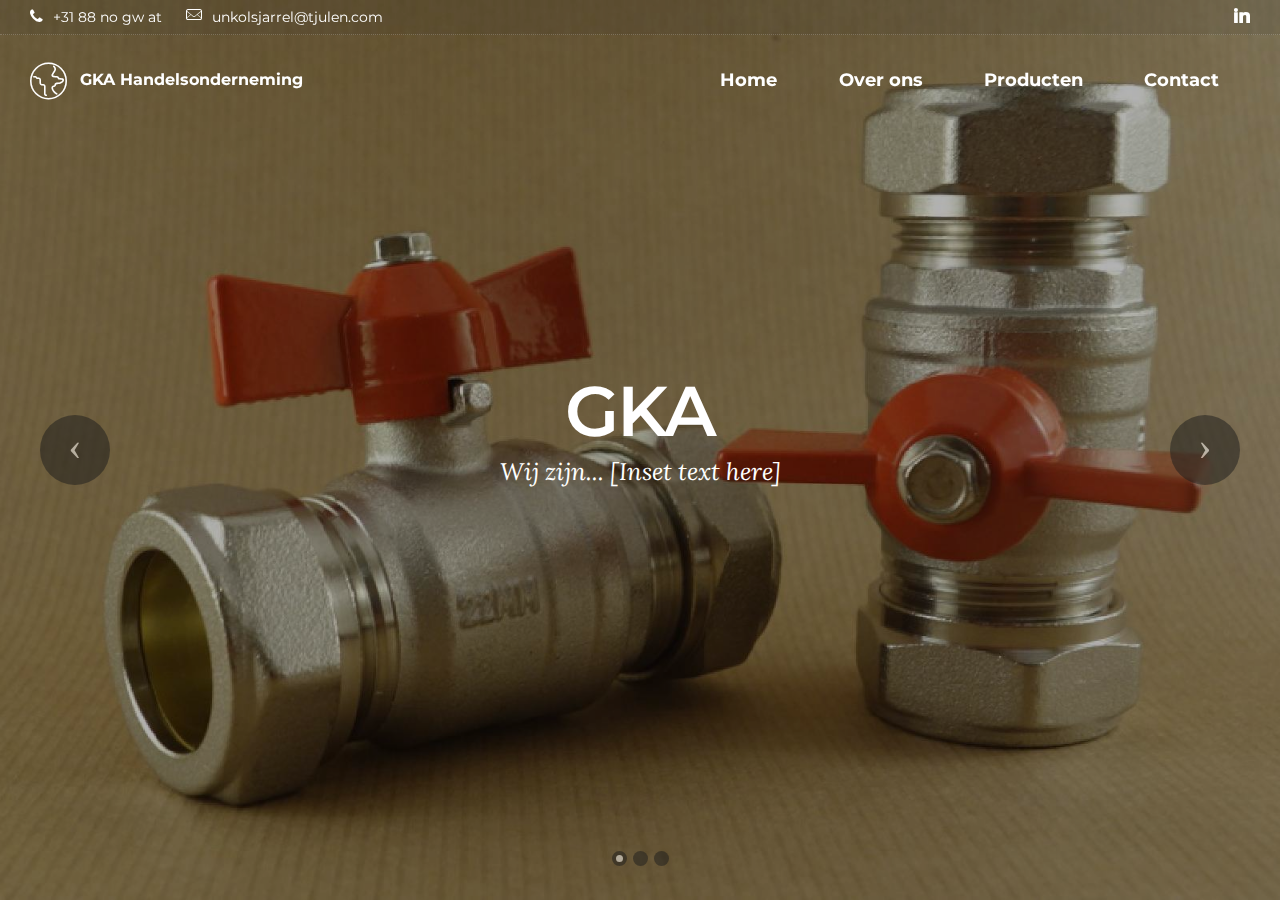
<file: index.html>
<!DOCTYPE html>
<html>
<head>
  <!-- Site made with Mobirise Website Builder v3.10.3, https://mobirise.com -->
  <meta charset="UTF-8">
  <meta http-equiv="X-UA-Compatible" content="IE=edge">
  <meta name="generator" content="Mobirise v3.10.3, mobirise.com">
  <meta name="viewport" content="width=device-width, initial-scale=1">
  <link rel="shortcut icon" href="assets/images/logo.png" type="image/x-icon">
  <meta name="description" content="">
  
  <link rel="stylesheet" href="https://fonts.googleapis.com/css?family=Lora:400,700,400italic,700italic&amp;subset=latin">
  <link rel="stylesheet" href="https://fonts.googleapis.com/css?family=Montserrat:400,700">
  <link rel="stylesheet" href="https://fonts.googleapis.com/css?family=Raleway:100,100i,200,200i,300,300i,400,400i,500,500i,600,600i,700,700i,800,800i,900,900i">
  <link rel="stylesheet" href="assets/bootstrap-material-design-font/css/material.css">
  <link rel="stylesheet" href="assets/web/assets/mobirise-icons/mobirise-icons.css">
  <link rel="stylesheet" href="assets/font-awesome/css/font-awesome.min.css">
  <link rel="stylesheet" href="assets/linecons/style.css">
  <link rel="stylesheet" href="assets/tether/tether.min.css">
  <link rel="stylesheet" href="assets/bootstrap/css/bootstrap.min.css">
  <link rel="stylesheet" href="assets/animate.css/animate.min.css">
  <link rel="stylesheet" href="assets/dropdown/css/style.css">
  <link rel="stylesheet" href="assets/socicon/css/socicon.min.css">
  <link rel="stylesheet" href="assets/theme/css/style.css">
  <link rel="stylesheet" href="assets/mobirise3-blocks-plugin/css/style.css">
  <link rel="stylesheet" href="assets/mobirise/css/mbr-additional.css" type="text/css">
  
  
  
</head>
<body>
<section class="extMenu1" id="extMenu1-4">
    <nav class="navbar navbar-dropdown bg-color transparent">
        <div class="container-fluid">
            <div class="mbr-table top-menu">
                <div class="contacts">
                    <div class="phone">
                        <span class="icon"><span class="fa fa-phone" style="color: rgb(255, 255, 255);"></span></span><span class="innerPhone">+31 88 no gw at</span>
                    </div>
                    <div class="mail">
                        <span class="icon"><span class="li_mail mbr-iconfont" style="color: rgb(255, 255, 255);"></span></span><span class="innerEmail">unkolsjarrel@tjulen.com</span>
                    </div>
                </div>
                <div class="social-block">
                    <span class="icon" style="display: inline-block;"><span class="socicon socicon-linkedin" style="color: rgb(255, 255, 255);"></span></span>
                    
                    
                    
                    
                    
                </div>
            </div>
            <div class="mbr-table">
                <div class="mbr-table-cell">

                    <div class="navbar-brand">
                        <a href="index.html" class="mbri-globe-2 mbr-iconfont mbr-iconfont-menu navbar-logo"></a>
                        <a class="navbar-caption" href="https://mobirise.com">GKA Handelsonderneming</a>
                    </div>

                </div>
                <div class="mbr-table-cell">

                    <button class="navbar-toggler pull-xs-right hidden-md-up" type="button" data-toggle="collapse" data-target="#exCollapsingNavbar">
                        <div class="hamburger-icon"></div>
                    </button>

                    <ul class="nav-dropdown collapse pull-xs-right nav navbar-nav navbar-toggleable-sm" id="exCollapsingNavbar"><li class="nav-item"><a class="nav-link link" href="index.html">Home</a></li><li class="nav-item"><a class="nav-link link" href="overons.html">Over ons</a></li><li class="nav-item"><a class="nav-link link" href="producten.html">Producten</a></li><li class="nav-item"><a class="nav-link link" href="contact.html">Contact</a></li></ul>
                    <button hidden="" class="navbar-toggler navbar-close" type="button" data-toggle="collapse" data-target="#exCollapsingNavbar">
                        <div class="close-icon"></div>
                    </button>
                </div>
            </div>
        </div>
    </nav>

</section>

<section class="engine"><a rel="external" href="https://mobirise.com">free drag and drop web generator</a></section><section class="mbr-slider mbr-section mbr-section__container carousel slide mbr-section-nopadding" data-ride="carousel" data-keyboard="false" data-wrap="true" data-pause="false" data-interval="4000" id="slider-i">
    <div>
        <div>
            <div>
                <ol class="carousel-indicators">
                    <li data-app-prevent-settings="" data-target="#slider-i" data-slide-to="0" class="active"></li><li data-app-prevent-settings="" data-target="#slider-i" data-slide-to="1"></li><li data-app-prevent-settings="" data-target="#slider-i" class="" data-slide-to="2"></li>
                </ol>
                <div class="carousel-inner" role="listbox">
                    <div class="mbr-section mbr-section-hero carousel-item dark center mbr-section-full active" data-bg-video-slide="false" style="background-image: url(assets/images/dsc03064-1024x576px-2000x1125-15.jpg);">
                        <div class="mbr-table-cell">
                            <div class="mbr-overlay" style="opacity: 0.3;"></div>
                            <div class="container-slide container">
                                
                                <div class="row">
                                    <div class="col-md-8 col-md-offset-2 text-xs-center">
                                        <h2 class="mbr-section-title display-1">GKA</h2>
                                        <p class="mbr-section-lead lead">Wij zijn... [Inset text here]</p>

                                        
                                    </div>
                                </div>
                            </div>
                        </div>
                    </div><div class="mbr-section mbr-section-hero carousel-item dark center mbr-section-full" data-bg-video-slide="false" style="background-image: url(assets/images/dsc03096-1024x576px-2000x1125-31.jpg);">
                        <div class="mbr-table-cell">
                            <div class="mbr-overlay" style="opacity: 0.3;"></div>
                            <div class="container-slide container">
                                
                                <div class="row">
                                    <div class="col-md-8 col-md-offset-1">
                                        <h2 class="mbr-section-title display-1">GKA</h2>
                                        <p class="mbr-section-lead lead">Wij leveren... [Insert text here]</p>

                                        
                                    </div>
                                </div>
                            </div>
                        </div>
                    </div><div class="mbr-section mbr-section-hero carousel-item dark center mbr-section-full" data-bg-video-slide="false" style="background-image: url(assets/images/dsc03138-1024x576px-2000x1125-15.jpg);">
                        <div class="mbr-table-cell">
                            <div class="mbr-overlay" style="opacity: 0.3;"></div>
                            <div class="container-slide container">
                                
                                <div class="row">
                                    <div class="col-md-8 col-md-offset-3 text-xs-right">
                                        <h2 class="mbr-section-title display-1">GKA</h2>
                                        <p class="mbr-section-lead lead">Wij maken... [Insert text here]</p>

                                        
                                    </div>
                                </div>
                            </div>
                        </div>
                    </div>
                </div>

                <a data-app-prevent-settings="" class="left carousel-control" role="button" data-slide="prev" href="#slider-i">
                    <span class="icon-prev" aria-hidden="true"></span>
                    <span class="sr-only">Previous</span>
                </a>
                <a data-app-prevent-settings="" class="right carousel-control" role="button" data-slide="next" href="#slider-i">
                    <span class="icon-next" aria-hidden="true"></span>
                    <span class="sr-only">Next</span>
                </a>
            </div>
        </div>
    </div>
</section>


  <script src="assets/web/assets/jquery/jquery.min.js"></script>
  <script src="assets/tether/tether.min.js"></script>
  <script src="assets/bootstrap/js/bootstrap.min.js"></script>
  <script src="assets/smooth-scroll/SmoothScroll.js"></script>
  <script src="assets/viewportChecker/jquery.viewportchecker.js"></script>
  <script src="assets/dropdown/js/script.min.js"></script>
  <script src="assets/touchSwipe/jquery.touchSwipe.min.js"></script>
  <script src="assets/bootstrap-carousel-swipe/bootstrap-carousel-swipe.js"></script>
  <script src="assets/theme/js/script.js"></script>
  <script src="assets/mobirise3-blocks-plugin/js/script.js"></script>
  
  
  <input name="animation" type="hidden">
   <div id="scrollToTop" class="scrollToTop mbr-arrow-up"><a style="text-align: center;"><i class="mbr-arrow-up-icon"></i></a></div>
  </body>
</html>
</file>
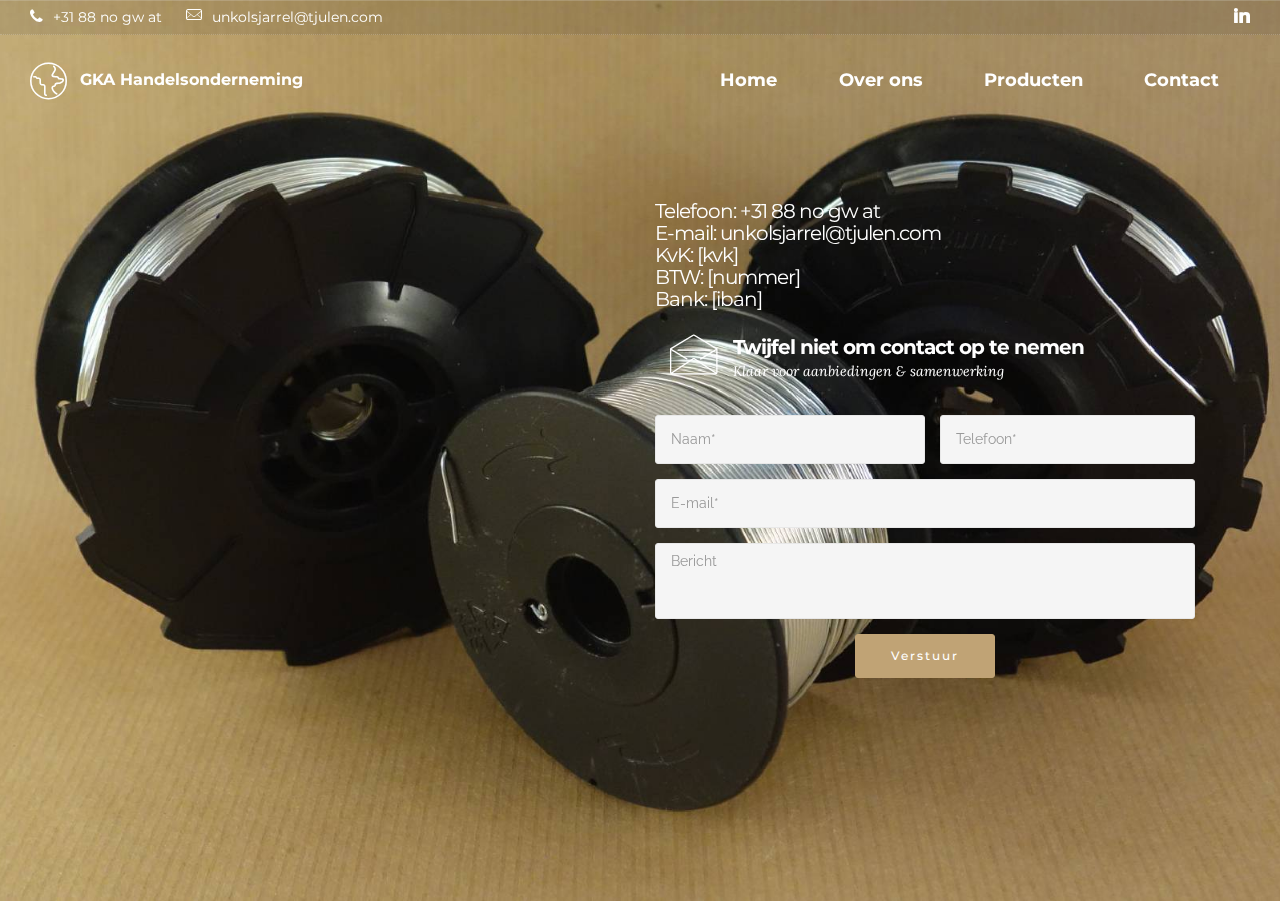
<file: contact.html>
<!DOCTYPE html>
<html>
<head>
  <!-- Site made with Mobirise Website Builder v3.10.3, https://mobirise.com -->
  <meta charset="UTF-8">
  <meta http-equiv="X-UA-Compatible" content="IE=edge">
  <meta name="generator" content="Mobirise v3.10.3, mobirise.com">
  <meta name="viewport" content="width=device-width, initial-scale=1">
  <link rel="shortcut icon" href="assets/images/logo.png" type="image/x-icon">
  <meta name="description" content="">
  
  <link rel="stylesheet" href="https://fonts.googleapis.com/css?family=Lora:400,700,400italic,700italic&amp;subset=latin">
  <link rel="stylesheet" href="https://fonts.googleapis.com/css?family=Montserrat:400,700">
  <link rel="stylesheet" href="https://fonts.googleapis.com/css?family=Raleway:100,100i,200,200i,300,300i,400,400i,500,500i,600,600i,700,700i,800,800i,900,900i">
  <link rel="stylesheet" href="assets/bootstrap-material-design-font/css/material.css">
  <link rel="stylesheet" href="assets/web/assets/mobirise-icons/mobirise-icons.css">
  <link rel="stylesheet" href="assets/font-awesome/css/font-awesome.min.css">
  <link rel="stylesheet" href="assets/linecons/style.css">
  <link rel="stylesheet" href="assets/et-line-font-plugin/style.css">
  <link rel="stylesheet" href="assets/tether/tether.min.css">
  <link rel="stylesheet" href="assets/bootstrap/css/bootstrap.min.css">
  <link rel="stylesheet" href="assets/animate.css/animate.min.css">
  <link rel="stylesheet" href="assets/dropdown/css/style.css">
  <link rel="stylesheet" href="assets/socicon/css/socicon.min.css">
  <link rel="stylesheet" href="assets/theme/css/style.css">
  <link rel="stylesheet" href="assets/mobirise3-blocks-plugin/css/style.css">
  <link rel="stylesheet" href="assets/mobirise/css/mbr-additional.css" type="text/css">
  
  
  
</head>
<body>
<section class="extMenu1" id="extMenu1-6">
    <nav class="navbar navbar-dropdown bg-color transparent">
        <div class="container-fluid">
            <div class="mbr-table top-menu">
                <div class="contacts">
                    <div class="phone">
                        <span class="icon"><a href="https://mobirise.com" class="fa fa-phone" style="color: rgb(255, 255, 255);"></a></span><span class="innerPhone">+31 88 no gw at</span>
                    </div>
                    <div class="mail">
                        <span class="icon"><a href="https://mobirise.com" class="li_mail" style="color: rgb(255, 255, 255);"></a></span><span class="innerEmail">unkolsjarrel@tjulen.com</span>
                    </div>
                </div>
                <div class="social-block">
                    <span class="icon" style="display: inline-block;"><span class="socicon socicon-linkedin" style="color: rgb(255, 255, 255);"></span></span>
                    
                    
                    
                    
                    
                </div>
            </div>
            <div class="mbr-table">
                <div class="mbr-table-cell">

                    <div class="navbar-brand">
                        <a href="index.html" class="mbri-globe-2 mbr-iconfont mbr-iconfont-menu navbar-logo"></a>
                        <a class="navbar-caption" href="https://mobirise.com">GKA Handelsonderneming</a>
                    </div>

                </div>
                <div class="mbr-table-cell">

                    <button class="navbar-toggler pull-xs-right hidden-md-up" type="button" data-toggle="collapse" data-target="#exCollapsingNavbar">
                        <div class="hamburger-icon"></div>
                    </button>

                    <ul class="nav-dropdown collapse pull-xs-right nav navbar-nav navbar-toggleable-sm" id="exCollapsingNavbar"><li class="nav-item"><a class="nav-link link" href="index.html">Home</a></li><li class="nav-item"><a class="nav-link link" href="overons.html">Over ons</a></li><li class="nav-item"><a class="nav-link link" href="producten.html">Producten</a></li><li class="nav-item"><a class="nav-link link" href="contact.html">Contact</a></li></ul>
                    <button hidden="" class="navbar-toggler navbar-close" type="button" data-toggle="collapse" data-target="#exCollapsingNavbar">
                        <div class="close-icon"></div>
                    </button>
                </div>
            </div>
        </div>
    </nav>

</section>

<section class="engine"><a rel="external" href="https://mobirise.com">best responsive web building software download</a></section><section class="mbr-section extForm3 mbr-parallax-background" id="extForm3-d" style="background-image: url(assets/images/dsc03105-1920x1080px-2000x1125-68.jpg); padding-top: 200px; padding-bottom: 200px;">

    <div class="mbr-overlay" style="opacity: 0; background-color: rgb(193, 193, 193);">
    </div>

    <div class="mbr-table">
        <div class="mbr-table-cell">

            <div class="container">
                <div class="row">
                    <div class="mbr-table-md-up">

                        <div class="mbr-table mbr-valign-top col-md-6">
                            <div class="mbr-map"><iframe frameborder="0" style="border:0" src="https://www.google.com/maps/embed/v1/place?key=AIzaSyA0Dx_boXQiwvdz8sJHoYeZNVTdoWONYkU&amp;q=place_id:ChIJV5fffBesx0cRKL5oi5PQoEg" allowfullscreen=""></iframe></div>
                        </div>
                        <div class="mbr-table-cell col-md-6 text-md-left">
                                <h2 class="display-2 h-black"><span style="font-weight: normal;">Telefoon: +31 88 no gw at</span><br><span style="font-weight: normal;">E-mail: unkolsjarrel@tjulen.com</span><br><span style="font-weight: normal;">KvK: [kvk]</span><br><span style="font-weight: normal;">BTW: [nummer]</span><br><span style="font-weight: normal;">Bank: [iban]</span><span style="font-weight: normal;"><br></span></h2>

                                <div class="row">
                                <div class="col-md-12 parentInverse">
                                    <div class="col-md-12 col-lg-12 inverse-content" style="padding-left: 15px;">
                                            <div class="intro-box right">
                                                <span class="iconBackground"><span class="icon"><span class="etl-icon icon-envelope mbr-iconfont-form1" style="color: rgb(255, 255, 255);"></span></span></span>
                                                <div class="contentInverse" style="padding-left: 15px;">
                                                    <h4 class="h-black text-right">Twijfel niet om contact op te nemen</h4>
                                                    <h5 class="subtitle">Klaar voor aanbiedingen &amp; samenwerking</h5>
                                                    <p class="mbr-section-text-gray lead h-black"></p>
                                                </div>

                                            </div>
                                    </div>
                                </div>
                             </div>
                                <div class="col-md-12" style="padding-left: 0px; padding-right: 0px;" data-form-type="formoid">
                                    <div data-form-alert="true">
                                        <div hidden="" data-form-alert-success="true" class="alert alert-form alert-success text-xs-center">bedjankt!</div>
                                    </div>
                                    <form action="https://mobirise.com/" method="post" data-form-title="Telefoon: +31 88 no gw atE-mail: unkolsjarrel@tjulen.comKvK: [kvk]BTW: [nummer]Bank: [iban]">
                                        <input type="hidden" value="b8vJGLDOpMrktOgeGp0cYPQn4La1nEThlkGWUUodImqVWwgPuceSbBRHuv5uxPtOL2ZX6ecsXs7kQCZgQa3GdJT4KeWIgYboviXL3wVO2Psnsi8TRhjQDpZ1qmJqqiR7" data-form-email="true">

                                            <div class="col-xs-6">
                                                 <input type="text" class="form-control" name="name" required="" data-form-field="Name" placeholder="Naam*">
                                            </div>

                                            <div class="col-xs-6" style="padding-left: 15px">
                                                 <input type="text" class="form-control" name="phone" required="" data-form-field="Phone" placeholder="Telefoon*">
                                            </div>

                                            <div class="col-xs-12">
                                                 <input type="text" class="form-control" name="email" required="" data-form-field="Email" placeholder="E-mail*">
                                            </div>

                                            <div class="col-xs-12">
                                                <textarea class="form-control" name="message" rows="3" data-form-field="Message" style="resize:none" placeholder="Bericht"></textarea>
                                            </div>
                                        <div class="col-xs-12 buttons_wrap" style="margin-top: 10px;"><button type="submit" class="btn btn-primary">Verstuur</button></div>
                                    </form>

                            </div>
                        </div>

                        <!-- & -->

                        
                        

                    </div>
                </div>
            </div>

        </div>
    </div>

</section>


  <script src="assets/web/assets/jquery/jquery.min.js"></script>
  <script src="assets/tether/tether.min.js"></script>
  <script src="assets/bootstrap/js/bootstrap.min.js"></script>
  <script src="assets/smooth-scroll/SmoothScroll.js"></script>
  <script src="assets/viewportChecker/jquery.viewportchecker.js"></script>
  <script src="assets/dropdown/js/script.min.js"></script>
  <script src="assets/touchSwipe/jquery.touchSwipe.min.js"></script>
  <script src="assets/jarallax/jarallax.js"></script>
  <script src="assets/theme/js/script.js"></script>
  <script src="assets/mobirise3-blocks-plugin/js/script.js"></script>
  <script src="assets/formoid/formoid.min.js"></script>
  
  
  <input name="animation" type="hidden">
   <div id="scrollToTop" class="scrollToTop mbr-arrow-up"><a style="text-align: center;"><i class="mbr-arrow-up-icon"></i></a></div>
  </body>
</html>
</file>
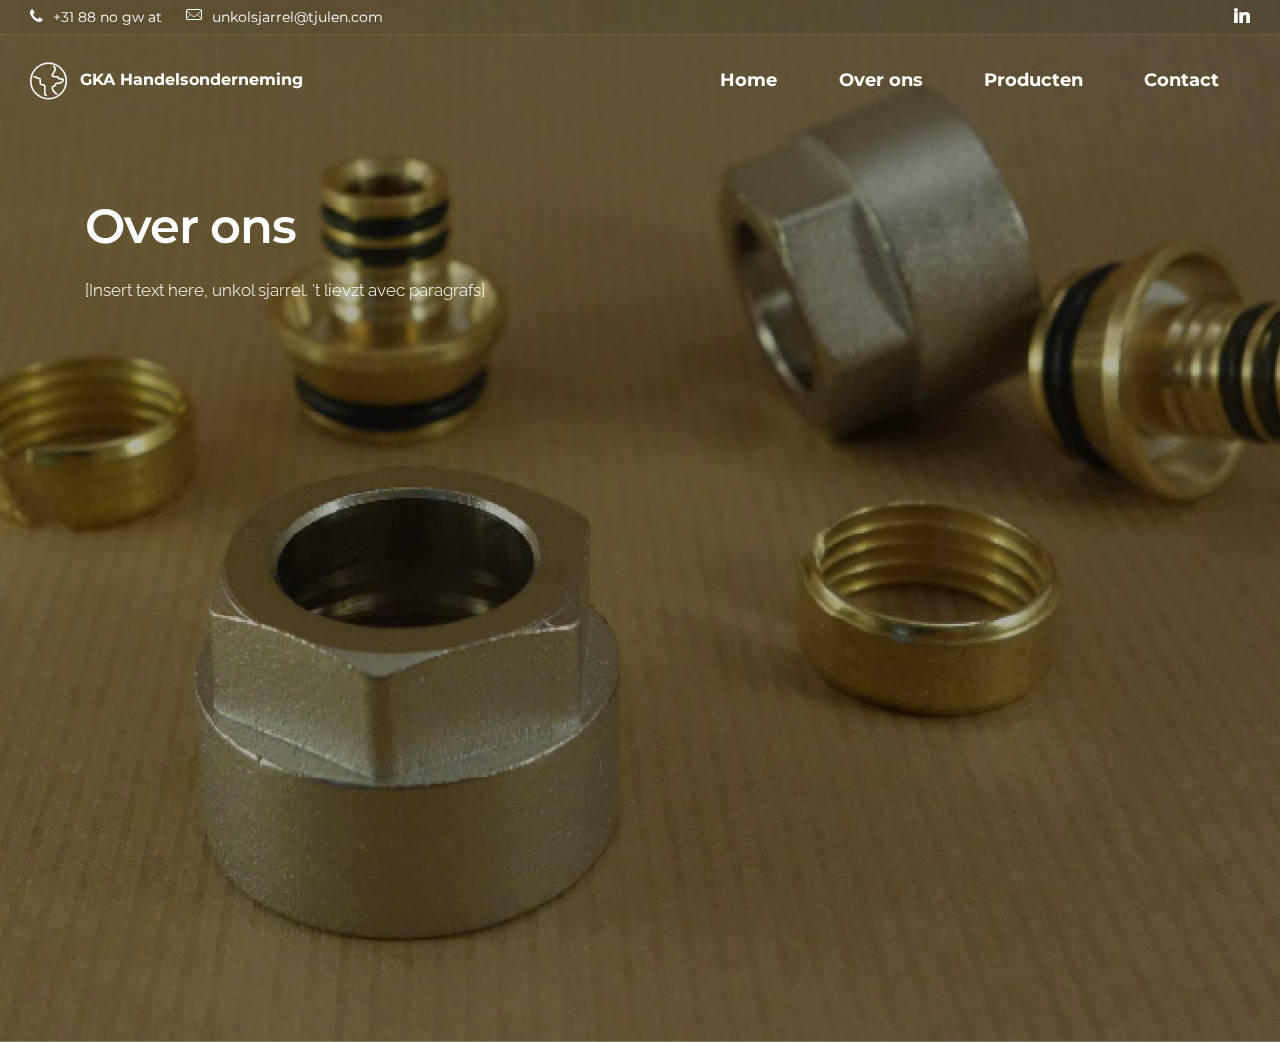
<file: overons.html>
<!DOCTYPE html>
<html>
<head>
  <!-- Site made with Mobirise Website Builder v3.10.3, https://mobirise.com -->
  <meta charset="UTF-8">
  <meta http-equiv="X-UA-Compatible" content="IE=edge">
  <meta name="generator" content="Mobirise v3.10.3, mobirise.com">
  <meta name="viewport" content="width=device-width, initial-scale=1">
  <link rel="shortcut icon" href="assets/images/logo.png" type="image/x-icon">
  <meta name="description" content="">
  
  <link rel="stylesheet" href="https://fonts.googleapis.com/css?family=Lora:400,700,400italic,700italic&amp;subset=latin">
  <link rel="stylesheet" href="https://fonts.googleapis.com/css?family=Montserrat:400,700">
  <link rel="stylesheet" href="https://fonts.googleapis.com/css?family=Raleway:100,100i,200,200i,300,300i,400,400i,500,500i,600,600i,700,700i,800,800i,900,900i">
  <link rel="stylesheet" href="assets/bootstrap-material-design-font/css/material.css">
  <link rel="stylesheet" href="assets/web/assets/mobirise-icons/mobirise-icons.css">
  <link rel="stylesheet" href="assets/font-awesome/css/font-awesome.min.css">
  <link rel="stylesheet" href="assets/linecons/style.css">
  <link rel="stylesheet" href="assets/tether/tether.min.css">
  <link rel="stylesheet" href="assets/bootstrap/css/bootstrap.min.css">
  <link rel="stylesheet" href="assets/animate.css/animate.min.css">
  <link rel="stylesheet" href="assets/dropdown/css/style.css">
  <link rel="stylesheet" href="assets/socicon/css/socicon.min.css">
  <link rel="stylesheet" href="assets/theme/css/style.css">
  <link rel="stylesheet" href="assets/mobirise3-blocks-plugin/css/style.css">
  <link rel="stylesheet" href="assets/mobirise/css/mbr-additional.css" type="text/css">
  
  
  
</head>
<body>
<section class="extMenu1" id="extMenu1-5">
    <nav class="navbar navbar-dropdown bg-color transparent">
        <div class="container-fluid">
            <div class="mbr-table top-menu">
                <div class="contacts">
                    <div class="phone">
                        <span class="icon"><a href="https://mobirise.com" class="fa fa-phone" style="color: rgb(255, 255, 255);"></a></span><span class="innerPhone">+31 88 no gw at</span>
                    </div>
                    <div class="mail">
                        <span class="icon"><a href="https://mobirise.com" class="li_mail" style="color: rgb(255, 255, 255);"></a></span><span class="innerEmail">unkolsjarrel@tjulen.com</span>
                    </div>
                </div>
                <div class="social-block">
                    <span class="icon" style="display: inline-block;"><span class="socicon socicon-linkedin" style="color: rgb(255, 255, 255);"></span></span>
                    
                    
                    
                    
                    
                </div>
            </div>
            <div class="mbr-table">
                <div class="mbr-table-cell">

                    <div class="navbar-brand">
                        <a href="https://mobirise.com" class="mbri-globe-2 mbr-iconfont mbr-iconfont-menu navbar-logo"></a>
                        <a class="navbar-caption" href="https://mobirise.com">GKA Handelsonderneming</a>
                    </div>

                </div>
                <div class="mbr-table-cell">

                    <button class="navbar-toggler pull-xs-right hidden-md-up" type="button" data-toggle="collapse" data-target="#exCollapsingNavbar">
                        <div class="hamburger-icon"></div>
                    </button>

                    <ul class="nav-dropdown collapse pull-xs-right nav navbar-nav navbar-toggleable-sm" id="exCollapsingNavbar"><li class="nav-item"><a class="nav-link link" href="index.html">Home</a></li><li class="nav-item"><a class="nav-link link" href="overons.html">Over ons</a></li><li class="nav-item"><a class="nav-link link" href="producten.html">Producten</a></li><li class="nav-item"><a class="nav-link link" href="contact.html">Contact</a></li></ul>
                    <button hidden="" class="navbar-toggler navbar-close" type="button" data-toggle="collapse" data-target="#exCollapsingNavbar">
                        <div class="close-icon"></div>
                    </button>
                </div>
            </div>
        </div>
    </nav>

</section>

<section class="engine"><a rel="external" href="https://mobirise.com">offline web page building</a></section><section class="mbr-section mbr-parallax-background" id="content5-c" style="background-image: url(assets/images/dsc03108-1024x576-2000x1125-84.jpg); padding-top: 200px; padding-bottom: 200px;">

    <div class="mbr-overlay" style="opacity: 0.3; background-color: rgb(0, 0, 0);">
    </div>

    <div class="container">
        <h3 class="mbr-section-title display-2">Over ons</h3>
        <div class="lead"><p>[Insert text here, unkol sjarrel. 't lievzt avec paragrafs]</p><p><br></p><p><br></p><p><br></p><p><br></p><p><br></p><p><br></p><p><br></p><p><br></p></div>
    </div>

</section>


  <script src="assets/web/assets/jquery/jquery.min.js"></script>
  <script src="assets/tether/tether.min.js"></script>
  <script src="assets/bootstrap/js/bootstrap.min.js"></script>
  <script src="assets/smooth-scroll/SmoothScroll.js"></script>
  <script src="assets/viewportChecker/jquery.viewportchecker.js"></script>
  <script src="assets/dropdown/js/script.min.js"></script>
  <script src="assets/touchSwipe/jquery.touchSwipe.min.js"></script>
  <script src="assets/jarallax/jarallax.js"></script>
  <script src="assets/theme/js/script.js"></script>
  <script src="assets/mobirise3-blocks-plugin/js/script.js"></script>
  
  
  <input name="animation" type="hidden">
   <div id="scrollToTop" class="scrollToTop mbr-arrow-up"><a style="text-align: center;"><i class="mbr-arrow-up-icon"></i></a></div>
  </body>
</html>
</file>
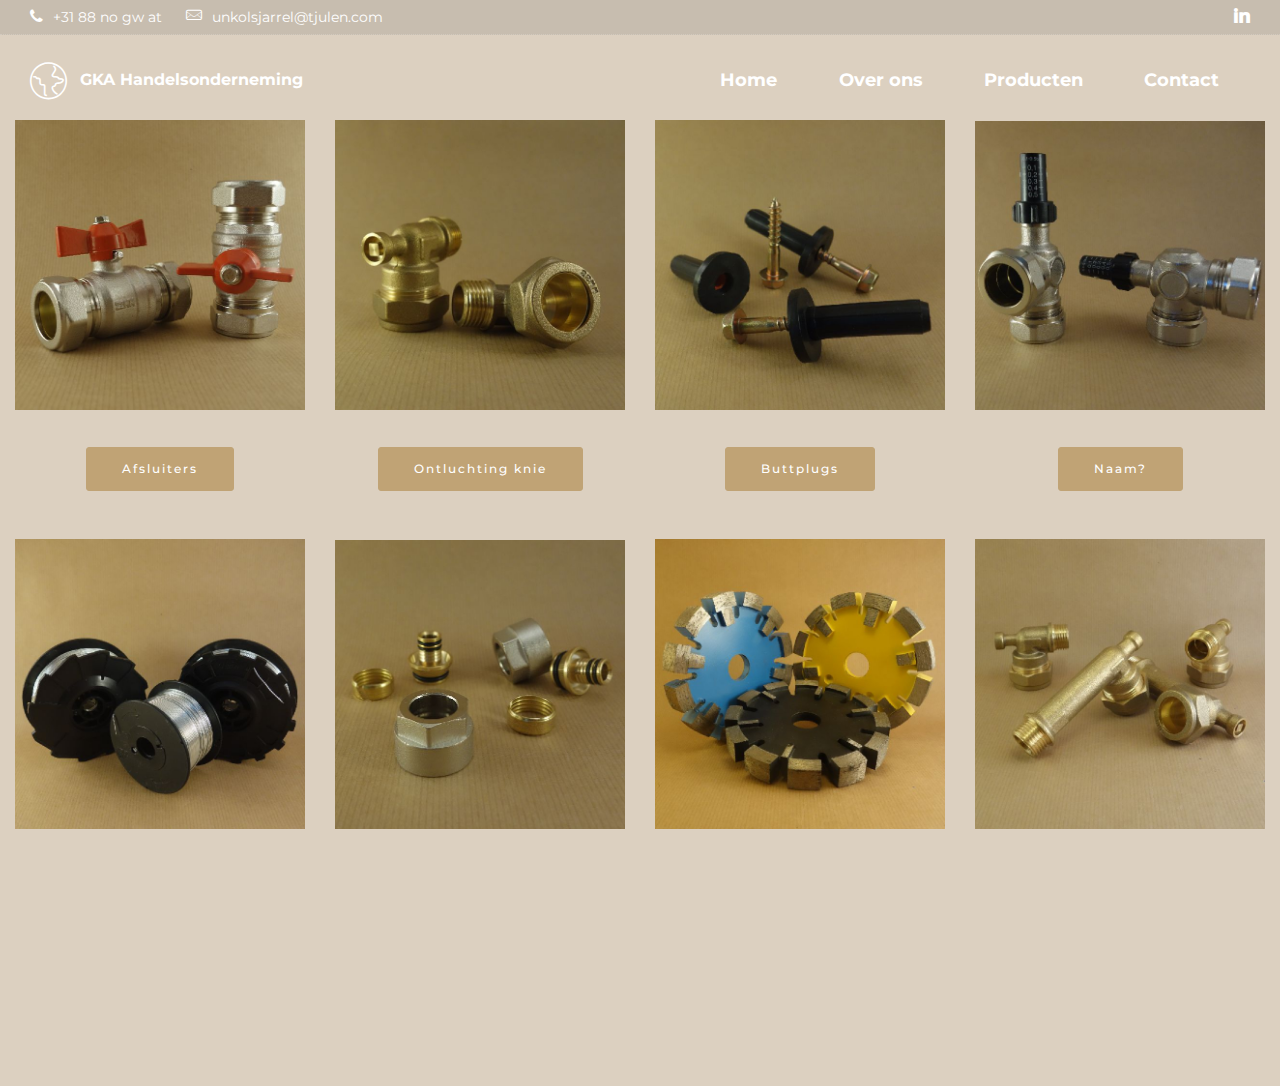
<file: producten.html>
<!DOCTYPE html>
<html>
<head>
  <!-- Site made with Mobirise Website Builder v3.10.3, https://mobirise.com -->
  <meta charset="UTF-8">
  <meta http-equiv="X-UA-Compatible" content="IE=edge">
  <meta name="generator" content="Mobirise v3.10.3, mobirise.com">
  <meta name="viewport" content="width=device-width, initial-scale=1">
  <link rel="shortcut icon" href="assets/images/logo.png" type="image/x-icon">
  <meta name="description" content="">
  
  <link rel="stylesheet" href="https://fonts.googleapis.com/css?family=Lora:400,700,400italic,700italic&amp;subset=latin">
  <link rel="stylesheet" href="https://fonts.googleapis.com/css?family=Montserrat:400,700">
  <link rel="stylesheet" href="https://fonts.googleapis.com/css?family=Raleway:100,100i,200,200i,300,300i,400,400i,500,500i,600,600i,700,700i,800,800i,900,900i">
  <link rel="stylesheet" href="assets/bootstrap-material-design-font/css/material.css">
  <link rel="stylesheet" href="assets/web/assets/mobirise-icons/mobirise-icons.css">
  <link rel="stylesheet" href="assets/font-awesome/css/font-awesome.min.css">
  <link rel="stylesheet" href="assets/linecons/style.css">
  <link rel="stylesheet" href="assets/tether/tether.min.css">
  <link rel="stylesheet" href="assets/bootstrap/css/bootstrap.min.css">
  <link rel="stylesheet" href="assets/animate.css/animate.min.css">
  <link rel="stylesheet" href="assets/dropdown/css/style.css">
  <link rel="stylesheet" href="assets/socicon/css/socicon.min.css">
  <link rel="stylesheet" href="assets/theme/css/style.css">
  <link rel="stylesheet" href="assets/mobirise3-blocks-plugin/css/style.css">
  <link rel="stylesheet" href="assets/mobirise/css/mbr-additional.css" type="text/css">
  
  
  
</head>
<body>
<section class="extMenu1" id="extMenu1-7">
    <nav class="navbar navbar-dropdown bg-color transparent">
        <div class="container-fluid">
            <div class="mbr-table top-menu">
                <div class="contacts">
                    <div class="phone">
                        <span class="icon"><a href="https://mobirise.com" class="fa fa-phone" style="color: rgb(255, 255, 255);"></a></span><span class="innerPhone">+31 88 no gw at</span>
                    </div>
                    <div class="mail">
                        <span class="icon"><a href="https://mobirise.com" class="li_mail" style="color: rgb(255, 255, 255);"></a></span><span class="innerEmail">unkolsjarrel@tjulen.com</span>
                    </div>
                </div>
                <div class="social-block">
                    <span class="icon" style="display: inline-block;"><span class="socicon socicon-linkedin" style="color: rgb(255, 255, 255);"></span></span>
                    
                    
                    
                    
                    
                </div>
            </div>
            <div class="mbr-table">
                <div class="mbr-table-cell">

                    <div class="navbar-brand">
                        <a href="https://mobirise.com" class="mbri-globe-2 mbr-iconfont mbr-iconfont-menu navbar-logo"></a>
                        <a class="navbar-caption" href="https://mobirise.com">GKA Handelsonderneming</a>
                    </div>

                </div>
                <div class="mbr-table-cell">

                    <button class="navbar-toggler pull-xs-right hidden-md-up" type="button" data-toggle="collapse" data-target="#exCollapsingNavbar">
                        <div class="hamburger-icon"></div>
                    </button>

                    <ul class="nav-dropdown collapse pull-xs-right nav navbar-nav navbar-toggleable-sm" id="exCollapsingNavbar"><li class="nav-item"><a class="nav-link link" href="index.html">Home</a></li><li class="nav-item"><a class="nav-link link" href="overons.html">Over ons</a></li><li class="nav-item"><a class="nav-link link" href="producten.html">Producten</a></li><li class="nav-item"><a class="nav-link link" href="contact.html">Contact</a></li></ul>
                    <button hidden="" class="navbar-toggler navbar-close" type="button" data-toggle="collapse" data-target="#exCollapsingNavbar">
                        <div class="close-icon"></div>
                    </button>
                </div>
            </div>
        </div>
    </nav>

</section>

<section class="engine"><a rel="external" href="https://mobirise.com">best mobile web page building</a></section><section class="mbr-cards mbr-section mbr-section-nopadding" id="features3-f" style="background-color: rgb(220, 208, 192);">

    

    <div class="mbr-cards-row row">
        <div class="mbr-cards-col col-xs-12 col-lg-3" style="padding-top: 120px; padding-bottom: 40px;">
            <div class="container">
              <div class="card cart-block">
                  <div class="card-img"><img src="assets/images/dsc03064-1000x1000px-600x601-78.jpg" class="card-img-top"></div>
                  <div class="card-block">
                    
                    
                    
                    <div class="card-btn"><a href="https://mobirise.com" class="btn btn-primary">Afsluiters</a></div>
                    </div>
                </div>
            </div>
        </div>
        <div class="mbr-cards-col col-xs-12 col-lg-3" style="padding-top: 120px; padding-bottom: 40px;">
            <div class="container">
                <div class="card cart-block">
                    <div class="card-img"><img src="assets/images/dsc03096-1000x1000px-600x600-48.jpg" class="card-img-top"></div>
                    <div class="card-block">
                        
                        
                        
                        <div class="card-btn"><a href="https://mobirise.com" class="btn btn-primary">Ontluchting knie</a></div>
                    </div>
                </div>
            </div>
        </div>
        <div class="mbr-cards-col col-xs-12 col-lg-3" style="padding-top: 120px; padding-bottom: 40px;">
            <div class="container">
                <div class="card cart-block">
                    <div class="card-img"><img src="assets/images/dsc03101-1000x1000px-600x600-52.jpg" class="card-img-top"></div>
                    <div class="card-block">
                        
                        
                        
                        <div class="card-btn"><a href="https://mobirise.com" class="btn btn-primary">Buttplugs</a></div>
                    </div>
                </div>
            </div>
        </div>
        <div class="mbr-cards-col col-xs-12 col-lg-3" style="padding-top: 120px; padding-bottom: 40px;">
            <div class="container">
                <div class="card cart-block">
                    <div class="card-img"><img src="assets/images/dsc03103-1000x1000px-600x598-94.jpg" class="card-img-top"></div>
                    <div class="card-block">
                        
                        
                        
                        <div class="card-btn"><a href="https://mobirise.com" class="btn btn-primary">Naam?</a></div>
                    </div>
                </div>
            </div>
        </div>
        
        
    </div>
</section>

<section class="mbr-cards mbr-section mbr-section-nopadding" id="features3-g" style="background-color: rgb(220, 208, 192);">

    

    <div class="mbr-cards-row row">
        <div class="mbr-cards-col col-xs-12 col-lg-3" style="padding-top: 0px; padding-bottom: 80px;">
            <div class="container">
              <div class="card cart-block">
                  <div class="card-img"><img src="assets/images/dsc03105-1000x1000px-600x600-23.jpg" class="card-img-top"></div>
                  <div class="card-block">
                    <h4 class="card-title">Binddraad</h4>
                    
                    <p class="card-text">Diverse soorten</p>
                    <div class="card-btn"><a href="https://mobirise.com" class="btn btn-primary">Verder</a></div>
                    </div>
                </div>
            </div>
        </div>
        <div class="mbr-cards-col col-xs-12 col-lg-3" style="padding-top: 0px; padding-bottom: 80px;">
            <div class="container">
                <div class="card cart-block">
                    <div class="card-img"><img src="assets/images/dsc03108-1000x1000-600x599-67.jpg" class="card-img-top"></div>
                    <div class="card-block">
                        <h4 class="card-title">Slangwartels</h4>
                        
                        <p class="card-text"></p><p>Verschillende maten</p><p></p>
                        <div class="card-btn"><a href="https://mobirise.com" class="btn btn-primary">Verder</a></div>
                    </div>
                </div>
            </div>
        </div>
        <div class="mbr-cards-col col-xs-12 col-lg-3" style="padding-top: 0px; padding-bottom: 80px;">
            <div class="container">
                <div class="card cart-block">
                    <div class="card-img"><img src="assets/images/dsc03138-1000x1000px-600x600-20.jpg" class="card-img-top"></div>
                    <div class="card-block">
                        <h4 class="card-title">Frees schijven</h4>
                        
                        <p class="card-text">Diverse soorten</p>
                        <div class="card-btn"><a href="https://mobirise.com" class="btn btn-primary">Verder</a></div>
                    </div>
                </div>
            </div>
        </div>
        <div class="mbr-cards-col col-xs-12 col-lg-3" style="padding-top: 0px; padding-bottom: 80px;">
            <div class="container">
                <div class="card cart-block">
                    <div class="card-img"><img src="assets/images/dsc03142-1000x1000px-600x600-83.jpg" class="card-img-top"></div>
                    <div class="card-block">
                        <h4 class="card-title">Pompschakelaars</h4>
                        
                        <p class="card-text">[??].</p>
                        <div class="card-btn"><a href="https://mobirise.com" class="btn btn-primary">Verder</a></div>
                    </div>
                </div>
            </div>
        </div>
        
        
    </div>
</section>


  <script src="assets/web/assets/jquery/jquery.min.js"></script>
  <script src="assets/tether/tether.min.js"></script>
  <script src="assets/bootstrap/js/bootstrap.min.js"></script>
  <script src="assets/smooth-scroll/SmoothScroll.js"></script>
  <script src="assets/viewportChecker/jquery.viewportchecker.js"></script>
  <script src="assets/dropdown/js/script.min.js"></script>
  <script src="assets/touchSwipe/jquery.touchSwipe.min.js"></script>
  <script src="assets/theme/js/script.js"></script>
  <script src="assets/mobirise3-blocks-plugin/js/script.js"></script>
  
  
  <input name="animation" type="hidden">
   <div id="scrollToTop" class="scrollToTop mbr-arrow-up"><a style="text-align: center;"><i class="mbr-arrow-up-icon"></i></a></div>
  </body>
</html>
</file>
<file: assets/bootstrap-material-design-font/css/material.css>
@font-face {
  font-family: 'Material-Design-Icons';
  src: url('../fonts/Material-Design-Icons.eot?3ocs8m');
  src: url('../fonts/Material-Design-Icons.eot?#iefix3ocs8m') format('embedded-opentype'), url('../fonts/Material-Design-Icons.woff?3ocs8m') format('woff'), url('../fonts/Material-Design-Icons.ttf?3ocs8m') format('truetype'), url('../fonts/Material-Design-Icons.svg?3ocs8m#Material-Design-Icons') format('svg');
  font-weight: normal;
  font-style: normal;
}
[class^="mdi-"],
[class*="mdi-"] {
  speak: none;
  display: inline-block;
  font-style: normal;
  font-variant:normal;
  font-weight:normal;
  /*font-size:24px;*/
  line-height:1;
  font-family:'Material-Design-Icons' !important;
  text-rendering: auto;
  
  -webkit-font-smoothing: antialiased;
  -moz-osx-font-smoothing: grayscale;
  -webkit-transform: translate(0, 0);
      -ms-transform: translate(0, 0);
          transform: translate(0, 0);
}
[class^="mdi-"]:before,
[class*="mdi-"]:before {
  display: inline-block;
  speak: none;
  text-decoration: inherit;
}
[class^="mdi-"].pull-left,
[class*="mdi-"].pull-left {
  margin-right: .3em;
}
[class^="mdi-"].pull-right,
[class*="mdi-"].pull-right {
  margin-left: .3em;
}
[class^="mdi-"].mdi-lg:before,
[class*="mdi-"].mdi-lg:before,
[class^="mdi-"].mdi-lg:after,
[class*="mdi-"].mdi-lg:after {
  font-size: 1.33333333em;
  line-height: 0.75em;
  vertical-align: -15%;
}
[class^="mdi-"].mdi-2x:before,
[class*="mdi-"].mdi-2x:before,
[class^="mdi-"].mdi-2x:after,
[class*="mdi-"].mdi-2x:after {
  font-size: 2em;
}
[class^="mdi-"].mdi-3x:before,
[class*="mdi-"].mdi-3x:before,
[class^="mdi-"].mdi-3x:after,
[class*="mdi-"].mdi-3x:after {
  font-size: 3em;
}
[class^="mdi-"].mdi-4x:before,
[class*="mdi-"].mdi-4x:before,
[class^="mdi-"].mdi-4x:after,
[class*="mdi-"].mdi-4x:after {
  font-size: 4em;
}
[class^="mdi-"].mdi-5x:before,
[class*="mdi-"].mdi-5x:before,
[class^="mdi-"].mdi-5x:after,
[class*="mdi-"].mdi-5x:after {
  font-size: 5em;
}
[class^="mdi-device-signal-cellular-"]:after,
[class^="mdi-device-battery-"]:after,
[class^="mdi-device-battery-charging-"]:after,
[class^="mdi-device-signal-cellular-connected-no-internet-"]:after,
[class^="mdi-device-signal-wifi-"]:after,
[class^="mdi-device-signal-wifi-statusbar-not-connected"]:after,
.mdi-device-network-wifi:after {
  opacity: .3;
  position: absolute;
  left: 0;
  top: 0;
  z-index: 1;
  display: inline-block;
  speak: none;
  text-decoration: inherit;
}
[class^="mdi-device-signal-cellular-"]:after {
  content: "\e758";
}
[class^="mdi-device-battery-"]:after {
  content: "\e735";
}
[class^="mdi-device-battery-charging-"]:after {
  content: "\e733";
}
[class^="mdi-device-signal-cellular-connected-no-internet-"]:after {
  content: "\e75d";
}
[class^="mdi-device-signal-wifi-"]:after,
.mdi-device-network-wifi:after {
  content: "\e765";
}
[class^="mdi-device-signal-wifi-statusbasr-not-connected"]:after {
  content: "\e8f7";
}
.mdi-device-signal-cellular-off:after,
.mdi-device-signal-cellular-null:after,
.mdi-device-signal-cellular-no-sim:after,
.mdi-device-signal-wifi-off:after,
.mdi-device-signal-wifi-4-bar:after,
.mdi-device-signal-cellular-4-bar:after,
.mdi-device-battery-alert:after,
.mdi-device-signal-cellular-connected-no-internet-4-bar:after,
.mdi-device-battery-std:after,
.mdi-device-battery-full .mdi-device-battery-unknown:after {
  content: "";
}
.mdi-fw {
  width: 1.28571429em;
  text-align: center;
}
.mdi-ul {
  padding-left: 0;
  margin-left: 2.14285714em;
  list-style-type: none;
}
.mdi-ul > li {
  position: relative;
}
.mdi-li {
  position: absolute;
  left: -2.14285714em;
  width: 2.14285714em;
  top: 0.14285714em;
  text-align: center;
}
.mdi-li.mdi-lg {
  left: -1.85714286em;
}
.mdi-border {
  padding: .2em .25em .15em;
  border: solid 0.08em #eeeeee;
  border-radius: .1em;
}
.mdi-spin {
  -webkit-animation: mdi-spin 2s infinite linear;
  animation: mdi-spin 2s infinite linear;
  -webkit-transform-origin: 50% 50%;
  -ms-transform-origin: 50% 50%;
      transform-origin: 50% 50%;
}
.mdi-pulse {
  -webkit-animation: mdi-spin 1s steps(8) infinite;
  animation: mdi-spin 1s steps(8) infinite;
  -webkit-transform-origin: 50% 50%;
  -ms-transform-origin: 50% 50%;
      transform-origin: 50% 50%;
}
@-webkit-keyframes mdi-spin {
  0% {
    -webkit-transform: rotate(0deg);
    transform: rotate(0deg);
  }
  100% {
    -webkit-transform: rotate(359deg);
    transform: rotate(359deg);
  }
}
@keyframes mdi-spin {
  0% {
    -webkit-transform: rotate(0deg);
    transform: rotate(0deg);
  }
  100% {
    -webkit-transform: rotate(359deg);
    transform: rotate(359deg);
  }
}
.mdi-rotate-90 {
  filter: progid:DXImageTransform.Microsoft.BasicImage(rotation=1);
  -webkit-transform: rotate(90deg);
  -ms-transform: rotate(90deg);
  transform: rotate(90deg);
}
.mdi-rotate-180 {
  filter: progid:DXImageTransform.Microsoft.BasicImage(rotation=2);
  -webkit-transform: rotate(180deg);
  -ms-transform: rotate(180deg);
  transform: rotate(180deg);
}
.mdi-rotate-270 {
  filter: progid:DXImageTransform.Microsoft.BasicImage(rotation=3);
  -webkit-transform: rotate(270deg);
  -ms-transform: rotate(270deg);
  transform: rotate(270deg);
}
.mdi-flip-horizontal {
  filter: progid:DXImageTransform.Microsoft.BasicImage(rotation=0, mirror=1);
  -webkit-transform: scale(-1, 1);
  -ms-transform: scale(-1, 1);
  transform: scale(-1, 1);
}
.mdi-flip-vertical {
  filter: progid:DXImageTransform.Microsoft.BasicImage(rotation=2, mirror=1);
  -webkit-transform: scale(1, -1);
  -ms-transform: scale(1, -1);
  transform: scale(1, -1);
}
:root .mdi-rotate-90,
:root .mdi-rotate-180,
:root .mdi-rotate-270,
:root .mdi-flip-horizontal,
:root .mdi-flip-vertical {
  -webkit-filter: none;
          filter: none;
}
.mdi-stack {
  position: relative;
  display: inline-block;
  width: 2em;
  height: 2em;
  line-height: 2em;
  vertical-align: middle;
}
.mdi-stack-1x,
.mdi-stack-2x {
  position: absolute;
  left: 0;
  width: 100%;
  text-align: center;
}
.mdi-stack-1x {
  line-height: inherit;
}
.mdi-stack-2x {
  font-size: 2em;
}
.mdi-inverse {
  color: #ffffff;
}
/* Start Icons */
.mdi-action-3d-rotation:before {
  content: "\e600";
}
.mdi-action-accessibility:before {
  content: "\e601";
}
.mdi-action-account-balance-wallet:before {
  content: "\e602";
}
.mdi-action-account-balance:before {
  content: "\e603";
}
.mdi-action-account-box:before {
  content: "\e604";
}
.mdi-action-account-child:before {
  content: "\e605";
}
.mdi-action-account-circle:before {
  content: "\e606";
}
.mdi-action-add-shopping-cart:before {
  content: "\e607";
}
.mdi-action-alarm-add:before {
  content: "\e608";
}
.mdi-action-alarm-off:before {
  content: "\e609";
}
.mdi-action-alarm-on:before {
  content: "\e60a";
}
.mdi-action-alarm:before {
  content: "\e60b";
}
.mdi-action-android:before {
  content: "\e60c";
}
.mdi-action-announcement:before {
  content: "\e60d";
}
.mdi-action-aspect-ratio:before {
  content: "\e60e";
}
.mdi-action-assessment:before {
  content: "\e60f";
}
.mdi-action-assignment-ind:before {
  content: "\e610";
}
.mdi-action-assignment-late:before {
  content: "\e611";
}
.mdi-action-assignment-return:before {
  content: "\e612";
}
.mdi-action-assignment-returned:before {
  content: "\e613";
}
.mdi-action-assignment-turned-in:before {
  content: "\e614";
}
.mdi-action-assignment:before {
  content: "\e615";
}
.mdi-action-autorenew:before {
  content: "\e616";
}
.mdi-action-backup:before {
  content: "\e617";
}
.mdi-action-book:before {
  content: "\e618";
}
.mdi-action-bookmark-outline:before {
  content: "\e619";
}
.mdi-action-bookmark:before {
  content: "\e61a";
}
.mdi-action-bug-report:before {
  content: "\e61b";
}
.mdi-action-cached:before {
  content: "\e61c";
}
.mdi-action-check-circle:before {
  content: "\e61d";
}
.mdi-action-class:before {
  content: "\e61e";
}
.mdi-action-credit-card:before {
  content: "\e61f";
}
.mdi-action-dashboard:before {
  content: "\e620";
}
.mdi-action-delete:before {
  content: "\e621";
}
.mdi-action-description:before {
  content: "\e622";
}
.mdi-action-dns:before {
  content: "\e623";
}
.mdi-action-done-all:before {
  content: "\e624";
}
.mdi-action-done:before {
  content: "\e625";
}
.mdi-action-event:before {
  content: "\e626";
}
.mdi-action-exit-to-app:before {
  content: "\e627";
}
.mdi-action-explore:before {
  content: "\e628";
}
.mdi-action-extension:before {
  content: "\e629";
}
.mdi-action-face-unlock:before {
  content: "\e62a";
}
.mdi-action-favorite-outline:before {
  content: "\e62b";
}
.mdi-action-favorite:before {
  content: "\e62c";
}
.mdi-action-find-in-page:before {
  content: "\e62d";
}
.mdi-action-find-replace:before {
  content: "\e62e";
}
.mdi-action-flip-to-back:before {
  content: "\e62f";
}
.mdi-action-flip-to-front:before {
  content: "\e630";
}
.mdi-action-get-app:before {
  content: "\e631";
}
.mdi-action-grade:before {
  content: "\e632";
}
.mdi-action-group-work:before {
  content: "\e633";
}
.mdi-action-help:before {
  content: "\e634";
}
.mdi-action-highlight-remove:before {
  content: "\e635";
}
.mdi-action-history:before {
  content: "\e636";
}
.mdi-action-home:before {
  content: "\e637";
}
.mdi-action-https:before {
  content: "\e638";
}
.mdi-action-info-outline:before {
  content: "\e639";
}
.mdi-action-info:before {
  content: "\e63a";
}
.mdi-action-input:before {
  content: "\e63b";
}
.mdi-action-invert-colors:before {
  content: "\e63c";
}
.mdi-action-label-outline:before {
  content: "\e63d";
}
.mdi-action-label:before {
  content: "\e63e";
}
.mdi-action-language:before {
  content: "\e63f";
}
.mdi-action-launch:before {
  content: "\e640";
}
.mdi-action-list:before {
  content: "\e641";
}
.mdi-action-lock-open:before {
  content: "\e642";
}
.mdi-action-lock-outline:before {
  content: "\e643";
}
.mdi-action-lock:before {
  content: "\e644";
}
.mdi-action-loyalty:before {
  content: "\e645";
}
.mdi-action-markunread-mailbox:before {
  content: "\e646";
}
.mdi-action-note-add:before {
  content: "\e647";
}
.mdi-action-open-in-browser:before {
  content: "\e648";
}
.mdi-action-open-in-new:before {
  content: "\e649";
}
.mdi-action-open-with:before {
  content: "\e64a";
}
.mdi-action-pageview:before {
  content: "\e64b";
}
.mdi-action-payment:before {
  content: "\e64c";
}
.mdi-action-perm-camera-mic:before {
  content: "\e64d";
}
.mdi-action-perm-contact-cal:before {
  content: "\e64e";
}
.mdi-action-perm-data-setting:before {
  content: "\e64f";
}
.mdi-action-perm-device-info:before {
  content: "\e650";
}
.mdi-action-perm-identity:before {
  content: "\e651";
}
.mdi-action-perm-media:before {
  content: "\e652";
}
.mdi-action-perm-phone-msg:before {
  content: "\e653";
}
.mdi-action-perm-scan-wifi:before {
  content: "\e654";
}
.mdi-action-picture-in-picture:before {
  content: "\e655";
}
.mdi-action-polymer:before {
  content: "\e656";
}
.mdi-action-print:before {
  content: "\e657";
}
.mdi-action-query-builder:before {
  content: "\e658";
}
.mdi-action-question-answer:before {
  content: "\e659";
}
.mdi-action-receipt:before {
  content: "\e65a";
}
.mdi-action-redeem:before {
  content: "\e65b";
}
.mdi-action-reorder:before {
  content: "\e65c";
}
.mdi-action-report-problem:before {
  content: "\e65d";
}
.mdi-action-restore:before {
  content: "\e65e";
}
.mdi-action-room:before {
  content: "\e65f";
}
.mdi-action-schedule:before {
  content: "\e660";
}
.mdi-action-search:before {
  content: "\e661";
}
.mdi-action-settings-applications:before {
  content: "\e662";
}
.mdi-action-settings-backup-restore:before {
  content: "\e663";
}
.mdi-action-settings-bluetooth:before {
  content: "\e664";
}
.mdi-action-settings-cell:before {
  content: "\e665";
}
.mdi-action-settings-display:before {
  content: "\e666";
}
.mdi-action-settings-ethernet:before {
  content: "\e667";
}
.mdi-action-settings-input-antenna:before {
  content: "\e668";
}
.mdi-action-settings-input-component:before {
  content: "\e669";
}
.mdi-action-settings-input-composite:before {
  content: "\e66a";
}
.mdi-action-settings-input-hdmi:before {
  content: "\e66b";
}
.mdi-action-settings-input-svideo:before {
  content: "\e66c";
}
.mdi-action-settings-overscan:before {
  content: "\e66d";
}
.mdi-action-settings-phone:before {
  content: "\e66e";
}
.mdi-action-settings-power:before {
  content: "\e66f";
}
.mdi-action-settings-remote:before {
  content: "\e670";
}
.mdi-action-settings-voice:before {
  content: "\e671";
}
.mdi-action-settings:before {
  content: "\e672";
}
.mdi-action-shop-two:before {
  content: "\e673";
}
.mdi-action-shop:before {
  content: "\e674";
}
.mdi-action-shopping-basket:before {
  content: "\e675";
}
.mdi-action-shopping-cart:before {
  content: "\e676";
}
.mdi-action-speaker-notes:before {
  content: "\e677";
}
.mdi-action-spellcheck:before {
  content: "\e678";
}
.mdi-action-star-rate:before {
  content: "\e679";
}
.mdi-action-stars:before {
  content: "\e67a";
}
.mdi-action-store:before {
  content: "\e67b";
}
.mdi-action-subject:before {
  content: "\e67c";
}
.mdi-action-supervisor-account:before {
  content: "\e67d";
}
.mdi-action-swap-horiz:before {
  content: "\e67e";
}
.mdi-action-swap-vert-circle:before {
  content: "\e67f";
}
.mdi-action-swap-vert:before {
  content: "\e680";
}
.mdi-action-system-update-tv:before {
  content: "\e681";
}
.mdi-action-tab-unselected:before {
  content: "\e682";
}
.mdi-action-tab:before {
  content: "\e683";
}
.mdi-action-theaters:before {
  content: "\e684";
}
.mdi-action-thumb-down:before {
  content: "\e685";
}
.mdi-action-thumb-up:before {
  content: "\e686";
}
.mdi-action-thumbs-up-down:before {
  content: "\e687";
}
.mdi-action-toc:before {
  content: "\e688";
}
.mdi-action-today:before {
  content: "\e689";
}
.mdi-action-track-changes:before {
  content: "\e68a";
}
.mdi-action-translate:before {
  content: "\e68b";
}
.mdi-action-trending-down:before {
  content: "\e68c";
}
.mdi-action-trending-neutral:before {
  content: "\e68d";
}
.mdi-action-trending-up:before {
  content: "\e68e";
}
.mdi-action-turned-in-not:before {
  content: "\e68f";
}
.mdi-action-turned-in:before {
  content: "\e690";
}
.mdi-action-verified-user:before {
  content: "\e691";
}
.mdi-action-view-agenda:before {
  content: "\e692";
}
.mdi-action-view-array:before {
  content: "\e693";
}
.mdi-action-view-carousel:before {
  content: "\e694";
}
.mdi-action-view-column:before {
  content: "\e695";
}
.mdi-action-view-day:before {
  content: "\e696";
}
.mdi-action-view-headline:before {
  content: "\e697";
}
.mdi-action-view-list:before {
  content: "\e698";
}
.mdi-action-view-module:before {
  content: "\e699";
}
.mdi-action-view-quilt:before {
  content: "\e69a";
}
.mdi-action-view-stream:before {
  content: "\e69b";
}
.mdi-action-view-week:before {
  content: "\e69c";
}
.mdi-action-visibility-off:before {
  content: "\e69d";
}
.mdi-action-visibility:before {
  content: "\e69e";
}
.mdi-action-wallet-giftcard:before {
  content: "\e69f";
}
.mdi-action-wallet-membership:before {
  content: "\e6a0";
}
.mdi-action-wallet-travel:before {
  content: "\e6a1";
}
.mdi-action-work:before {
  content: "\e6a2";
}
.mdi-alert-error:before {
  content: "\e6a3";
}
.mdi-alert-warning:before {
  content: "\e6a4";
}
.mdi-av-album:before {
  content: "\e6a5";
}
.mdi-av-closed-caption:before {
  content: "\e6a6";
}
.mdi-av-equalizer:before {
  content: "\e6a7";
}
.mdi-av-explicit:before {
  content: "\e6a8";
}
.mdi-av-fast-forward:before {
  content: "\e6a9";
}
.mdi-av-fast-rewind:before {
  content: "\e6aa";
}
.mdi-av-games:before {
  content: "\e6ab";
}
.mdi-av-hearing:before {
  content: "\e6ac";
}
.mdi-av-high-quality:before {
  content: "\e6ad";
}
.mdi-av-loop:before {
  content: "\e6ae";
}
.mdi-av-mic-none:before {
  content: "\e6af";
}
.mdi-av-mic-off:before {
  content: "\e6b0";
}
.mdi-av-mic:before {
  content: "\e6b1";
}
.mdi-av-movie:before {
  content: "\e6b2";
}
.mdi-av-my-library-add:before {
  content: "\e6b3";
}
.mdi-av-my-library-books:before {
  content: "\e6b4";
}
.mdi-av-my-library-music:before {
  content: "\e6b5";
}
.mdi-av-new-releases:before {
  content: "\e6b6";
}
.mdi-av-not-interested:before {
  content: "\e6b7";
}
.mdi-av-pause-circle-fill:before {
  content: "\e6b8";
}
.mdi-av-pause-circle-outline:before {
  content: "\e6b9";
}
.mdi-av-pause:before {
  content: "\e6ba";
}
.mdi-av-play-arrow:before {
  content: "\e6bb";
}
.mdi-av-play-circle-fill:before {
  content: "\e6bc";
}
.mdi-av-play-circle-outline:before {
  content: "\e6bd";
}
.mdi-av-play-shopping-bag:before {
  content: "\e6be";
}
.mdi-av-playlist-add:before {
  content: "\e6bf";
}
.mdi-av-queue-music:before {
  content: "\e6c0";
}
.mdi-av-queue:before {
  content: "\e6c1";
}
.mdi-av-radio:before {
  content: "\e6c2";
}
.mdi-av-recent-actors:before {
  content: "\e6c3";
}
.mdi-av-repeat-one:before {
  content: "\e6c4";
}
.mdi-av-repeat:before {
  content: "\e6c5";
}
.mdi-av-replay:before {
  content: "\e6c6";
}
.mdi-av-shuffle:before {
  content: "\e6c7";
}
.mdi-av-skip-next:before {
  content: "\e6c8";
}
.mdi-av-skip-previous:before {
  content: "\e6c9";
}
.mdi-av-snooze:before {
  content: "\e6ca";
}
.mdi-av-stop:before {
  content: "\e6cb";
}
.mdi-av-subtitles:before {
  content: "\e6cc";
}
.mdi-av-surround-sound:before {
  content: "\e6cd";
}
.mdi-av-timer:before {
  content: "\e6ce";
}
.mdi-av-video-collection:before {
  content: "\e6cf";
}
.mdi-av-videocam-off:before {
  content: "\e6d0";
}
.mdi-av-videocam:before {
  content: "\e6d1";
}
.mdi-av-volume-down:before {
  content: "\e6d2";
}
.mdi-av-volume-mute:before {
  content: "\e6d3";
}
.mdi-av-volume-off:before {
  content: "\e6d4";
}
.mdi-av-volume-up:before {
  content: "\e6d5";
}
.mdi-av-web:before {
  content: "\e6d6";
}
.mdi-communication-business:before {
  content: "\e6d7";
}
.mdi-communication-call-end:before {
  content: "\e6d8";
}
.mdi-communication-call-made:before {
  content: "\e6d9";
}
.mdi-communication-call-merge:before {
  content: "\e6da";
}
.mdi-communication-call-missed:before {
  content: "\e6db";
}
.mdi-communication-call-received:before {
  content: "\e6dc";
}
.mdi-communication-call-split:before {
  content: "\e6dd";
}
.mdi-communication-call:before {
  content: "\e6de";
}
.mdi-communication-chat:before {
  content: "\e6df";
}
.mdi-communication-clear-all:before {
  content: "\e6e0";
}
.mdi-communication-comment:before {
  content: "\e6e1";
}
.mdi-communication-contacts:before {
  content: "\e6e2";
}
.mdi-communication-dialer-sip:before {
  content: "\e6e3";
}
.mdi-communication-dialpad:before {
  content: "\e6e4";
}
.mdi-communication-dnd-on:before {
  content: "\e6e5";
}
.mdi-communication-email:before {
  content: "\e6e6";
}
.mdi-communication-forum:before {
  content: "\e6e7";
}
.mdi-communication-import-export:before {
  content: "\e6e8";
}
.mdi-communication-invert-colors-off:before {
  content: "\e6e9";
}
.mdi-communication-invert-colors-on:before {
  content: "\e6ea";
}
.mdi-communication-live-help:before {
  content: "\e6eb";
}
.mdi-communication-location-off:before {
  content: "\e6ec";
}
.mdi-communication-location-on:before {
  content: "\e6ed";
}
.mdi-communication-message:before {
  content: "\e6ee";
}
.mdi-communication-messenger:before {
  content: "\e6ef";
}
.mdi-communication-no-sim:before {
  content: "\e6f0";
}
.mdi-communication-phone:before {
  content: "\e6f1";
}
.mdi-communication-portable-wifi-off:before {
  content: "\e6f2";
}
.mdi-communication-quick-contacts-dialer:before {
  content: "\e6f3";
}
.mdi-communication-quick-contacts-mail:before {
  content: "\e6f4";
}
.mdi-communication-ring-volume:before {
  content: "\e6f5";
}
.mdi-communication-stay-current-landscape:before {
  content: "\e6f6";
}
.mdi-communication-stay-current-portrait:before {
  content: "\e6f7";
}
.mdi-communication-stay-primary-landscape:before {
  content: "\e6f8";
}
.mdi-communication-stay-primary-portrait:before {
  content: "\e6f9";
}
.mdi-communication-swap-calls:before {
  content: "\e6fa";
}
.mdi-communication-textsms:before {
  content: "\e6fb";
}
.mdi-communication-voicemail:before {
  content: "\e6fc";
}
.mdi-communication-vpn-key:before {
  content: "\e6fd";
}
.mdi-content-add-box:before {
  content: "\e6fe";
}
.mdi-content-add-circle-outline:before {
  content: "\e6ff";
}
.mdi-content-add-circle:before {
  content: "\e700";
}
.mdi-content-add:before {
  content: "\e701";
}
.mdi-content-archive:before {
  content: "\e702";
}
.mdi-content-backspace:before {
  content: "\e703";
}
.mdi-content-block:before {
  content: "\e704";
}
.mdi-content-clear:before {
  content: "\e705";
}
.mdi-content-content-copy:before {
  content: "\e706";
}
.mdi-content-content-cut:before {
  content: "\e707";
}
.mdi-content-content-paste:before {
  content: "\e708";
}
.mdi-content-create:before {
  content: "\e709";
}
.mdi-content-drafts:before {
  content: "\e70a";
}
.mdi-content-filter-list:before {
  content: "\e70b";
}
.mdi-content-flag:before {
  content: "\e70c";
}
.mdi-content-forward:before {
  content: "\e70d";
}
.mdi-content-gesture:before {
  content: "\e70e";
}
.mdi-content-inbox:before {
  content: "\e70f";
}
.mdi-content-link:before {
  content: "\e710";
}
.mdi-content-mail:before {
  content: "\e711";
}
.mdi-content-markunread:before {
  content: "\e712";
}
.mdi-content-redo:before {
  content: "\e713";
}
.mdi-content-remove-circle-outline:before {
  content: "\e714";
}
.mdi-content-remove-circle:before {
  content: "\e715";
}
.mdi-content-remove:before {
  content: "\e716";
}
.mdi-content-reply-all:before {
  content: "\e717";
}
.mdi-content-reply:before {
  content: "\e718";
}
.mdi-content-report:before {
  content: "\e719";
}
.mdi-content-save:before {
  content: "\e71a";
}
.mdi-content-select-all:before {
  content: "\e71b";
}
.mdi-content-send:before {
  content: "\e71c";
}
.mdi-content-sort:before {
  content: "\e71d";
}
.mdi-content-text-format:before {
  content: "\e71e";
}
.mdi-content-undo:before {
  content: "\e71f";
}
.mdi-editor-attach-file:before {
  content: "\e776";
}
.mdi-editor-attach-money:before {
  content: "\e777";
}
.mdi-editor-border-all:before {
  content: "\e778";
}
.mdi-editor-border-bottom:before {
  content: "\e779";
}
.mdi-editor-border-clear:before {
  content: "\e77a";
}
.mdi-editor-border-color:before {
  content: "\e77b";
}
.mdi-editor-border-horizontal:before {
  content: "\e77c";
}
.mdi-editor-border-inner:before {
  content: "\e77d";
}
.mdi-editor-border-left:before {
  content: "\e77e";
}
.mdi-editor-border-outer:before {
  content: "\e77f";
}
.mdi-editor-border-right:before {
  content: "\e780";
}
.mdi-editor-border-style:before {
  content: "\e781";
}
.mdi-editor-border-top:before {
  content: "\e782";
}
.mdi-editor-border-vertical:before {
  content: "\e783";
}
.mdi-editor-format-align-center:before {
  content: "\e784";
}
.mdi-editor-format-align-justify:before {
  content: "\e785";
}
.mdi-editor-format-align-left:before {
  content: "\e786";
}
.mdi-editor-format-align-right:before {
  content: "\e787";
}
.mdi-editor-format-bold:before {
  content: "\e788";
}
.mdi-editor-format-clear:before {
  content: "\e789";
}
.mdi-editor-format-color-fill:before {
  content: "\e78a";
}
.mdi-editor-format-color-reset:before {
  content: "\e78b";
}
.mdi-editor-format-color-text:before {
  content: "\e78c";
}
.mdi-editor-format-indent-decrease:before {
  content: "\e78d";
}
.mdi-editor-format-indent-increase:before {
  content: "\e78e";
}
.mdi-editor-format-italic:before {
  content: "\e78f";
}
.mdi-editor-format-line-spacing:before {
  content: "\e790";
}
.mdi-editor-format-list-bulleted:before {
  content: "\e791";
}
.mdi-editor-format-list-numbered:before {
  content: "\e792";
}
.mdi-editor-format-paint:before {
  content: "\e793";
}
.mdi-editor-format-quote:before {
  content: "\e794";
}
.mdi-editor-format-size:before {
  content: "\e795";
}
.mdi-editor-format-strikethrough:before {
  content: "\e796";
}
.mdi-editor-format-textdirection-l-to-r:before {
  content: "\e797";
}
.mdi-editor-format-textdirection-r-to-l:before {
  content: "\e798";
}
.mdi-editor-format-underline:before {
  content: "\e799";
}
.mdi-editor-functions:before {
  content: "\e79a";
}
.mdi-editor-insert-chart:before {
  content: "\e79b";
}
.mdi-editor-insert-comment:before {
  content: "\e79c";
}
.mdi-editor-insert-drive-file:before {
  content: "\e79d";
}
.mdi-editor-insert-emoticon:before {
  content: "\e79e";
}
.mdi-editor-insert-invitation:before {
  content: "\e79f";
}
.mdi-editor-insert-link:before {
  content: "\e7a0";
}
.mdi-editor-insert-photo:before {
  content: "\e7a1";
}
.mdi-editor-merge-type:before {
  content: "\e7a2";
}
.mdi-editor-mode-comment:before {
  content: "\e7a3";
}
.mdi-editor-mode-edit:before {
  content: "\e7a4";
}
.mdi-editor-publish:before {
  content: "\e7a5";
}
.mdi-editor-vertical-align-bottom:before {
  content: "\e7a6";
}
.mdi-editor-vertical-align-center:before {
  content: "\e7a7";
}
.mdi-editor-vertical-align-top:before {
  content: "\e7a8";
}
.mdi-editor-wrap-text:before {
  content: "\e7a9";
}
.mdi-file-attachment:before {
  content: "\e7aa";
}
.mdi-file-cloud-circle:before {
  content: "\e7ab";
}
.mdi-file-cloud-done:before {
  content: "\e7ac";
}
.mdi-file-cloud-download:before {
  content: "\e7ad";
}
.mdi-file-cloud-off:before {
  content: "\e7ae";
}
.mdi-file-cloud-queue:before {
  content: "\e7af";
}
.mdi-file-cloud-upload:before {
  content: "\e7b0";
}
.mdi-file-cloud:before {
  content: "\e7b1";
}
.mdi-file-file-download:before {
  content: "\e7b2";
}
.mdi-file-file-upload:before {
  content: "\e7b3";
}
.mdi-file-folder-open:before {
  content: "\e7b4";
}
.mdi-file-folder-shared:before {
  content: "\e7b5";
}
.mdi-file-folder:before {
  content: "\e7b6";
}
.mdi-device-access-alarm:before {
  content: "\e720";
}
.mdi-device-access-alarms:before {
  content: "\e721";
}
.mdi-device-access-time:before {
  content: "\e722";
}
.mdi-device-add-alarm:before {
  content: "\e723";
}
.mdi-device-airplanemode-off:before {
  content: "\e724";
}
.mdi-device-airplanemode-on:before {
  content: "\e725";
}
.mdi-device-battery-20:before {
  content: "\e726";
}
.mdi-device-battery-30:before {
  content: "\e727";
}
.mdi-device-battery-50:before {
  content: "\e728";
}
.mdi-device-battery-60:before {
  content: "\e729";
}
.mdi-device-battery-80:before {
  content: "\e72a";
}
.mdi-device-battery-90:before {
  content: "\e72b";
}
.mdi-device-battery-alert:before {
  content: "\e72c";
}
.mdi-device-battery-charging-20:before {
  content: "\e72d";
}
.mdi-device-battery-charging-30:before {
  content: "\e72e";
}
.mdi-device-battery-charging-50:before {
  content: "\e72f";
}
.mdi-device-battery-charging-60:before {
  content: "\e730";
}
.mdi-device-battery-charging-80:before {
  content: "\e731";
}
.mdi-device-battery-charging-90:before {
  content: "\e732";
}
.mdi-device-battery-charging-full:before {
  content: "\e733";
}
.mdi-device-battery-full:before {
  content: "\e734";
}
.mdi-device-battery-std:before {
  content: "\e735";
}
.mdi-device-battery-unknown:before {
  content: "\e736";
}
.mdi-device-bluetooth-connected:before {
  content: "\e737";
}
.mdi-device-bluetooth-disabled:before {
  content: "\e738";
}
.mdi-device-bluetooth-searching:before {
  content: "\e739";
}
.mdi-device-bluetooth:before {
  content: "\e73a";
}
.mdi-device-brightness-auto:before {
  content: "\e73b";
}
.mdi-device-brightness-high:before {
  content: "\e73c";
}
.mdi-device-brightness-low:before {
  content: "\e73d";
}
.mdi-device-brightness-medium:before {
  content: "\e73e";
}
.mdi-device-data-usage:before {
  content: "\e73f";
}
.mdi-device-developer-mode:before {
  content: "\e740";
}
.mdi-device-devices:before {
  content: "\e741";
}
.mdi-device-dvr:before {
  content: "\e742";
}
.mdi-device-gps-fixed:before {
  content: "\e743";
}
.mdi-device-gps-not-fixed:before {
  content: "\e744";
}
.mdi-device-gps-off:before {
  content: "\e745";
}
.mdi-device-location-disabled:before {
  content: "\e746";
}
.mdi-device-location-searching:before {
  content: "\e747";
}
.mdi-device-multitrack-audio:before {
  content: "\e748";
}
.mdi-device-network-cell:before {
  content: "\e749";
}
.mdi-device-network-wifi:before {
  content: "\e74a";
}
.mdi-device-nfc:before {
  content: "\e74b";
}
.mdi-device-now-wallpaper:before {
  content: "\e74c";
}
.mdi-device-now-widgets:before {
  content: "\e74d";
}
.mdi-device-screen-lock-landscape:before {
  content: "\e74e";
}
.mdi-device-screen-lock-portrait:before {
  content: "\e74f";
}
.mdi-device-screen-lock-rotation:before {
  content: "\e750";
}
.mdi-device-screen-rotation:before {
  content: "\e751";
}
.mdi-device-sd-storage:before {
  content: "\e752";
}
.mdi-device-settings-system-daydream:before {
  content: "\e753";
}
.mdi-device-signal-cellular-0-bar:before {
  content: "\e754";
}
.mdi-device-signal-cellular-1-bar:before {
  content: "\e755";
}
.mdi-device-signal-cellular-2-bar:before {
  content: "\e756";
}
.mdi-device-signal-cellular-3-bar:before {
  content: "\e757";
}
.mdi-device-signal-cellular-4-bar:before {
  content: "\e758";
}
.mdi-signal-wifi-statusbar-connected-no-internet-after:before {
  content: "\e8f6";
}
.mdi-device-signal-cellular-connected-no-internet-0-bar:before {
  content: "\e759";
}
.mdi-device-signal-cellular-connected-no-internet-1-bar:before {
  content: "\e75a";
}
.mdi-device-signal-cellular-connected-no-internet-2-bar:before {
  content: "\e75b";
}
.mdi-device-signal-cellular-connected-no-internet-3-bar:before {
  content: "\e75c";
}
.mdi-device-signal-cellular-connected-no-internet-4-bar:before {
  content: "\e75d";
}
.mdi-device-signal-cellular-no-sim:before {
  content: "\e75e";
}
.mdi-device-signal-cellular-null:before {
  content: "\e75f";
}
.mdi-device-signal-cellular-off:before {
  content: "\e760";
}
.mdi-device-signal-wifi-0-bar:before {
  content: "\e761";
}
.mdi-device-signal-wifi-1-bar:before {
  content: "\e762";
}
.mdi-device-signal-wifi-2-bar:before {
  content: "\e763";
}
.mdi-device-signal-wifi-3-bar:before {
  content: "\e764";
}
.mdi-device-signal-wifi-4-bar:before {
  content: "\e765";
}
.mdi-device-signal-wifi-off:before {
  content: "\e766";
}
.mdi-device-signal-wifi-statusbar-1-bar:before {
  content: "\e767";
}
.mdi-device-signal-wifi-statusbar-2-bar:before {
  content: "\e768";
}
.mdi-device-signal-wifi-statusbar-3-bar:before {
  content: "\e769";
}
.mdi-device-signal-wifi-statusbar-4-bar:before {
  content: "\e76a";
}
.mdi-device-signal-wifi-statusbar-connected-no-internet-:before {
  content: "\e76b";
}
.mdi-device-signal-wifi-statusbar-connected-no-internet:before {
  content: "\e76f";
}
.mdi-device-signal-wifi-statusbar-connected-no-internet-2:before {
  content: "\e76c";
}
.mdi-device-signal-wifi-statusbar-connected-no-internet-3:before {
  content: "\e76d";
}
.mdi-device-signal-wifi-statusbar-connected-no-internet-4:before {
  content: "\e76e";
}
.mdi-signal-wifi-statusbar-not-connected-after:before {
  content: "\e8f7";
}
.mdi-device-signal-wifi-statusbar-not-connected:before {
  content: "\e770";
}
.mdi-device-signal-wifi-statusbar-null:before {
  content: "\e771";
}
.mdi-device-storage:before {
  content: "\e772";
}
.mdi-device-usb:before {
  content: "\e773";
}
.mdi-device-wifi-lock:before {
  content: "\e774";
}
.mdi-device-wifi-tethering:before {
  content: "\e775";
}
.mdi-hardware-cast-connected:before {
  content: "\e7b7";
}
.mdi-hardware-cast:before {
  content: "\e7b8";
}
.mdi-hardware-computer:before {
  content: "\e7b9";
}
.mdi-hardware-desktop-mac:before {
  content: "\e7ba";
}
.mdi-hardware-desktop-windows:before {
  content: "\e7bb";
}
.mdi-hardware-dock:before {
  content: "\e7bc";
}
.mdi-hardware-gamepad:before {
  content: "\e7bd";
}
.mdi-hardware-headset-mic:before {
  content: "\e7be";
}
.mdi-hardware-headset:before {
  content: "\e7bf";
}
.mdi-hardware-keyboard-alt:before {
  content: "\e7c0";
}
.mdi-hardware-keyboard-arrow-down:before {
  content: "\e7c1";
}
.mdi-hardware-keyboard-arrow-left:before {
  content: "\e7c2";
}
.mdi-hardware-keyboard-arrow-right:before {
  content: "\e7c3";
}
.mdi-hardware-keyboard-arrow-up:before {
  content: "\e7c4";
}
.mdi-hardware-keyboard-backspace:before {
  content: "\e7c5";
}
.mdi-hardware-keyboard-capslock:before {
  content: "\e7c6";
}
.mdi-hardware-keyboard-control:before {
  content: "\e7c7";
}
.mdi-hardware-keyboard-hide:before {
  content: "\e7c8";
}
.mdi-hardware-keyboard-return:before {
  content: "\e7c9";
}
.mdi-hardware-keyboard-tab:before {
  content: "\e7ca";
}
.mdi-hardware-keyboard-voice:before {
  content: "\e7cb";
}
.mdi-hardware-keyboard:before {
  content: "\e7cc";
}
.mdi-hardware-laptop-chromebook:before {
  content: "\e7cd";
}
.mdi-hardware-laptop-mac:before {
  content: "\e7ce";
}
.mdi-hardware-laptop-windows:before {
  content: "\e7cf";
}
.mdi-hardware-laptop:before {
  content: "\e7d0";
}
.mdi-hardware-memory:before {
  content: "\e7d1";
}
.mdi-hardware-mouse:before {
  content: "\e7d2";
}
.mdi-hardware-phone-android:before {
  content: "\e7d3";
}
.mdi-hardware-phone-iphone:before {
  content: "\e7d4";
}
.mdi-hardware-phonelink-off:before {
  content: "\e7d5";
}
.mdi-hardware-phonelink:before {
  content: "\e7d6";
}
.mdi-hardware-security:before {
  content: "\e7d7";
}
.mdi-hardware-sim-card:before {
  content: "\e7d8";
}
.mdi-hardware-smartphone:before {
  content: "\e7d9";
}
.mdi-hardware-speaker:before {
  content: "\e7da";
}
.mdi-hardware-tablet-android:before {
  content: "\e7db";
}
.mdi-hardware-tablet-mac:before {
  content: "\e7dc";
}
.mdi-hardware-tablet:before {
  content: "\e7dd";
}
.mdi-hardware-tv:before {
  content: "\e7de";
}
.mdi-hardware-watch:before {
  content: "\e7df";
}
.mdi-image-add-to-photos:before {
  content: "\e7e0";
}
.mdi-image-adjust:before {
  content: "\e7e1";
}
.mdi-image-assistant-photo:before {
  content: "\e7e2";
}
.mdi-image-audiotrack:before {
  content: "\e7e3";
}
.mdi-image-blur-circular:before {
  content: "\e7e4";
}
.mdi-image-blur-linear:before {
  content: "\e7e5";
}
.mdi-image-blur-off:before {
  content: "\e7e6";
}
.mdi-image-blur-on:before {
  content: "\e7e7";
}
.mdi-image-brightness-1:before {
  content: "\e7e8";
}
.mdi-image-brightness-2:before {
  content: "\e7e9";
}
.mdi-image-brightness-3:before {
  content: "\e7ea";
}
.mdi-image-brightness-4:before {
  content: "\e7eb";
}
.mdi-image-brightness-5:before {
  content: "\e7ec";
}
.mdi-image-brightness-6:before {
  content: "\e7ed";
}
.mdi-image-brightness-7:before {
  content: "\e7ee";
}
.mdi-image-brush:before {
  content: "\e7ef";
}
.mdi-image-camera-alt:before {
  content: "\e7f0";
}
.mdi-image-camera-front:before {
  content: "\e7f1";
}
.mdi-image-camera-rear:before {
  content: "\e7f2";
}
.mdi-image-camera-roll:before {
  content: "\e7f3";
}
.mdi-image-camera:before {
  content: "\e7f4";
}
.mdi-image-center-focus-strong:before {
  content: "\e7f5";
}
.mdi-image-center-focus-weak:before {
  content: "\e7f6";
}
.mdi-image-collections:before {
  content: "\e7f7";
}
.mdi-image-color-lens:before {
  content: "\e7f8";
}
.mdi-image-colorize:before {
  content: "\e7f9";
}
.mdi-image-compare:before {
  content: "\e7fa";
}
.mdi-image-control-point-duplicate:before {
  content: "\e7fb";
}
.mdi-image-control-point:before {
  content: "\e7fc";
}
.mdi-image-crop-3-2:before {
  content: "\e7fd";
}
.mdi-image-crop-5-4:before {
  content: "\e7fe";
}
.mdi-image-crop-7-5:before {
  content: "\e7ff";
}
.mdi-image-crop-16-9:before {
  content: "\e800";
}
.mdi-image-crop-din:before {
  content: "\e801";
}
.mdi-image-crop-free:before {
  content: "\e802";
}
.mdi-image-crop-landscape:before {
  content: "\e803";
}
.mdi-image-crop-original:before {
  content: "\e804";
}
.mdi-image-crop-portrait:before {
  content: "\e805";
}
.mdi-image-crop-square:before {
  content: "\e806";
}
.mdi-image-crop:before {
  content: "\e807";
}
.mdi-image-dehaze:before {
  content: "\e808";
}
.mdi-image-details:before {
  content: "\e809";
}
.mdi-image-edit:before {
  content: "\e80a";
}
.mdi-image-exposure-minus-1:before {
  content: "\e80b";
}
.mdi-image-exposure-minus-2:before {
  content: "\e80c";
}
.mdi-image-exposure-plus-1:before {
  content: "\e80d";
}
.mdi-image-exposure-plus-2:before {
  content: "\e80e";
}
.mdi-image-exposure-zero:before {
  content: "\e80f";
}
.mdi-image-exposure:before {
  content: "\e810";
}
.mdi-image-filter-1:before {
  content: "\e811";
}
.mdi-image-filter-2:before {
  content: "\e812";
}
.mdi-image-filter-3:before {
  content: "\e813";
}
.mdi-image-filter-4:before {
  content: "\e814";
}
.mdi-image-filter-5:before {
  content: "\e815";
}
.mdi-image-filter-6:before {
  content: "\e816";
}
.mdi-image-filter-7:before {
  content: "\e817";
}
.mdi-image-filter-8:before {
  content: "\e818";
}
.mdi-image-filter-9-plus:before {
  content: "\e819";
}
.mdi-image-filter-9:before {
  content: "\e81a";
}
.mdi-image-filter-b-and-w:before {
  content: "\e81b";
}
.mdi-image-filter-center-focus:before {
  content: "\e81c";
}
.mdi-image-filter-drama:before {
  content: "\e81d";
}
.mdi-image-filter-frames:before {
  content: "\e81e";
}
.mdi-image-filter-hdr:before {
  content: "\e81f";
}
.mdi-image-filter-none:before {
  content: "\e820";
}
.mdi-image-filter-tilt-shift:before {
  content: "\e821";
}
.mdi-image-filter-vintage:before {
  content: "\e822";
}
.mdi-image-filter:before {
  content: "\e823";
}
.mdi-image-flare:before {
  content: "\e824";
}
.mdi-image-flash-auto:before {
  content: "\e825";
}
.mdi-image-flash-off:before {
  content: "\e826";
}
.mdi-image-flash-on:before {
  content: "\e827";
}
.mdi-image-flip:before {
  content: "\e828";
}
.mdi-image-gradient:before {
  content: "\e829";
}
.mdi-image-grain:before {
  content: "\e82a";
}
.mdi-image-grid-off:before {
  content: "\e82b";
}
.mdi-image-grid-on:before {
  content: "\e82c";
}
.mdi-image-hdr-off:before {
  content: "\e82d";
}
.mdi-image-hdr-on:before {
  content: "\e82e";
}
.mdi-image-hdr-strong:before {
  content: "\e82f";
}
.mdi-image-hdr-weak:before {
  content: "\e830";
}
.mdi-image-healing:before {
  content: "\e831";
}
.mdi-image-image-aspect-ratio:before {
  content: "\e832";
}
.mdi-image-image:before {
  content: "\e833";
}
.mdi-image-iso:before {
  content: "\e834";
}
.mdi-image-landscape:before {
  content: "\e835";
}
.mdi-image-leak-add:before {
  content: "\e836";
}
.mdi-image-leak-remove:before {
  content: "\e837";
}
.mdi-image-lens:before {
  content: "\e838";
}
.mdi-image-looks-3:before {
  content: "\e839";
}
.mdi-image-looks-4:before {
  content: "\e83a";
}
.mdi-image-looks-5:before {
  content: "\e83b";
}
.mdi-image-looks-6:before {
  content: "\e83c";
}
.mdi-image-looks-one:before {
  content: "\e83d";
}
.mdi-image-looks-two:before {
  content: "\e83e";
}
.mdi-image-looks:before {
  content: "\e83f";
}
.mdi-image-loupe:before {
  content: "\e840";
}
.mdi-image-movie-creation:before {
  content: "\e841";
}
.mdi-image-nature-people:before {
  content: "\e842";
}
.mdi-image-nature:before {
  content: "\e843";
}
.mdi-image-navigate-before:before {
  content: "\e844";
}
.mdi-image-navigate-next:before {
  content: "\e845";
}
.mdi-image-palette:before {
  content: "\e846";
}
.mdi-image-panorama-fisheye:before {
  content: "\e847";
}
.mdi-image-panorama-horizontal:before {
  content: "\e848";
}
.mdi-image-panorama-vertical:before {
  content: "\e849";
}
.mdi-image-panorama-wide-angle:before {
  content: "\e84a";
}
.mdi-image-panorama:before {
  content: "\e84b";
}
.mdi-image-photo-album:before {
  content: "\e84c";
}
.mdi-image-photo-camera:before {
  content: "\e84d";
}
.mdi-image-photo-library:before {
  content: "\e84e";
}
.mdi-image-photo:before {
  content: "\e84f";
}
.mdi-image-portrait:before {
  content: "\e850";
}
.mdi-image-remove-red-eye:before {
  content: "\e851";
}
.mdi-image-rotate-left:before {
  content: "\e852";
}
.mdi-image-rotate-right:before {
  content: "\e853";
}
.mdi-image-slideshow:before {
  content: "\e854";
}
.mdi-image-straighten:before {
  content: "\e855";
}
.mdi-image-style:before {
  content: "\e856";
}
.mdi-image-switch-camera:before {
  content: "\e857";
}
.mdi-image-switch-video:before {
  content: "\e858";
}
.mdi-image-tag-faces:before {
  content: "\e859";
}
.mdi-image-texture:before {
  content: "\e85a";
}
.mdi-image-timelapse:before {
  content: "\e85b";
}
.mdi-image-timer-3:before {
  content: "\e85c";
}
.mdi-image-timer-10:before {
  content: "\e85d";
}
.mdi-image-timer-auto:before {
  content: "\e85e";
}
.mdi-image-timer-off:before {
  content: "\e85f";
}
.mdi-image-timer:before {
  content: "\e860";
}
.mdi-image-tonality:before {
  content: "\e861";
}
.mdi-image-transform:before {
  content: "\e862";
}
.mdi-image-tune:before {
  content: "\e863";
}
.mdi-image-wb-auto:before {
  content: "\e864";
}
.mdi-image-wb-cloudy:before {
  content: "\e865";
}
.mdi-image-wb-incandescent:before {
  content: "\e866";
}
.mdi-image-wb-irradescent:before {
  content: "\e867";
}
.mdi-image-wb-sunny:before {
  content: "\e868";
}
.mdi-maps-beenhere:before {
  content: "\e869";
}
.mdi-maps-directions-bike:before {
  content: "\e86a";
}
.mdi-maps-directions-bus:before {
  content: "\e86b";
}
.mdi-maps-directions-car:before {
  content: "\e86c";
}
.mdi-maps-directions-ferry:before {
  content: "\e86d";
}
.mdi-maps-directions-subway:before {
  content: "\e86e";
}
.mdi-maps-directions-train:before {
  content: "\e86f";
}
.mdi-maps-directions-transit:before {
  content: "\e870";
}
.mdi-maps-directions-walk:before {
  content: "\e871";
}
.mdi-maps-directions:before {
  content: "\e872";
}
.mdi-maps-flight:before {
  content: "\e873";
}
.mdi-maps-hotel:before {
  content: "\e874";
}
.mdi-maps-layers-clear:before {
  content: "\e875";
}
.mdi-maps-layers:before {
  content: "\e876";
}
.mdi-maps-local-airport:before {
  content: "\e877";
}
.mdi-maps-local-atm:before {
  content: "\e878";
}
.mdi-maps-local-attraction:before {
  content: "\e879";
}
.mdi-maps-local-bar:before {
  content: "\e87a";
}
.mdi-maps-local-cafe:before {
  content: "\e87b";
}
.mdi-maps-local-car-wash:before {
  content: "\e87c";
}
.mdi-maps-local-convenience-store:before {
  content: "\e87d";
}
.mdi-maps-local-drink:before {
  content: "\e87e";
}
.mdi-maps-local-florist:before {
  content: "\e87f";
}
.mdi-maps-local-gas-station:before {
  content: "\e880";
}
.mdi-maps-local-grocery-store:before {
  content: "\e881";
}
.mdi-maps-local-hospital:before {
  content: "\e882";
}
.mdi-maps-local-hotel:before {
  content: "\e883";
}
.mdi-maps-local-laundry-service:before {
  content: "\e884";
}
.mdi-maps-local-library:before {
  content: "\e885";
}
.mdi-maps-local-mall:before {
  content: "\e886";
}
.mdi-maps-local-movies:before {
  content: "\e887";
}
.mdi-maps-local-offer:before {
  content: "\e888";
}
.mdi-maps-local-parking:before {
  content: "\e889";
}
.mdi-maps-local-pharmacy:before {
  content: "\e88a";
}
.mdi-maps-local-phone:before {
  content: "\e88b";
}
.mdi-maps-local-pizza:before {
  content: "\e88c";
}
.mdi-maps-local-play:before {
  content: "\e88d";
}
.mdi-maps-local-post-office:before {
  content: "\e88e";
}
.mdi-maps-local-print-shop:before {
  content: "\e88f";
}
.mdi-maps-local-restaurant:before {
  content: "\e890";
}
.mdi-maps-local-see:before {
  content: "\e891";
}
.mdi-maps-local-shipping:before {
  content: "\e892";
}
.mdi-maps-local-taxi:before {
  content: "\e893";
}
.mdi-maps-location-history:before {
  content: "\e894";
}
.mdi-maps-map:before {
  content: "\e895";
}
.mdi-maps-my-location:before {
  content: "\e896";
}
.mdi-maps-navigation:before {
  content: "\e897";
}
.mdi-maps-pin-drop:before {
  content: "\e898";
}
.mdi-maps-place:before {
  content: "\e899";
}
.mdi-maps-rate-review:before {
  content: "\e89a";
}
.mdi-maps-restaurant-menu:before {
  content: "\e89b";
}
.mdi-maps-satellite:before {
  content: "\e89c";
}
.mdi-maps-store-mall-directory:before {
  content: "\e89d";
}
.mdi-maps-terrain:before {
  content: "\e89e";
}
.mdi-maps-traffic:before {
  content: "\e89f";
}
.mdi-navigation-apps:before {
  content: "\e8a0";
}
.mdi-navigation-arrow-back:before {
  content: "\e8a1";
}
.mdi-navigation-arrow-drop-down-circle:before {
  content: "\e8a2";
}
.mdi-navigation-arrow-drop-down:before {
  content: "\e8a3";
}
.mdi-navigation-arrow-drop-up:before {
  content: "\e8a4";
}
.mdi-navigation-arrow-forward:before {
  content: "\e8a5";
}
.mdi-navigation-cancel:before {
  content: "\e8a6";
}
.mdi-navigation-check:before {
  content: "\e8a7";
}
.mdi-navigation-chevron-left:before {
  content: "\e8a8";
}
.mdi-navigation-chevron-right:before {
  content: "\e8a9";
}
.mdi-navigation-close:before {
  content: "\e8aa";
}
.mdi-navigation-expand-less:before {
  content: "\e8ab";
}
.mdi-navigation-expand-more:before {
  content: "\e8ac";
}
.mdi-navigation-fullscreen-exit:before {
  content: "\e8ad";
}
.mdi-navigation-fullscreen:before {
  content: "\e8ae";
}
.mdi-navigation-menu:before {
  content: "\e8af";
}
.mdi-navigation-more-horiz:before {
  content: "\e8b0";
}
.mdi-navigation-more-vert:before {
  content: "\e8b1";
}
.mdi-navigation-refresh:before {
  content: "\e8b2";
}
.mdi-navigation-unfold-less:before {
  content: "\e8b3";
}
.mdi-navigation-unfold-more:before {
  content: "\e8b4";
}
.mdi-notification-adb:before {
  content: "\e8b5";
}
.mdi-notification-bluetooth-audio:before {
  content: "\e8b6";
}
.mdi-notification-disc-full:before {
  content: "\e8b7";
}
.mdi-notification-dnd-forwardslash:before {
  content: "\e8b8";
}
.mdi-notification-do-not-disturb:before {
  content: "\e8b9";
}
.mdi-notification-drive-eta:before {
  content: "\e8ba";
}
.mdi-notification-event-available:before {
  content: "\e8bb";
}
.mdi-notification-event-busy:before {
  content: "\e8bc";
}
.mdi-notification-event-note:before {
  content: "\e8bd";
}
.mdi-notification-folder-special:before {
  content: "\e8be";
}
.mdi-notification-mms:before {
  content: "\e8bf";
}
.mdi-notification-more:before {
  content: "\e8c0";
}
.mdi-notification-network-locked:before {
  content: "\e8c1";
}
.mdi-notification-phone-bluetooth-speaker:before {
  content: "\e8c2";
}
.mdi-notification-phone-forwarded:before {
  content: "\e8c3";
}
.mdi-notification-phone-in-talk:before {
  content: "\e8c4";
}
.mdi-notification-phone-locked:before {
  content: "\e8c5";
}
.mdi-notification-phone-missed:before {
  content: "\e8c6";
}
.mdi-notification-phone-paused:before {
  content: "\e8c7";
}
.mdi-notification-play-download:before {
  content: "\e8c8";
}
.mdi-notification-play-install:before {
  content: "\e8c9";
}
.mdi-notification-sd-card:before {
  content: "\e8ca";
}
.mdi-notification-sim-card-alert:before {
  content: "\e8cb";
}
.mdi-notification-sms-failed:before {
  content: "\e8cc";
}
.mdi-notification-sms:before {
  content: "\e8cd";
}
.mdi-notification-sync-disabled:before {
  content: "\e8ce";
}
.mdi-notification-sync-problem:before {
  content: "\e8cf";
}
.mdi-notification-sync:before {
  content: "\e8d0";
}
.mdi-notification-system-update:before {
  content: "\e8d1";
}
.mdi-notification-tap-and-play:before {
  content: "\e8d2";
}
.mdi-notification-time-to-leave:before {
  content: "\e8d3";
}
.mdi-notification-vibration:before {
  content: "\e8d4";
}
.mdi-notification-voice-chat:before {
  content: "\e8d5";
}
.mdi-notification-vpn-lock:before {
  content: "\e8d6";
}
.mdi-social-cake:before {
  content: "\e8d7";
}
.mdi-social-domain:before {
  content: "\e8d8";
}
.mdi-social-group-add:before {
  content: "\e8d9";
}
.mdi-social-group:before {
  content: "\e8da";
}
.mdi-social-location-city:before {
  content: "\e8db";
}
.mdi-social-mood:before {
  content: "\e8dc";
}
.mdi-social-notifications-none:before {
  content: "\e8dd";
}
.mdi-social-notifications-off:before {
  content: "\e8de";
}
.mdi-social-notifications-on:before {
  content: "\e8df";
}
.mdi-social-notifications-paused:before {
  content: "\e8e0";
}
.mdi-social-notifications:before {
  content: "\e8e1";
}
.mdi-social-pages:before {
  content: "\e8e2";
}
.mdi-social-party-mode:before {
  content: "\e8e3";
}
.mdi-social-people-outline:before {
  content: "\e8e4";
}
.mdi-social-people:before {
  content: "\e8e5";
}
.mdi-social-person-add:before {
  content: "\e8e6";
}
.mdi-social-person-outline:before {
  content: "\e8e7";
}
.mdi-social-person:before {
  content: "\e8e8";
}
.mdi-social-plus-one:before {
  content: "\e8e9";
}
.mdi-social-poll:before {
  content: "\e8ea";
}
.mdi-social-public:before {
  content: "\e8eb";
}
.mdi-social-school:before {
  content: "\e8ec";
}
.mdi-social-share:before {
  content: "\e8ed";
}
.mdi-social-whatshot:before {
  content: "\e8ee";
}
.mdi-toggle-check-box-outline-blank:before {
  content: "\e8ef";
}
.mdi-toggle-check-box:before {
  content: "\e8f0";
}
.mdi-toggle-radio-button-off:before {
  content: "\e8f1";
}
.mdi-toggle-radio-button-on:before {
  content: "\e8f2";
}
.mdi-toggle-star-half:before {
  content: "\e8f3";
}
.mdi-toggle-star-outline:before {
  content: "\e8f4";
}
.mdi-toggle-star:before {
  content: "\e8f5";
}
</file>
<file: assets/web/assets/mobirise-icons/mobirise-icons.css>
@font-face {
  font-family: 'MobiriseIcons';
  src:  url('mobirise-icons.eot?spat4u');
  src:  url('mobirise-icons.eot?spat4u#iefix') format('embedded-opentype'),
    url('mobirise-icons.ttf?spat4u') format('truetype'),
    url('mobirise-icons.woff?spat4u') format('woff'),
    url('mobirise-icons.svg?spat4u#MobiriseIcons') format('svg');
  font-weight: normal;
  font-style: normal;
}

[class^="mbri-"], [class*=" mbri-"] {
  /* use !important to prevent issues with browser extensions that change fonts */
  font-family: MobiriseIcons !important;
  speak: none;
  font-style: normal;
  font-weight: normal;
  font-variant: normal;
  text-transform: none;
  line-height: 1;

  /* Better Font Rendering =========== */
  -webkit-font-smoothing: antialiased;
  -moz-osx-font-smoothing: grayscale;
}

.mbri-alert:before {
  content: "\e900";
}
.mbri-android:before {
  content: "\e901";
}
.mbri-apple:before {
  content: "\e902";
}
.mbri-arrow-next:before {
  content: "\e903";
}
.mbri-arrow-prev:before {
  content: "\e904";
}
.mbri-bookmark:before {
  content: "\e905";
}
.mbri-bootstrap:before {
  content: "\e906";
}
.mbri-briefcase:before {
  content: "\e907";
}
.mbri-browse:before {
  content: "\e908";
}
.mbri-calendar:before {
  content: "\e909";
}
.mbri-camera:before {
  content: "\e90a";
}
.mbri-cart-add:before {
  content: "\e90b";
}
.mbri-cart-full:before {
  content: "\e90c";
}
.mbri-cash:before {
  content: "\e90d";
}
.mbri-change-style:before {
  content: "\e90e";
}
.mbri-chat:before {
  content: "\e90f";
}
.mbri-clock:before {
  content: "\e910";
}
.mbri-close:before {
  content: "\e911";
}
.mbri-cloud:before {
  content: "\e912";
}
.mbri-code:before {
  content: "\e913";
}
.mbri-contact-form:before {
  content: "\e914";
}
.mbri-credit-card:before {
  content: "\e915";
}
.mbri-cursor-click:before {
  content: "\e916";
}
.mbri-cust-feedback:before {
  content: "\e917";
}
.mbri-database:before {
  content: "\e918";
}
.mbri-delivery:before {
  content: "\e919";
}
.mbri-desctop:before {
  content: "\e91a";
}
.mbri-devices:before {
  content: "\e91b";
}
.mbri-down:before {
  content: "\e91c";
}
.mbri-download:before {
  content: "\e91d";
}
.mbri-drag-n-drop:before {
  content: "\e91e";
}
.mbri-edit:before {
  content: "\e91f";
}
.mbri-edit2:before {
  content: "\e920";
}
.mbri-error:before {
  content: "\e921";
}
.mbri-extension:before {
  content: "\e922";
}
.mbri-features:before {
  content: "\e923";
}
.mbri-file:before {
  content: "\e924";
}
.mbri-flag:before {
  content: "\e925";
}
.mbri-folder:before {
  content: "\e926";
}
.mbri-gift:before {
  content: "\e927";
}
.mbri-globe-2:before {
  content: "\e928";
}
.mbri-globe:before {
  content: "\e929";
}
.mbri-growing-chart:before {
  content: "\e92a";
}
.mbri-hearth:before {
  content: "\e92b";
}
.mbri-help:before {
  content: "\e92c";
}
.mbri-home:before {
  content: "\e92d";
}
.mbri-hot-cup:before {
  content: "\e92e";
}
.mbri-idea:before {
  content: "\e92f";
}
.mbri-image-gallery:before {
  content: "\e930";
}
.mbri-image-slider:before {
  content: "\e931";
}
.mbri-info:before {
  content: "\e932";
}
.mbri-key:before {
  content: "\e933";
}
.mbri-laptop:before {
  content: "\e934";
}
.mbri-layers:before {
  content: "\e935";
}
.mbri-left:before {
  content: "\e936";
}
.mbri-letter:before {
  content: "\e937";
}
.mbri-like:before {
  content: "\e938";
}
.mbri-link:before {
  content: "\e939";
}
.mbri-lock:before {
  content: "\e93a";
}
.mbri-login:before {
  content: "\e93b";
}
.mbri-logout:before {
  content: "\e93c";
}
.mbri-magic-stick:before {
  content: "\e93d";
}
.mbri-map-pin:before {
  content: "\e93e";
}
.mbri-menu:before {
  content: "\e93f";
}
.mbri-mobile:before {
  content: "\e940";
}
.mbri-mobile2:before {
  content: "\e941";
}
.mbri-mobirise:before {
  content: "\e942";
}
.mbri-music:before {
  content: "\e943";
}
.mbri-new-file:before {
  content: "\e944";
}
.mbri-opened-folder:before {
  content: "\e945";
}
.mbri-pages:before {
  content: "\e946";
}
.mbri-paper-plane:before {
  content: "\e947";
}
.mbri-paperclip:before {
  content: "\e948";
}
.mbri-photo:before {
  content: "\e949";
}
.mbri-photos:before {
  content: "\e94a";
}
.mbri-pin:before {
  content: "\e94b";
}
.mbri-play:before {
  content: "\e94c";
}
.mbri-plus:before {
  content: "\e94d";
}
.mbri-preview:before {
  content: "\e94e";
}
.mbri-print:before {
  content: "\e94f";
}
.mbri-protect:before {
  content: "\e950";
}
.mbri-question:before {
  content: "\e951";
}
.mbri-quote:before {
  content: "\e952";
}
.mbri-refresh:before {
  content: "\e953";
}
.mbri-responsive:before {
  content: "\e954";
}
.mbri-right:before {
  content: "\e955";
}
.mbri-rocket:before {
  content: "\e956";
}
.mbri-sad-face:before {
  content: "\e957";
}
.mbri-sale:before {
  content: "\e958";
}
.mbri-save:before {
  content: "\e959";
}
.mbri-search:before {
  content: "\e95a";
}
.mbri-setting:before {
  content: "\e95b";
}
.mbri-setting2:before {
  content: "\e95c";
}
.mbri-setting3:before {
  content: "\e95d";
}
.mbri-share:before {
  content: "\e95e";
}
.mbri-shoping-bag:before {
  content: "\e95f";
}
.mbri-shoping-basket:before {
  content: "\e960";
}
.mbri-shoping-cart:before {
  content: "\e961";
}
.mbri-sites:before {
  content: "\e962";
}
.mbri-smile-face:before {
  content: "\e963";
}
.mbri-speed:before {
  content: "\e964";
}
.mbri-star:before {
  content: "\e965";
}
.mbri-success:before {
  content: "\e966";
}
.mbri-sun:before {
  content: "\e967";
}
.mbri-tablet:before {
  content: "\e968";
}
.mbri-target:before {
  content: "\e969";
}
.mbri-timer:before {
  content: "\e96a";
}
.mbri-to-ftp:before {
  content: "\e96b";
}
.mbri-to-local-drive:before {
  content: "\e96c";
}
.mbri-touch-swipe:before {
  content: "\e96d";
}
.mbri-touch:before {
  content: "\e96e";
}
.mbri-trash:before {
  content: "\e96f";
}
.mbri-unlock:before {
  content: "\e970";
}
.mbri-up:before {
  content: "\e971";
}
.mbri-upload:before {
  content: "\e972";
}
.mbri-user:before {
  content: "\e973";
}
.mbri-user2:before {
  content: "\e974";
}
.mbri-users:before {
  content: "\e975";
}
.mbri-video-play:before {
  content: "\e976";
}
.mbri-video:before {
  content: "\e977";
}
.mbri-watch:before {
  content: "\e978";
}
.mbri-website-theme:before {
  content: "\e979";
}
.mbri-wifi:before {
  content: "\e97a";
}
.mbri-windows:before {
  content: "\e97b";
}
</file>
<file: assets/linecons/style.css>
@font-face {
	font-family: 'linecons';
	src:url('fonts/linecons.eot');
}
@font-face {
	font-family: 'linecons';
	src: url([data-uri]) format('svg'),
		 url([data-uri]) format('truetype');
	font-weight: normal;
	font-style: normal;
}

/* Use the following CSS code if you want to use data attributes for inserting your icons */
[data-icon]:before {
	font-family: 'linecons' !important;
	content: attr(data-icon);
	speak: none;
	font-weight: normal;
	line-height: 1;
	-webkit-font-smoothing: antialiased;
}

/* Use the following CSS code if you want to have a class per icon */
[class^="li_"]:before, [class*=" li_"]:before {
	font-family: 'linecons' !important;
	font-style: normal;
	speak: none;
	font-weight: normal;
	line-height: 1;
	-webkit-font-smoothing: antialiased;
}
.li_heart:before {
	content: "\e000";
}
.li_cloud:before {
	content: "\e001";
}
.li_star:before {
	content: "\e002";
}
.li_tv:before {
	content: "\e003";
}
.li_sound:before {
	content: "\e004";
}
.li_video:before {
	content: "\e005";
}
.li_trash:before {
	content: "\e006";
}
.li_user:before {
	content: "\e007";
}
.li_key:before {
	content: "\e008";
}
.li_search:before {
	content: "\e009";
}
.li_settings:before {
	content: "\e00a";
}
.li_camera:before {
	content: "\e00b";
}
.li_tag:before {
	content: "\e00c";
}
.li_lock:before {
	content: "\e00d";
}
.li_bulb:before {
	content: "\e00e";
}
.li_pen:before {
	content: "\e00f";
}
.li_diamond:before {
	content: "\e010";
}
.li_display:before {
	content: "\e011";
}
.li_location:before {
	content: "\e012";
}
.li_eye:before {
	content: "\e013";
}
.li_bubble:before {
	content: "\e014";
}
.li_stack:before {
	content: "\e015";
}
.li_cup:before {
	content: "\e016";
}
.li_phone:before {
	content: "\e017";
}
.li_news:before {
	content: "\e018";
}
.li_mail:before {
	content: "\e019";
}
.li_like:before {
	content: "\e01a";
}
.li_photo:before {
	content: "\e01b";
}
.li_note:before {
	content: "\e01c";
}
.li_clock:before {
	content: "\e01d";
}
.li_paperplane:before {
	content: "\e01e";
}
.li_params:before {
	content: "\e01f";
}
.li_banknote:before {
	content: "\e020";
}
.li_data:before {
	content: "\e021";
}
.li_music:before {
	content: "\e022";
}
.li_megaphone:before {
	content: "\e023";
}
.li_study:before {
	content: "\e024";
}
.li_lab:before {
	content: "\e025";
}
.li_food:before {
	content: "\e026";
}
.li_t-shirt:before {
	content: "\e027";
}
.li_fire:before {
	content: "\e028";
}
.li_clip:before {
	content: "\e029";
}
.li_shop:before {
	content: "\e02a";
}
.li_calendar:before {
	content: "\e02b";
}
.li_vallet:before {
	content: "\e02c";
}
.li_vynil:before {
	content: "\e02d";
}
.li_truck:before {
	content: "\e02e";
}
.li_world:before {
	content: "\e02f";
}
</file>
<file: assets/dropdown/css/style.css>
.navbar-dropdown {
  left: 0;
  padding: 0;
  position: absolute;
  right: 0;
  top: 0;
  transition: all 0.45s ease;
  z-index: 1030; }
  .navbar-dropdown .navbar-brand {
    float: none;
    font-size: 0;
    padding: 1.25rem 0;
    position: relative;
    transition: padding 0.25s ease;
    white-space: nowrap; }
    .navbar-dropdown .navbar-brand::before {
      content: "";
      display: inline-block;
      height: 100%;
      vertical-align: middle; }
  .navbar-dropdown .navbar-logo,
  .navbar-dropdown .navbar-caption {
    display: inline-block;
    vertical-align: middle; }
  .navbar-dropdown .navbar-logo {
    margin-right: 0.8rem;
    transition: margin 0.3s ease-in-out; }
    .navbar-dropdown .navbar-logo img {
      height: 3.125rem;
      transition: all 0.3s ease-in-out; }
  .navbar-dropdown .mbr-table-cell {
    height: 5.625rem; }
  .navbar-dropdown .navbar-caption {
    font-family: "Montserrat";
    font-size: 1rem;
    font-weight: 700;
    white-space: normal; }
    .navbar-dropdown .navbar-caption, .navbar-dropdown .navbar-caption:hover {
      color: inherit;
      text-decoration: none; }
  .navbar-dropdown.navbar-fixed-top {
    position: fixed; }
  .navbar-dropdown.bg-color.transparent {
    background: none !important; }
  .navbar-dropdown.navbar-short .navbar-brand {
    padding: 0.625rem 0; }
  .navbar-dropdown.navbar-short .navbar-logo {
    margin-right: 0.5rem; }
    .navbar-dropdown.navbar-short .navbar-logo img {
      height: 2.375rem; }
  .navbar-dropdown.navbar-short .mbr-table-cell {
    height: 3.625rem; }
  .navbar-dropdown .navbar-close {
    left: 0.6875rem;
    position: fixed;
    top: 0.75rem;
    z-index: 1000; }
  .navbar-dropdown.opened {
    background: none !important; }
    .navbar-dropdown.opened .navbar-brand,
    .navbar-dropdown.opened .navbar-toggler {
      display: none; }
  .navbar-dropdown .hamburger-icon {
    content: "";
    width: 16px;
    -webkit-box-shadow: 0 -6px 0 1px,0 0 0 1px,0 6px 0 1px;
    -moz-box-shadow: 0 -6px 0 1px,0 0 0 1px,0 6px 0 1px;
    box-shadow: 0 -6px 0 1px,0 0 0 1px,0 6px 0 1px; }
  .navbar-dropdown .close-icon {
    position: relative;
    width: 21px;
    height: 21px;
    overflow: hidden; }
    .navbar-dropdown .close-icon::before, .navbar-dropdown .close-icon::after {
      content: '';
      position: absolute;
      height: 2px;
      width: 100%;
      top: 50%;
      left: 0;
      margin-top: -1px; }
    .navbar-dropdown .close-icon::before {
      transform: rotate(45deg);
      -ms-transform: rotate(45deg);
      -webkit-transform: rotate(45deg); }
    .navbar-dropdown .close-icon::after {
      transform: rotate(-45deg);
      -ms-transform: rotate(-45deg);
      -webkit-transform: rotate(-45deg); }

.dropdown-menu .dropdown-toggle[data-toggle="dropdown-submenu"]::after {
  border-bottom: 0.35em solid transparent;
  border-left: 0.35em solid;
  border-right: 0;
  border-top: 0.35em solid transparent;
  margin-left: 0.3rem; }

.dropdown-menu .dropdown-item:focus {
  outline: 0; }

.nav-dropdown {
  display: table !important;
  font-family: "Montserrat";
  font-size: 0.75rem;
  font-weight: 700;
  height: auto !important; }
  .nav-dropdown .nav-item {
    display: table-cell;
    float: none;
    vertical-align: middle; }
  .nav-dropdown .nav-btn {
    padding-left: 1rem; }
  .nav-dropdown .link {
    margin: 1.667em;
    padding: 0;
    transition: color .2s ease-in-out; }
    .nav-dropdown .link.dropdown-toggle {
      margin-right: 2.583em; }
      .nav-dropdown .link.dropdown-toggle::after {
        margin-left: .25rem;
        border-top: 0.35em solid;
        border-right: 0.35em solid transparent;
        border-left: 0.35em solid transparent;
        border-bottom: 0; }
      .nav-dropdown .link.dropdown-toggle::after {
        display: block;
        margin-top: -0.1667em;
        position: absolute;
        right: 1.3333em;
        top: 50%; }
      .nav-dropdown .link.dropdown-toggle[aria-expanded="true"] {
        margin: 0;
        padding: 1.667em 2.583em 1.667em 1.667em; }
  .nav-dropdown .link::after,
  .nav-dropdown .dropdown-item::after {
    color: inherit; }
  .nav-dropdown .btn {
    font-size: 0.75rem;
    font-weight: 700;
    letter-spacing: 0;
    margin-bottom: 0;
    padding-left: 1.25rem;
    padding-right: 1.25rem; }
  .nav-dropdown .dropdown-menu {
    border-radius: 0;
    border: 0;
    left: 0;
    margin: 0;
    padding-bottom: 1.25rem;
    padding-top: 1.25rem; }
  .nav-dropdown .dropdown-submenu {
    left: 100%;
    margin-left: 0.125rem;
    margin-top: -1.25rem;
    top: 0; }
  .nav-dropdown .dropdown-item {
    font-size: 0.8125rem;
    font-weight: 500;
    line-height: 2;
    padding: 0.3846em 4.615em 0.3846em 1.5385em;
    position: relative;
    transition: color .2s ease-in-out, background-color .2s ease-in-out; }
    .nav-dropdown .dropdown-item::after {
      margin-top: -0.3077em;
      position: absolute;
      right: 1.1538em;
      top: 50%; }
    .nav-dropdown .dropdown-item:focus, .nav-dropdown .dropdown-item:hover {
      background: none; }

@media (max-width: 767px) {
  .nav-dropdown.navbar-toggleable-sm {
    bottom: 0;
    display: none;
    left: 0;
    overflow-x: hidden;
    position: fixed;
    top: 0;
    transform: translateX(-100%);
    -ms-transform: translateX(-100%);
    -webkit-transform: translateX(-100%);
    width: 18.75rem;
    z-index: 999; } }
.nav-dropdown.navbar-toggleable-xl {
  bottom: 0;
  display: none;
  left: 0;
  overflow-x: hidden;
  position: fixed;
  top: 0;
  transform: translateX(-100%);
  -ms-transform: translateX(-100%);
  -webkit-transform: translateX(-100%);
  width: 18.75rem;
  z-index: 999; }

.nav-dropdown-sm {
  display: block !important;
  overflow-x: hidden;
  overflow: auto;
  padding-top: 3.875rem; }
  .nav-dropdown-sm::after {
    content: "";
    display: block;
    height: 3rem;
    width: 100%; }
  .nav-dropdown-sm.collapse.in ~ .navbar-close {
    display: block !important; }
  .nav-dropdown-sm.collapsing, .nav-dropdown-sm.collapse.in {
    transform: translateX(0);
    -ms-transform: translateX(0);
    -webkit-transform: translateX(0);
    transition: all 0.25s ease-out;
    -webkit-transition: all 0.25s ease-out; }
  .nav-dropdown-sm.collapsing[aria-expanded="false"] {
    transform: translateX(-100%);
    -ms-transform: translateX(-100%);
    -webkit-transform: translateX(-100%); }
  .nav-dropdown-sm .nav-item {
    display: block;
    margin-left: 0 !important;
    padding-left: 0; }
  .nav-dropdown-sm .link,
  .nav-dropdown-sm .dropdown-item {
    border-top: 1px dotted rgba(255, 255, 255, 0.1);
    font-size: 0.8125rem;
    line-height: 1.6;
    margin: 0 !important;
    padding: 0.875rem 2.4rem 0.875rem 1.5625rem !important;
    position: relative;
    white-space: normal; }
    .nav-dropdown-sm .link:focus, .nav-dropdown-sm .link:hover,
    .nav-dropdown-sm .dropdown-item:focus,
    .nav-dropdown-sm .dropdown-item:hover {
      background: rgba(0, 0, 0, 0.2) !important; }
  .nav-dropdown-sm .nav-btn {
    position: relative;
    padding: 1.5625rem 1.5625rem 0 1.5625rem; }
    .nav-dropdown-sm .nav-btn::before {
      border-top: 1px dotted rgba(255, 255, 255, 0.1);
      content: "";
      left: 0;
      position: absolute;
      top: 0;
      width: 100%; }
    .nav-dropdown-sm .nav-btn + .nav-btn {
      padding-top: 0.625rem; }
      .nav-dropdown-sm .nav-btn + .nav-btn::before {
        display: none; }
  .nav-dropdown-sm .btn {
    padding: 0.625rem 0; }
  .nav-dropdown-sm .dropdown-toggle::after {
    position: absolute;
    right: 1.25rem;
    top: 50%;
    margin-top: -0.154em; }
  .nav-dropdown-sm .dropdown-toggle[data-toggle="dropdown-submenu"]::after {
    margin-left: .25rem;
    border-top: 0.35em solid;
    border-right: 0.35em solid transparent;
    border-left: 0.35em solid transparent;
    border-bottom: 0; }
  .nav-dropdown-sm .dropdown-toggle[data-toggle="dropdown-submenu"][aria-expanded="true"]::after {
    border-top: 0;
    border-right: 0.35em solid transparent;
    border-left: 0.35em solid transparent;
    border-bottom: 0.35em solid; }
  .nav-dropdown-sm .dropdown-menu {
    margin: 0;
    padding: 0;
    position: relative;
    top: 0;
    left: 0;
    width: 100%;
    border: 0;
    float: none;
    border-radius: 0;
    background: none; }

.is-builder .nav-dropdown.collapsing {
  transition: none !important; }

/*# sourceMappingURL=style.css.map */
</file>
<file: assets/mobirise3-blocks-plugin/css/style.css>
@import url(https://fonts.googleapis.com/css?family=Lato:400,700);
@import url(https://fonts.googleapis.com/css?family=Ubuntu:400,300,700);
@import url(https://fonts.googleapis.com/css?family=Oswald:400,700);
@import url(https://fonts.googleapis.com/css?family=Roboto+Condensed:400,300,700);
@import url(https://fonts.googleapis.com/css?family=Lato:400,700);
@import url(https://fonts.googleapis.com/css?family=Ubuntu:400,300,700);
@import url(https://fonts.googleapis.com/css?family=Oswald:400,700);
@import url(https://fonts.googleapis.com/css?family=Roboto+Condensed:400,300,700);
@import url(https://fonts.googleapis.com/css?family=Lato:400,700);
@import url(https://fonts.googleapis.com/css?family=Ubuntu:400,300,700);
@import url(https://fonts.googleapis.com/css?family=Oswald:400,700);
@import url(https://fonts.googleapis.com/css?family=Roboto+Condensed:400,300,700);
.extCountdown2 {
  text-align: center; }
  .extCountdown2 .number-wrap {
    color: #565656;
    border-color: rgba(255, 255, 255, 0.15);
    position: relative;
    display: inline-block;
    text-align: center;
    padding: 5px 10px 13px 10px;
    margin: 0;
    min-width: 118px;
    border-radius: 2px; }
  .extCountdown2 .number {
    font-style: normal;
    font-weight: 700;
    font-size: 55px;
    font-family: "Montserrat";
    text-transform: none;
    letter-spacing: -2px;
    word-spacing: 0;
    line-height: 1.3;
    color: #28262b; }
  .extCountdown2 .period {
    display: block;
    padding-top: 2px;
    font-family: "Lora";
    border-top: 1px solid rgba(0, 0, 0, 0.1); }
  .extCountdown2 .dot {
    position: absolute;
    top: 0%;
    right: -0.8em;
    width: 1em;
    display: block;
    height: 83%;
    overflow: hidden;
    font-style: normal;
    font-weight: 700;
    font-size: 55px;
    font-family: "Montserrat";
    line-height: 89.65px;
    text-transform: none;
    letter-spacing: 0;
    word-spacing: 0;
    color: #28262b; }
  .extCountdown2 .bottom1, .extCountdown2 .bottom2 {
    position: absolute;
    content: "";
    display: block;
    border-bottom: 1px solid;
    border-color: inherit;
    border-radius: inherit;
    height: 100%;
    bottom: 1px;
    left: 0;
    right: 0; }
  .extCountdown2 .bottom2 {
    bottom: 3px; }
  .extCountdown2 .container {
    max-width: 600px; }
  .extCountdown2 .mbr-section-title {
    margin-bottom: 3rem; }
  @media (max-width: 543px) {
    .extCountdown2 .number-wrap {
      margin-bottom: 15px; } }

@media (max-width: 550px) {
  .extCountdown2 .col-xs-3 {
    padding-left: 0;
    padding-right: 0; }
  .extCountdown2 .dot {
    right: -35%;
    width: auto; }
  .extCountdown2 .number-wrap {
    min-width: auto; } }
@media (max-width: 440px) {
  .extCountdown2 h3 {
    font-size: 2rem; }
  .extCountdown2 .number, .extCountdown2 .dot {
    font-size: 40px; }
  .extCountdown2 .dot {
    right: -25%; } }
@media (max-width: 380px) {
  .extCountdown2 .dot {
    right: -25%; }
  .extCountdown2 .period {
    font-size: 0.8rem; } }
.extCountdown1 {
  text-align: center; }
  .extCountdown1 .number-wrap {
    color: #fff;
    background: #353535;
    border-color: rgba(255, 255, 255, 0.15);
    position: relative;
    display: inline-block;
    text-align: center;
    padding: 5px 10px 13px 10px;
    margin: 0;
    min-width: 118px;
    border-radius: 2px; }
  .extCountdown1 .number {
    font-style: normal;
    font-weight: 700;
    font-size: 55px;
    font-family: "Montserrat";
    text-transform: none;
    letter-spacing: -2px;
    word-spacing: 0;
    line-height: 1.3;
    color: #fff; }
  .extCountdown1 .period {
    display: block;
    padding-top: 2px;
    font-family: "Lora";
    border-top: 1px solid rgba(255, 255, 255, 0.1); }
  .extCountdown1 .dot {
    position: absolute;
    top: 0%;
    right: -0.8em;
    width: 1em;
    display: block;
    height: 83%;
    overflow: hidden;
    font-style: normal;
    font-weight: 700;
    font-size: 55px;
    font-family: "Montserrat";
    line-height: 89.65px;
    text-transform: none;
    letter-spacing: 0;
    word-spacing: 0;
    color: #28262b; }
  .extCountdown1 .bottom1, .extCountdown1 .bottom2 {
    position: absolute;
    content: "";
    display: block;
    border-bottom: 1px solid;
    border-color: inherit;
    border-radius: inherit;
    height: 100%;
    bottom: 1px;
    left: 0;
    right: 0; }
  .extCountdown1 .bottom2 {
    bottom: 3px; }
  .extCountdown1 .container {
    max-width: 600px; }
  .extCountdown1 .mbr-section-title {
    margin-bottom: 3rem; }
  @media (max-width: 543px) {
    .extCountdown1 .number-wrap {
      margin-bottom: 15px; } }

@media (max-width: 550px) {
  .extCountdown1 .col-xs-3 {
    padding-left: 0;
    padding-right: 0; }
  .extCountdown1 .dot {
    right: -35%;
    width: auto; }
  .extCountdown1 .number-wrap {
    min-width: auto; } }
@media (max-width: 440px) {
  .extCountdown1 h3 {
    font-size: 2rem; }
  .extCountdown1 .number-wrap {
    width: 95%; }
  .extCountdown1 .number {
    font-size: 40px; } }
@media (max-width: 380px) {
  .extCountdown1 .period {
    font-size: 0.8rem; } }
.features6 .feature-subtitle {
  font-style: italic;
  font-weight: 400;
  font-size: 14px;
  font-family: "Lora";
  line-height: 25px;
  text-transform: none;
  letter-spacing: 0px;
  word-spacing: 0;
  color: #a0a0a0; }
.features6 .feature-title {
  font-style: normal;
  font-weight: 700;
  font-size: 20px;
  font-family: "Montserrat";
  line-height: 25.65px;
  text-transform: none;
  letter-spacing: -1px;
  word-spacing: 0;
  color: #fff; }
.features6 .icon-right {
  display: table-cell;
  vertical-align: top;
  width: 100%; }
.features6 .features-left .content {
  display: table-cell;
  vertical-align: middle;
  width: 100%;
  text-align: right; }
.features6 .description {
  margin-top: 10px;
  margin-bottom: 60px;
  font-style: normal;
  font-weight: 400;
  font-size: 14px;
  font-family: "Raleway";
  line-height: 24.99px;
  text-transform: none;
  letter-spacing: 0px;
  word-spacing: 0;
  color: #fff; }
.features6 .mbr-iconfont-features6 {
  background: rgba(48, 48, 48, 0.01);
  border-color: #333333;
  border-width: 1px;
  width: 90px;
  height: 90px;
  line-height: 90px;
  border-radius: 50px;
  font-size: 45px;
  display: inline-block !important;
  margin-left: 25px;
  text-align: center; }
.features6 .icon-left {
  display: table-cell;
  vertical-align: top; }
.features6 .icon-left .mbr-iconfont-features6 {
  margin-right: 25px;
  margin-left: 0; }
.features6 .features-right .content {
  display: table-cell;
  vertical-align: middle; }
.features6 .central-image {
  vertical-align: top;
  height: auto;
  max-width: 100%;
  width: 100%; }
.features6 .features6-row {
  margin-left: 0;
  margin-right: 0; }
.features6 .icon-features {
  position: relative;
  margin-top: 60px; }
@media (min-width: 1200px) {
  .features6 .features6-container {
    max-width: 1340px; }
  .features6 .features-box.last .description {
    margin-bottom: 0; }
  .features6 .image {
    padding-left: 0;
    padding-right: 0; } }
@media (max-width: 1200px) {
  .features6 .central-image {
    margin-bottom: 60px; }
  .features6 .features-right .last .description {
    margin-bottom: 0; } }

.counters1 .content {
  text-align: center; }

.count {
  position: relative;
  font-family: "Montserrat";
  margin-bottom: 8px;
  color: #28262b;
  font-weight: 600;
  font-size: 50px;
  line-height: 45px; }

.counter-title {
  font-style: normal;
  font-family: "Montserrat";
  line-height: 25.65px;
  text-transform: none;
  letter-spacing: -1px;
  word-spacing: 0;
  color: #28262b;
  font-weight: 600;
  font-size: 18px;
  margin-top: 5px;
  margin-bottom: 0px; }

.counter-subtitle {
  font-style: italic;
  font-weight: 400;
  font-size: 14px;
  font-family: "Lora";
  line-height: 25px;
  text-transform: none;
  letter-spacing: 0px;
  word-spacing: 0;
  color: #a0a0a0; }

.mbr-iconfont-counters1 {
  display: table;
  font-size: 40px;
  margin: 0 auto 14px;
  color: #c0a375; }

@media (max-width: 767px) {
  .content ~ .content {
    margin-top: 30px; } }
.extHeader1 .container h3 {
  color: #ffffff;
  font-family: 'Montserrat', sans-serif;
  font-size: 48px; }
.extHeader1 .container p {
  color: #ffffff;
  font-style: italic;
  font-family: 'Lora', serif;
  font-size: 19px; }
.extHeader1 .form-table {
  display: table; }
.extHeader1 .btn {
  margin-bottom: 20px;
  margin-top: 10px; }
.extHeader1 .btn-stone {
  background: none;
  border-color: #c7c7c7;
  color: #898989; }
  .extHeader1 .btn-stone:hover {
    color: #fff;
    background-color: #535353;
    border-color: #535353; }
.extHeader1 .formblock {
  padding: 10px; }
  .extHeader1 .formblock form {
    background-color: white;
    display: table;
    padding-top: 15px;
    width: 100%; }
  .extHeader1 .formblock input {
    margin-bottom: 5px;
    color: #a9a9a9;
    background-color: transparent;
    border: none;
    border-radius: 0px;
    border-bottom: 1px dotted rgba(182, 182, 182, 0.4); }
  .extHeader1 .formblock textarea {
    border: none;
    border-radius: 0px;
    background-color: transparent;
    border-bottom: 1px dotted rgba(182, 182, 182, 0.4);
    color: #b6b6b6; }

@media (max-width: 767px) {
  .extHeader1 .formblock {
    max-width: 70%;
    margin: auto !important;
    float: none !important; }
  .extHeader1 h3 {
    padding-top: 30px; }
  .extHeader1 .formblock {
    display: table;
    margin-left: 10px;
    margin-right: 10px; }
  .extHeader1 .mbr-section-btn {
    margin-bottom: 2rem; }
  .extHeader1 .mbr-table.formblock {
    width: auto; }
  .extHeader1 form {
    width: 60%;
    margin: auto; } }
@media (min-width: 768px) {
  .extHeader1 .mbr-left-padding-md-up {
    padding-left: 85px; } }
@media (max-width: 450px) {
  .extHeader1 .formblock {
    max-width: 80%; } }
@media (max-width: 991px) {
  .extHeader1 .formblock {
    width: 100%; } }
.extHeader2 .container h3 {
  color: #ffffff;
  font-family: 'Montserrat', sans-serif;
  font-size: 70px; }
.extHeader2 .container p {
  color: #ffffff;
  font-style: italic;
  font-family: 'Lora', serif;
  font-size: 24px; }
.extHeader2 .text-center {
  text-align: center; }
.extHeader2 .mbr-section-btn {
  padding-bottom: 2rem; }
.extHeader2 .mbr-subscribe-dark {
  border-color: rgba(255, 255, 255, 0.5); }

.extHeader3 .container h3 {
  color: #ffffff;
  font-family: 'Montserrat', sans-serif;
  font-size: 70px; }
.extHeader3 .container p {
  color: #ffffff;
  font-style: italic;
  font-family: 'Lora', serif;
  font-size: 24px; }
.extHeader3 .text-center {
  text-align: center; }
.extHeader3 .mbr-section-btn {
  padding-bottom: 2rem; }
.extHeader3 .mbr-subscribe-dark {
  border-color: rgba(255, 255, 255, 0.5); }
.extHeader3 .icons {
  border: 1px solid;
  padding-left: 20px;
  padding-right: 20px;
  padding-bottom: 20px;
  padding-top: 20px;
  border-radius: 3px;
  display: block;
  margin: 0 auto;
  width: 125px;
  height: 125px; }
  .extHeader3 .icons a {
    line-height: 80px;
    font-size: 70px; }
.extHeader3 .features-list {
  list-style: none;
  padding-top: 100px;
  padding-left: 0; }
  .extHeader3 .features-list li {
    display: inline-block;
    width: 25%;
    float: left;
    color: #ffffff;
    text-align: center; }
    .extHeader3 .features-list li i {
      font-size: 50px;
      font-style: normal;
      margin-bottom: 1rem; }

@media (max-width: 767px) {
  .extHeader3 .features-list {
    padding-left: 0;
    padding-top: 0; }
    .extHeader3 .features-list li {
      width: 50%;
      padding-bottom: 20px; } }
@media (max-width: 500px) {
  .extHeader3 h5 {
    padding-top: 10px; }
  .extHeader3 p {
    padding-right: 10px;
    padding-left: 10px; }
  .extHeader3 .features-list {
    padding-left: 0; }
    .extHeader3 .features-list li {
      width: 100%; }
      .extHeader3 .features-list li i {
        margin-bottom: 0; } }
.dark::-webkit-input-placeholder {
  color: #989898; }

.light::-webkit-input-placeholder {
  color: #f5f5f5; }

.extHeader4 .h-white {
  color: #ffffff; }
.extHeader4 .formWraper {
  width: 100%;
  position: relative;
  display: table;
  text-align: center; }
.extHeader4 .icons {
  display: inline;
  margin: 0 auto;
  width: 125px;
  height: 85px; }
  .extHeader4 .icons a {
    line-height: 80px;
    font-size: 70px;
    font-style: normal; }
.extHeader4 .btn {
  margin-bottom: 20px;
  margin-top: 10px; }
.extHeader4 .intro-box.left .icons {
  float: right; }
.extHeader4 .intro-box.right .icons {
  float: left; }
.extHeader4 .formblock {
  padding: 6px;
  opacity: 0.9; }
  .extHeader4 .formblock form {
    background-color: white;
    display: table;
    padding-top: 15px;
    width: 100%; }
  .extHeader4 .formblock input {
    margin-bottom: 5px;
    color: #a9a9a9;
    background-color: transparent;
    border: none;
    border-radius: 0px;
    border-bottom: 1px dotted rgba(182, 182, 182, 0.4); }
  .extHeader4 .formblock textarea {
    border-bottom: 1px dotted rgba(182, 182, 182, 0.4);
    color: #a9a9a9;
    border: none;
    border-radius: 0px;
    background-color: transparent; }

@media (max-width: 767px) {
  .extHeader4 .intro-box.right h4 {
    text-align: left; }
  .extHeader4 .intro-box.left h4 {
    text-align: right; }
  .extHeader4 .formWraper {
    margin-bottom: 25px; }
  .extHeader4 .formblock {
    max-width: 70%;
    margin: auto !important;
    float: none !important; }
  .extHeader4 .mbr-table.formblock {
    width: auto; }
  .extHeader4 form {
    width: 60%;
    margin: auto; }
  .extHeader4 h3 {
    padding-top: 30px; }
  .extHeader4 .formblock {
    display: table;
    margin-left: 10px;
    margin-right: 10px; }
  .extHeader4 .mbr-section-btn {
    margin-bottom: 2rem; }
  .extHeader4 .mbr-table.formblock {
    width: auto; }
  .extHeader4 h2 {
    padding-top: 10px; }
  .extHeader4 .intro-box.left span,
  .extHeader4 .intro-box.right span {
    padding-bottom: 10px;
    float: none; }
  .extHeader4 .intro-box.left div,
  .extHeader4 .intro-box.right div {
    margin-right: 0;
    margin-left: 0; } }
@media (min-width: 768px) {
  .extHeader4 .mbr-left-padding-md-up {
    padding-left: 85px; } }
@media (max-width: 450px) {
  .extHeader4 .formblock {
    max-width: 80%; } }
.extHeader5 .container .startPreset {
  color: #414141; }
.extHeader5 .container h3 {
  color: #414141;
  font-family: 'Montserrat', sans-serif;
  font-size: 70px; }
.extHeader5 .container p {
  font-style: italic;
  font-family: 'Lora', serif;
  font-size: 24px; }
.extHeader5 .container label {
  font-family: lora, sans-serif;
  font-style: italic;
  color: #414141; }
.extHeader5 .mbr-section-btn {
  margin-top: 40px; }
.extHeader5 .text-center {
  text-align: center;
  text-align: -webkit-center;
  text-align: -moz-center;
  text-align: -ms-center; }
.extHeader5 .h-white {
  color: #ffffff; }
.extHeader5 .intro-play-btn {
  cursor: pointer;
  margin-top: 10px; }
.extHeader5 .mbr-figure {
  width: 100px;
  height: 100px;
  margin-bottom: 10px;
  margin: auto;
  transition: transform 1s;
  cursor: pointer; }
  .extHeader5 .mbr-figure a {
    width: 100px;
    height: 100px;
    line-height: 100px;
    font-size: 100px; }
    .extHeader5 .mbr-figure a:before {
      width: 100px;
      height: 100px; }
  .extHeader5 .mbr-figure:hover {
    transform: scale(1.15);
    transition: transform 1s; }
.extHeader5 .intro-play-btn {
  text-align: center;
  display: block; }
.extHeader5 .close {
  position: fixed;
  background: #1b1b1b;
  opacity: 0.5;
  font-size: 55px;
  font-weight: 300;
  width: 70px;
  height: 70px;
  border-radius: 50%;
  color: #fff;
  top: 2.5rem;
  right: 2.5rem;
  line-height: 61px;
  border: 0;
  text-align: center;
  text-shadow: none;
  z-index: 5; }
  .extHeader5 .close:hover {
    opacity: 1;
    background: #000;
    color: #fff; }
.extHeader5 .modalWindow-link {
  text-decoration: none; }
.extHeader5 .modalWindow {
  position: fixed;
  z-index: 5000;
  display: none;
  left: 0;
  top: 0;
  background-color: rgba(61, 61, 61, 0.65);
  width: 100%;
  height: 100%; }
  .extHeader5 .modalWindow .modalWindow-container {
    display: table-cell;
    vertical-align: middle;
    text-align: center;
    text-align: -webkit-center;
    text-align: -moz-center;
    text-align: -ms-center;
    text-align: -o-center; }
    .extHeader5 .modalWindow .modalWindow-container .modalWindow-video-container {
      display: inline-block; }

@media (max-width: 500px) {
  .modalWindow-video {
    width: 80%;
    height: 200px;
    position: relative; } }
@media (min-width: 500px) and (max-width: 768px) {
  .modalWindow-video {
    width: 90%;
    height: 340px;
    position: relative; } }
@media (min-width: 768px) and (max-width: 850px) {
  .modalWindow-video {
    width: 700px;
    height: 395px;
    position: relative; } }
@media (min-width: 850px) and (max-width: 1300px) {
  .modalWindow-video {
    width: 800px;
    height: 452px;
    position: relative; } }
@media (min-width: 1300px) {
  .modalWindow-video {
    width: 1200px;
    height: 675px;
    position: relative; } }
.extFeatures2 p {
  margin-bottom: 0; }
.extFeatures2 .text-left {
  text-align: left; }
.extFeatures2 .text-right {
  text-align: right; }
.extFeatures2 h4 {
  font-size: 18px;
  font-style: normal;
  font-weight: 700;
  font-size: 20px;
  font-family: "Montserrat";
  line-height: 25.65px;
  text-transform: none;
  letter-spacing: -1px;
  word-spacing: 0;
  padding-left: 0;
  padding-bottom: 5px; }
.extFeatures2 h2 {
  line-height: 1.2; }
.extFeatures2 p {
  font-size: 14px; }
.extFeatures2 .iconBackground {
  position: relative;
  width: 72px;
  height: 72px;
  line-height: 72px;
  text-align: center;
  font-size: 30px;
  display: block;
  float: left;
  background-color: #ffffff; }
.extFeatures2 .intro-box.left {
  position: relative;
  padding-bottom: 37px; }
.extFeatures2 .intro-box.right {
  position: relative;
  padding-bottom: 37px; }
.extFeatures2 .iconBackgroundInverse {
  position: relative;
  width: 72px;
  height: 72px;
  line-height: 72px;
  text-align: center;
  font-size: 30px;
  display: block;
  float: right;
  background-color: #ffffff; }
.extFeatures2 .intro-box.left div {
  margin-left: 72px;
  padding-left: 25px; }
.extFeatures2 .intro-box.right div {
  margin-right: 72px;
  padding-right: 25px; }

.mbr-section-text-gray {
  color: #8c8c8c; }

.extFeatures3 {
  color: #ffffff; }
  .extFeatures3 .border-wrap {
    position: absolute;
    height: 92%;
    width: 96%;
    border: 1px solid #c39f76;
    left: 2%;
    top: 4%; }
  .extFeatures3 .card-subtitle {
    color: #b6b6b6; }
  .extFeatures3 .mbr-cards-row {
    padding-left: 10px;
    padding-right: 10px; }
  .extFeatures3 .mbr-cards-col {
    padding-top: 20px !important;
    padding-bottom: 20px  !important; }
  .extFeatures3 .wraper {
    height: 100%;
    top: 0;
    padding-top: 110px;
    padding-bottom: 110px;
    padding-right: 10px;
    padding-left: 10px;
    border-top-width: 1px;
    margin-top: 0px;
    margin-bottom: 0px;
    margin-left: 10px;
    margin-right: 10px; }
  .extFeatures3 .mbr-cards-col {
    position: relative; }
    .extFeatures3 .mbr-cards-col .border {
      position: absolute; }

.extFeatures4 .container {
  max-width: 1340px; }
.extFeatures4 .mbr-cards-col {
  vertical-align: top; }
.extFeatures4 .card.cart-block {
  background: transparent; }
.extFeatures4 .card-btn {
  opacity: 1;
  transition: opacity 0.4s, transform 0.4s;
  transform: translateY(100%); }
.extFeatures4 .card-block {
  top: 20%;
  z-index: 10;
  position: relative;
  margin-top: -150px;
  padding-top: 0px !important; }
.extFeatures4 .card {
  border: none;
  text-align: center;
  position: relative; }
.extFeatures4 .card-img {
  position: relative;
  width: 100%;
  height: 200px;
  z-index: 5; }
  .extFeatures4 .card-img a {
    font-size: 200px; }
.extFeatures4 h4 {
  font-style: normal;
  font-weight: 700;
  font-size: 20px;
  font-family: "Montserrat";
  line-height: 25.65px;
  text-transform: none;
  letter-spacing: -1px;
  word-spacing: 0; }
.extFeatures4 h5 {
  margin-bottom: 0;
  font-style: italic;
  font-weight: 400;
  font-size: 0.875rem;
  font-family: "Lora";
  color: #5b5b5b;
  line-height: 1.7857;
  padding-bottom: 1rem;
  padding-top: 0.2rem;
  color: #999;
  border-bottom: 1px dotted #999; }
.extFeatures4 p {
  padding-top: 1rem; }
.extFeatures4 input {
  color: #c7c7c7; }

@media (max-width: 991px) {
  .extFeatures4 .mbr-cards-col {
    padding-top: 50px !important; } }
@media (max-width: 767px) {
  .extFeatures4 .mbr-cards-col:last-child .card.cart-block {
    margin-bottom: 0px; } }
.extFeatures5 .container {
  max-width: 1340px; }
.extFeatures5 .card.cart-block {
  background: transparent; }
.extFeatures5 .mbr-cards-col {
  vertical-align: top; }
.extFeatures5 .card.cart-block {
  border: none;
  position: relative; }
.extFeatures5 .card-img {
  display: inline-block;
  width: 30%;
  vertical-align: top; }
.extFeatures5 .card-img a {
  font-size: 60px; }
.extFeatures5 a.btn {
  text-align: center; }
.extFeatures5 .card-title {
  display: inline-block;
  width: 68%;
  padding-left: 10px;
  padding-bottom: 5px; }
  .extFeatures5 .card-title h4 {
    font-size: 1.2rem;
    padding-left: 0;
    font-style: normal;
    font-weight: 700;
    font-size: 20px;
    font-family: "Montserrat";
    line-height: 25.65px;
    text-transform: none;
    letter-spacing: -1px;
    word-spacing: 0; }
  .extFeatures5 .card-title h5 {
    margin-bottom: 0;
    font-style: italic;
    font-weight: 400;
    font-size: 0.875rem;
    font-family: "Lora";
    color: #5b5b5b;
    line-height: 1.2;
    padding-top: 0px !important;
    padding-bottom: 15px;
    color: #999;
    border-bottom: 1px dotted #999; }

@media (max-width: 991px) {
  .extFeatures5 .mbr-cards-col {
    padding-top: 50px !important;
    padding-bottom: 0px !important; }
  .extFeatures5 .card-img {
    width: 10%; }
  .extFeatures5 .card-title {
    width: 85%; } }
@media (max-width: 768px) {
  .extFeatures5 .card-img {
    width: 72px; }
  .extFeatures5 .card-title {
    width: auto; } }
@media (max-width: 366px) {
  .extFeatures5 .card-title-h {
    padding-top: 15px; } }
.extFeatures6 {
  text-align: right; }
  .extFeatures6 .container {
    max-width: 1340px; }
  .extFeatures6 .mrb-section {
    padding-left: 112px;
    padding-right: 112px; }
  .extFeatures6 .img-wraper {
    display: inline-block;
    width: 27%;
    vertical-align: top;
    padding-left: 10px; }
  .extFeatures6 .card-img {
    display: inline-block;
    height: 70px;
    width: 70px;
    background-color: #a08282; }
    .extFeatures6 .card-img a {
      line-height: 70px; }
  .extFeatures6 .card-title {
    width: 70%;
    display: inline-block; }
  .extFeatures6 .inner {
    width: 100%; }
  .extFeatures6 .card.cart-block {
    background: transparent; }
  .extFeatures6 .mbr-cards-col {
    vertical-align: top; }
  .extFeatures6 .card.cart-block {
    border: none;
    position: relative; }
  .extFeatures6 h4 {
    font-style: normal;
    font-weight: 700;
    font-size: 20px;
    font-family: "Montserrat";
    line-height: 25.65px;
    text-transform: none;
    letter-spacing: -1px;
    word-spacing: 0;
    padding-left: 0;
    padding-bottom: 5px; }
  .extFeatures6 h5 {
    margin-bottom: 0;
    font-style: italic;
    font-weight: 400;
    font-size: 0.875rem;
    font-family: "Lora";
    color: #5b5b5b;
    line-height: 1.7857;
    padding-top: 0px !important;
    padding-bottom: 15px;
    color: #999;
    border-bottom: 1px dotted #999; }

@media (max-width: 991px) {
  .extFeatures6 .mbr-cards-col {
    padding-top: 55px !important;
    padding-bottom: 0px !important; }
  .extFeatures6 .img-wraper {
    text-align: left;
    width: 20%; }
  .extFeatures6 .card-block {
    padding-left: 0; } }
.extForm1 h4 {
  font-size: 18px;
  font-style: normal;
  font-weight: 700;
  font-size: 20px;
  font-family: "Montserrat";
  line-height: 25.65px;
  text-transform: none;
  letter-spacing: -1px;
  word-spacing: 0;
  padding-left: 0;
  padding-bottom: 5px; }
.extForm1 p {
  font-size: 0.9rem; }
.extForm1 .icon span {
  font-size: 40px; }
.extForm1 .buttons_wrap {
  text-align: center;
  margin-top: 15px;
  margin-bottom: 15px; }
.extForm1 .iconBackground {
  display: table-cell;
  vertical-align: top; }
.extForm1 .content {
  display: table-cell;
  padding-left: 15px; }
.extForm1 .contentInverse {
  display: table-cell;
  padding-left: 15px; }
.extForm1 .text-md-left .parent {
  text-align: left; }
  .extForm1 .text-md-left .parent .col-md-6 {
    padding-left: 0; }
.extForm1 .display-2 {
  padding-bottom: 2rem; }
.extForm1 .subtitle {
  font-style: italic;
  font-weight: 400;
  font-size: 14px;
  font-family: "Lora";
  line-height: 14px;
  text-transform: none;
  letter-spacing: 0px;
  word-spacing: 0;
  color: #a0a0a0;
  margin-top: -10px;
  margin-bottom: 20px; }
.extForm1 input {
  margin-bottom: 15px; }
.extForm1 textarea {
  margin-bottom: 5px; }
.extForm1 form {
  display: table;
  max-width: 580px; }
.extForm1 .alert {
  max-width: 580px; }
.extForm1 form .col-xs-6, .extForm1 form .col-xs-12 {
  padding-left: 0;
  padding-right: 0; }

@media (min-width: 1200px) {
  .extForm1 .inverse-content:nth-child(2) {
    padding-left: 0px !important; } }
@media (max-width: 768px) {
  .extForm1 .inverse-content:first-child {
    padding-left: 15px !important; } }
.extPricingTable1 .mbr-section-title {
  color: #28262b; }
.extPricingTable1 .card {
  border: 1px solid #d6d6d6;
  color: #28262b;
  transition: box-shadow .5s; }
  .extPricingTable1 .card:hover {
    box-shadow: 0 4px 24px rgba(0, 0, 0, 0.1); }
.extPricingTable1 .iconBg {
  font-size: 70px; }
.extPricingTable1 .mbr-price small {
  vertical-align: bottom;
  bottom: 10px;
  font-family: "Lora";
  font-size: 1rem; }
.extPricingTable1 .bottom_line {
  display: block;
  border-bottom: 2px solid #c39f76;
  width: 140px;
  margin: auto;
  margin-bottom: 23px; }
.extPricingTable1 .card-text {
  padding-top: 0 !important; }
.extPricingTable1 .list-group-item {
  border-top: 1px dotted #ddd;
  display: block;
  padding: 12px 0;
  line-height: 30px;
  min-height: 30px; }
.extPricingTable1 .list-group-item:first-child {
  border-top: 1px dotted #ddd !important; }
.extPricingTable1 .mbr-plan-body {
  padding-top: 0; }
.extPricingTable1 .mbr-plan-list {
  padding-top: 0; }
.extPricingTable1 .mbr-price-figure {
  font-weight: 700; }
.extPricingTable1 .mbr-price-table .mbr-plan-header {
  padding-bottom: 35px; }
.extPricingTable1 .mbr-plan-label {
  background: #c39f76;
  color: #fff;
  display: block;
  font-size: 0.8rem;
  font-weight: 400;
  height: 2rem;
  line-height: 2rem;
  min-width: 2rem;
  padding: 0 0.75rem;
  position: absolute;
  right: 0;
  top: 0;
  border-radius: 30px; }
.extPricingTable1 .mbr-plan-label {
  display: none; }

.extCounters2 {
  text-align: left; }
  .extCounters2 .count {
    display: block;
    padding-bottom: 10px;
    border-bottom: 1px dotted #232323;
    margin-bottom: 10px;
    line-height: 1; }
  .extCounters2 .container {
    max-width: 1340px; }
  .extCounters2 .mrb-section {
    padding-left: 112px;
    padding-right: 112px; }
  .extCounters2 .img-wraper {
    display: inline-block;
    vertical-align: top;
    padding-left: 10px; }
  .extCounters2 .card-block {
    padding: 0; }
  .extCounters2 .card-img {
    float: right;
    margin-right: 20px;
    margin-bottom: 20px;
    display: inline-block;
    height: 70px;
    width: 70px; }
    .extCounters2 .card-img a {
      line-height: 70px;
      font-size: 70px;
      color: #232323; }
  .extCounters2 .card-title {
    max-width: 58%;
    min-width: 35%;
    display: inline-block; }
  .extCounters2 .inner {
    width: 100%; }
  .extCounters2 .card.cart-block {
    background: transparent; }
  .extCounters2 .mbr-cards-col {
    vertical-align: top; }
  .extCounters2 .card.cart-block {
    border: none;
    position: relative; }
  .extCounters2 h4 {
    font-style: normal;
    font-weight: 700;
    font-size: 20px;
    font-family: "Montserrat";
    line-height: 25.65px;
    text-transform: none;
    letter-spacing: -1px;
    word-spacing: 0;
    padding-left: 0;
    padding-bottom: 10px;
    margin-bottom: 0; }
  .extCounters2 h5 {
    margin-bottom: 0;
    padding-bottom: 10px;
    font-style: italic;
    font-weight: 400;
    font-size: 0.875rem;
    font-family: "Lora";
    color: #5b5b5b;
    line-height: 1.4;
    color: #999; }

@media (min-width: 767px) and (max-width: 991px) {
  .extCounters2 .card-title-inner {
    width: 80%; } }
@media (max-width: 991px) {
  .extCounters2 .card-block {
    text-align: center; }
  .extCounters2 .card-title {
    text-align: left; } }
@media (min-width: 991px) {
  .card-block {
    padding-right: 10px;
    padding-left: 10px; } }
.extCounters3 .content {
  text-align: center; }
.extCounters3 .count {
  position: relative;
  display: block;
  font-family: "Montserrat";
  margin-bottom: 8px;
  color: #28262b;
  font-weight: 600;
  font-size: 50px;
  line-height: 45px; }
.extCounters3 .counter-title {
  font-style: normal;
  font-family: "Montserrat";
  line-height: 25.65px;
  text-transform: none;
  letter-spacing: -1px;
  word-spacing: 0;
  color: #28262b;
  font-weight: 600;
  font-size: 18px;
  margin-top: 5px;
  margin-bottom: 0px; }
.extCounters3 .counter-subtitle {
  font-style: italic;
  font-weight: 400;
  font-size: 14px;
  font-family: "Lora";
  line-height: 25px;
  text-transform: none;
  letter-spacing: 0px;
  word-spacing: 0;
  color: #a0a0a0; }
.extCounters3 .mbr-iconfont-extCounters3 {
  display: table;
  font-size: 110px;
  margin: 0 auto -44px;
  color: #ccc; }
@media (max-width: 767px) {
  .extCounters3 .content ~ .content {
    margin-top: 30px; } }
.extCounters3 .delimiter {
  display: inline-block;
  margin: 17px 0 7px 0;
  border-bottom: 1px solid rgba(0, 0, 0, 0.1);
  max-width: 80%;
  width: 100%; }

@media (min-width: 992px) {
  .extFeatures .mbr-cards-col {
    padding-top: 0;
    padding-bottom: 0; } }
@media (max-width: 991px) {
  .extFeatures .mbr-cards-col {
    padding-top: 60px;
    padding-bottom: 60px; } }
.extFeatures .title-wrap {
  margin-bottom: 30px; }
.extFeatures .feature-title {
  font-style: normal;
  font-weight: 700;
  font-size: 18px;
  font-family: "Montserrat";
  line-height: 25.65px;
  text-transform: none;
  letter-spacing: -1px;
  word-spacing: 0;
  color: #28262b;
  padding-top: 22px;
  margin-bottom: -15px; }
.extFeatures .feature-subtitle {
  font-size: 14px;
  color: #a7a7a7;
  padding: 20px 0 5px;
  font-style: italic;
  font-weight: 400;
  font-family: "Lora";
  line-height: 22.36px;
  text-transform: none;
  letter-spacing: 0px;
  word-spacing: 0;
  margin-bottom: -20px; }
.extFeatures .delimiter {
  display: block;
  margin: 30px auto -10px;
  border-bottom: 1px solid rgba(0, 0, 0, 0.1);
  max-width: 80%;
  width: 100%; }
.extFeatures .feature-text {
  margin: 22px 0 0;
  padding: 0;
  font-style: normal;
  font-weight: 400;
  font-size: 14px;
  font-family: "Raleway";
  line-height: 24.99px;
  text-transform: none;
  letter-spacing: 0px;
  word-spacing: 0;
  color: #565656;
  direction: ltr; }
.extFeatures .icons {
  margin-top: 30px; }
  .extFeatures .icons span {
    margin: 0 12px; }
    .extFeatures .icons span .mbr-iconfont-extFeatures7 {
      font-size: 15px; }

.extProgressBar .mbr-section-title {
  text-align: center; }
.extProgressBar .progress {
  height: 0.5rem; }
.extProgressBar .progress-primary[value]::-webkit-progress-value {
  background-color: #c0a375; }
.extProgressBar .progress-primary[value]::-moz-progress-bar {
  background-color: #c0a375; }
@media screen and (min-width: 0\0) {
  .extProgressBar .progress-primary .progress-bar {
    background-color: #c0a375; } }
.extProgressBar .title-wrap {
  display: table;
  width: 100%;
  margin-bottom: 10px;
  font-size: 14px;
  font-family: "Lora";
  color: #565656; }
.extProgressBar .progressbar-title {
  display: table-cell; }
.extProgressBar .progressbar-number {
  display: table-cell;
  text-align: right !important;
  width: 23px; }
.extProgressBar .progressbar-title p {
  margin-bottom: 0;
  margin-right: 7px; }
.extProgressBar .progressbar-number + span {
  display: table-cell;
  text-align: right !important;
  width: 13px; }

.extProgressBarRound .wrap {
  width: 150px;
  height: 150px;
  margin: 0 auto; }
  .extProgressBarRound .wrap .pie_progress__number {
    font-size: 27px;
    font-weight: 700; }

.extProgressBar4 .module-icon, .extProgressBar4 .title-wrap {
  display: inline-block;
  vertical-align: middle; }
.extProgressBar4 .title-wrap {
  text-align: left;
  margin-bottom: 0; }
.extProgressBar4 .module-icon {
  margin-right: 20px; }
.extProgressBar4 .mbr-iconfont-extProgressBar4 {
  font-size: 58px;
  color: #28262b; }
.extProgressBar4 .feature-title {
  font-style: normal;
  font-weight: 700;
  font-size: 18px;
  font-family: "Montserrat";
  line-height: 25.65px;
  text-transform: none;
  letter-spacing: -1px;
  word-spacing: 0;
  color: #28262b;
  margin-bottom: 0px;
  padding-top: 0; }
.extProgressBar4 .feature-subtitle {
  font-size: 14px;
  color: #a7a7a7;
  padding: 0px 0 5px;
  font-style: italic;
  font-weight: 400;
  font-family: "Lora";
  line-height: 22.36px;
  text-transform: none;
  letter-spacing: 0px;
  word-spacing: 0;
  margin-bottom: 0; }
.extProgressBar4 .card-block {
  margin-top: 20px; }
.extProgressBar4 .delimiter {
  margin-top: 10px; }

.extAccordion1 .panel-heading a {
  padding: 20px 20px 20px 80px;
  border: 1px solid #e6e6e6;
  display: block;
  text-decoration: none;
  color: #242424;
  font-size: 1rem;
  font-family: 'Raleway', sans-serif; }
.extAccordion1 .active {
  border: 1px solid #c39f76; }
.extAccordion1 p {
  margin-bottom: 0; }
.extAccordion1 h4 {
  margin-bottom: 0; }
.extAccordion1 h1 {
  margin-bottom: 30px; }
.extAccordion1 .panel-body {
  padding-top: 15px;
  padding-bottom: 20px; }
.extAccordion1 .sign {
  display: block;
  width: 50px; }
.extAccordion1 .panel-heading {
  transition: box-shadow .5s; }
.extAccordion1 .panel-heading:hover {
  box-shadow: rgba(0, 0, 0, 0.24706) 0px 3px 15px -3px;
  transition: box-shadow .5s; }
.extAccordion1 .panel-heading {
  margin-bottom: 5px;
  position: relative; }
.extAccordion1 .panel-title a {
  position: relative; }
.extAccordion1 .panel-title a:before {
  position: absolute;
  content: "";
  top: 0;
  left: 0;
  width: 60px;
  height: 100%;
  border-right: 1px dotted #e6e6e6; }
.extAccordion1 .pseudoPlus {
  position: absolute;
  content: "";
  top: 27px;
  left: 26px;
  width: 14px;
  height: 2px;
  background-color: #c39f76; }
.extAccordion1 .pseudoPlus:after {
  position: absolute;
  content: "";
  top: -6px;
  left: 6px;
  width: 2px;
  height: 14px;
  background-color: #c39f76; }
.extAccordion1 .pseudoMinus {
  position: absolute;
  content: "";
  top: 27px;
  left: 26px;
  width: 14px;
  height: 2px;
  background-color: #c39f76; }

@media (max-width: 767px) {
  .extAccordion1 .nav-item {
    width: 100%; }
  .extAccordion1 li a.active {
    margin-top: 1px;
    margin-bottom: 1px; }
  .extAccordion1 .mbr-table-cell {
    padding-top: 0 !important; } }
@media (max-width: 1200px) {
  .extAccordion1 .mbr-table-cell {
    display: block;
    width: 100%;
    padding-right: 0; }
  .extAccordion1 .tabsBlock {
    margin-left: 0; }
  .extAccordion1 .nav.nav-tabs {
    padding-top: 18px; }
  .extAccordion1 li a.active {
    border: 0px !important;
    margin-top: 1px; } }
.extTabs1 .tab-pane {
  text-align: center;
  padding-top: 36px;
  padding-bottom: 36px;
  border-bottom: 1px dotted #ddd;
  border-top: 1px dotted #ddd; }
.extTabs1 h3 {
  margin-bottom: 18px; }
.extTabs1 a {
  text-decoration: none;
  border-radius: 0px !important; }
.extTabs1 .nav-item {
  margin-left: 0 !important;
  float: none !important; }
.extTabs1 li a.active {
  background-color: #333333 !important;
  color: #ffffff !important;
  border: 2px solid #333333 !important;
  margin-right: 1px;
  margin-left: 0 !important;
  transition: background 1s; }
  .extTabs1 li a.active:hover {
    background-color: #3a3a3a !important;
    transition: background 1s; }
.extTabs1 ul.nav-tabs {
  text-align: center;
  padding-bottom: 18px;
  border: none; }
  .extTabs1 ul.nav-tabs li a {
    padding: 9px 30px;
    border: 1px solid #e6e6e6;
    margin-left: -1px;
    color: #242424;
    transition: background .5s; }
    .extTabs1 ul.nav-tabs li a:hover {
      background-color: #333333;
      color: #c39f76;
      transition: background .35s; }

@media (max-width: 767px) {
  .extTabs1 .nav-item {
    width: 100%; } }
.extTabs2 .tab-pane {
  text-align: center;
  padding-top: 36px;
  padding-bottom: 36px;
  border-bottom: 1px dotted #ddd;
  border-top: 1px dotted #ddd; }
.extTabs2 h3 {
  margin-bottom: 18px; }
.extTabs2 a {
  text-decoration: none;
  border-radius: 0px !important; }
.extTabs2 .nav-item {
  margin-left: 0 !important;
  float: none !important; }
.extTabs2 li a.active {
  background-color: #333333 !important;
  color: #ffffff !important;
  margin-left: 0 !important;
  border: 1px solid #e6e6e6;
  transition: background 1s; }
  .extTabs2 li a.active:hover {
    background-color: #3a3a3a !important;
    transition: background 1s; }
.extTabs2 .nav-link.active {
  border-bottom: 1px solid #e6e6e6; }
.extTabs2 ul.nav-tabs {
  text-align: center;
  border-bottom: 0px;
  padding-bottom: 18px; }
  .extTabs2 ul.nav-tabs li a {
    padding: 9px 30px;
    border: 1px solid #e6e6e6;
    margin-left: -1px;
    color: #242424;
    transition: background .5s; }
    .extTabs2 ul.nav-tabs li a:hover {
      background-color: #333333;
      color: #c39f76;
      transition: background .35s; }

@media (max-width: 767px) {
  .extTabs2 .nav-item {
    width: 100%; }
  .extTabs2 li a.active {
    margin-top: 1px;
    margin-bottom: 1px; }
  .extTabs2 .mbr-table-cell {
    padding-top: 0 !important; } }
@media (max-width: 1200px) {
  .extTabs2 .mbr-figure {
    text-align: center; }
  .extTabs2 .mbr-table-cell {
    display: block;
    width: 100%;
    padding-right: 0; }
  .extTabs2 .tabsBlock {
    margin-left: 0; }
  .extTabs2 .nav.nav-tabs {
    padding-top: 18px; }
  .extTabs2 li a.active {
    border: 0px !important;
    margin-top: 1px; } }
.extHeader6 {
  text-align: center; }
  .extHeader6 .mbr-iconfont {
    font-size: inherit; }
  .extHeader6 .mbr-section {
    padding-top: 30px !important; }
  .extHeader6 .container h3 {
    color: #414141;
    font-family: 'Montserrat', sans-serif;
    font-size: 60px; }
  .extHeader6 .container p {
    font-style: italic;
    font-family: 'Lora', serif;
    font-size: 20px; }
  .extHeader6 .container .blackColor {
    color: #414141; }
  .extHeader6 .mbr-figure {
    max-width: 100%;
    margin: auto;
    padding-top: 50px; }
  .extHeader6 .mbr-section {
    padding-bottom: 0; }

@media (max-width: 500px) {
  .extHeader6 .mbr-figure {
    max-width: 90%; } }
.extHeader7 .container h3 {
  color: #ffffff;
  font-family: 'Montserrat', sans-serif;
  font-size: 70px; }
.extHeader7 .container p {
  color: #ffffff;
  font-style: italic;
  font-family: 'Lora', serif;
  font-size: 24px; }
.extHeader7 .form-control {
  width: 50%;
  top: 0.55rem;
  min-height: 2.7rem; }
.extHeader7 .text-center {
  text-align: center; }
.extHeader7 .mbr-section-btn {
  padding-bottom: 2rem; }
.extHeader7 .mbr-subscribe-dark {
  border-color: rgba(255, 255, 255, 0.5); }
.extHeader7 .form-control:nth-child(2) {
  border-left: 1px solid rgba(231, 231, 231, 0.55); }

@media (max-width: 500px) {
  .extHeader7 input {
    display: block;
    width: 100% !important;
    border: none;
    border-radius: 0px; }
  .extHeader7 .input-group-btn {
    display: inline-block; }
  .extHeader7 .input-group {
    padding: 15px;
    padding-top: 0; }
  .extHeader7 input:first-child {
    border-bottom: 1px solid rgba(255, 255, 255, 0.5);
    border-left: none; }
  .extHeader7 .form-control:nth-child(2) {
    border-left: none;
    margin-bottom: 20px; }
  .extHeader7 button {
    margin: auto;
    display: block;
    width: 100%; }
  .extHeader7 a.btn {
    margin: auto;
    display: block;
    width: 100%; }
  .extHeader7 .input-group-btn {
    width: 100%; }
  .extHeader7 .text-center a.btn {
    display: inline; } }
.extHeader8 .container h3 {
  color: #ffffff;
  font-family: 'Montserrat', sans-serif;
  font-size: 70px; }
.extHeader8 .container p {
  color: #ffffff;
  font-style: italic;
  font-family: 'Lora', serif;
  font-size: 20px; }
.extHeader8 form {
  background-color: transparent; }
.extHeader8 .form-table {
  display: table; }
.extHeader8 .btn {
  margin-bottom: 15px; }
.extHeader8 .formblock {
  padding: 6px;
  border: 1px solid #f5f5f5; }
  .extHeader8 .formblock form {
    background-color: transparent;
    display: table;
    padding-top: 15px;
    width: 100%;
    padding-top: 0; }
  .extHeader8 .formblock input {
    border: none;
    border-bottom: 1px solid #f5f5f5;
    background-color: transparent;
    border-radius: 0px;
    color: #f5f5f5; }
    .extHeader8 .formblock input::-webkit-input-placeholder {
      color: #ffffff; }
    .extHeader8 .formblock input ::-moz-placeholder {
      color: #ffffff; }
    .extHeader8 .formblock input :-moz-placeholder {
      color: #ffffff; }
    .extHeader8 .formblock input :-ms-input-placeholder {
      color: #ffffff; }
  .extHeader8 .formblock textarea {
    background-color: transparent;
    border: none;
    border-radius: 0px;
    color: #f5f5f5;
    border-bottom: 1px solid #f5f5f5; }
    .extHeader8 .formblock textarea::-webkit-input-placeholder {
      color: #ffffff; }
    .extHeader8 .formblock textarea ::-moz-placeholder {
      color: #ffffff; }
    .extHeader8 .formblock textarea :-moz-placeholder {
      color: #ffffff; }
    .extHeader8 .formblock textarea :-ms-input-placeholder {
      color: #ffffff; }

@media (max-width: 767px) {
  .extHeader8 .formblock {
    max-width: 70%;
    margin: auto !important;
    float: none !important; }
  .extHeader8 h3 {
    padding-top: 30px; }
  .extHeader8 .formblock {
    display: table;
    margin-left: 10px;
    margin-right: 10px; }
  .extHeader8 .mbr-section-btn {
    margin-bottom: 2rem; }
  .extHeader8 .mbr-table.formblock {
    width: auto; }
  .extHeader8 form {
    width: 60%;
    margin: auto; } }
@media (min-width: 768px) {
  .extHeader8 .mbr-left-padding-md-up {
    padding-left: 85px; } }
@media (max-width: 450px) {
  .extHeader8 .formblock {
    max-width: 80%; } }
@media (max-width: 991px) {
  .extHeader8 .formblock {
    width: 100%; } }
.extHeader10 .container h3 {
  color: #ffffff;
  font-family: 'Montserrat', sans-serif;
  font-size: 48px; }
.extHeader10 .container p {
  color: #ffffff;
  font-style: italic;
  font-family: 'Lora', serif;
  font-size: 20px; }
.extHeader10 form {
  background-color: transparent; }
.extHeader10 .form-table {
  display: table; }
.extHeader10 .btn {
  margin-bottom: 15px; }
.extHeader10 .formblock {
  padding: 6px;
  padding-top: 21px;
  border: 1px solid #f5f5f5; }
  .extHeader10 .formblock form {
    background-color: transparent;
    display: table;
    padding-top: 15px;
    width: 100%;
    padding-top: 0; }
  .extHeader10 .formblock input {
    margin-bottom: 15px;
    border-radius: 3px;
    opacity: 0.7;
    border-radius: 3px;
    color: #747474; }
  .extHeader10 .formblock textarea {
    margin-bottom: 10px;
    border-radius: 3px;
    opacity: 0.7;
    border-radius: 3px;
    color: #747474; }

@media (max-width: 767px) {
  .extHeader10 .formblock {
    max-width: 70%;
    margin: auto !important;
    float: none !important; }
  .extHeader10 h3 {
    padding-top: 30px; }
  .extHeader10 .formblock {
    display: table;
    margin-left: 10px;
    margin-right: 10px; }
  .extHeader10 .mbr-section-btn {
    margin-bottom: 2rem; }
  .extHeader10 .mbr-table.formblock {
    width: auto; }
  .extHeader10 form {
    width: 60%;
    margin: auto; } }
@media (min-width: 768px) {
  .extHeader10 .mbr-left-padding-md-up {
    padding-left: 85px; } }
@media (max-width: 450px) {
  .extHeader10 .formblock {
    max-width: 80%; } }
@media (max-width: 991px) {
  .extHeader10 .formblock {
    width: 100%; } }
.extForm2 .mbr-figure {
  text-align: center;
  padding-top: 3px; }
.extForm2 .container h3 {
  color: #ffffff;
  font-family: 'Montserrat', sans-serif;
  font-size: 50px;
  margin-bottom: 0 !important; }
.extForm2 .container p {
  color: #ffffff;
  font-style: italic;
  font-family: 'Lora', serif;
  font-size: 18px; }
.extForm2 .mbr-subscribe-dark {
  border-color: rgba(255, 255, 255, 0.5); }
.extForm2 h4 {
  font-size: 18px;
  font-style: normal;
  font-weight: 700;
  font-size: 20px;
  font-family: "Montserrat";
  line-height: 25.65px;
  text-transform: none;
  letter-spacing: -1px;
  word-spacing: 0;
  padding-left: 0;
  padding-bottom: 5px; }
.extForm2 p {
  font-size: 0.9rem; }
.extForm2 .icon span {
  font-size: 40px; }
.extForm2 .iconBackground {
  display: table-cell;
  vertical-align: top; }
.extForm2 .content {
  display: table-cell;
  padding-left: 15px; }
.extForm2 .contentInverse {
  display: table-cell;
  padding-left: 15px; }
.extForm2 .text-md-left .parent {
  text-align: left; }
  .extForm2 .text-md-left .parent .col-md-6 {
    padding-left: 0; }
.extForm2 .display-2 {
  padding-bottom: 2rem; }
.extForm2 .subtitle {
  font-style: italic;
  font-weight: 400;
  font-size: 14px;
  font-family: "Lora";
  line-height: 14px;
  text-transform: none;
  letter-spacing: 0px;
  word-spacing: 0;
  color: #a0a0a0;
  margin-top: -10px;
  margin-bottom: 20px; }
.extForm2 input {
  margin-bottom: 15px; }
.extForm2 textarea {
  margin-bottom: 5px; }
.extForm2 form {
  display: table;
  width: 100%; }
.extForm2 .input-group {
  width: 100%; }
.extForm2 .alert {
  max-width: 580px; }
.extForm2 form .col-xs-6, .extForm2 form .col-xs-12 {
  padding-left: 0;
  padding-right: 0; }
  .extForm2 form .col-xs-6 .btn, .extForm2 form .col-xs-12 .btn {
    display: table;
    margin: auto; }
.extForm2 .mbr-table-cell .row {
  margin-right: 0;
  margin-left: 0; }
.extForm2 .form_wraper {
  padding-right: 0px;
  padding-left: 0px; }

@media (max-width: 1200px) {
  .extForm2 .mbr-right-padding-md-up {
    padding-right: 50px; }
  .extForm2 .btn {
    padding-right: 20px;
    padding-left: 20px; } }
@media (max-width: 768px) {
  .extForm2 .display-2 {
    padding-bottom: 0rem; }
  .extForm2 .mbr-right-padding-md-up {
    padding-right: 0; }
  .extForm2 form {
    margin-bottom: 30px; } }
@media (max-width: 1000px) {
  .extForm2 .mbr-table-cell {
    margin: auto; }
  .extForm2 .mbr-right-padding-md-up {
    padding-right: 15px; }
  .extForm2 .mbr-table-cell .container {
    padding: 0; } }
.extAccordion2 .mbr-right-padding-md-up {
  padding-right: 50px !important; }
.extAccordion2 .panel-heading a {
  padding: 20px 20px 20px 80px;
  border: 1px solid #e6e6e6;
  display: block;
  text-decoration: none;
  color: #242424;
  font-size: 1rem;
  font-family: 'Raleway', sans-serif; }
.extAccordion2 .active {
  border: 1px solid #c39f76; }
.extAccordion2 p {
  margin-bottom: 0; }
.extAccordion2 h4 {
  margin-bottom: 0; }
.extAccordion2 h1 {
  margin-bottom: 30px; }
.extAccordion2 .panel-body {
  padding-top: 15px;
  padding-bottom: 20px; }
.extAccordion2 .sign {
  display: block;
  width: 50px; }
.extAccordion2 .panel-heading {
  transition: box-shadow .5s; }
.extAccordion2 .panel-heading:hover {
  box-shadow: rgba(0, 0, 0, 0.24706) 0px 3px 15px -3px;
  transition: box-shadow .5s; }
.extAccordion2 .panel-heading {
  margin-bottom: 5px;
  position: relative; }
.extAccordion2 .panel-title a {
  position: relative; }
.extAccordion2 .panel-title a:before {
  position: absolute;
  content: "";
  top: 0;
  left: 0;
  width: 60px;
  height: 100%;
  border-right: 1px dotted #e6e6e6; }
.extAccordion2 .pseudoPlus {
  position: absolute;
  content: "";
  top: 27px;
  left: 26px;
  width: 14px;
  height: 2px;
  background-color: #c39f76; }
.extAccordion2 .pseudoPlus:after {
  position: absolute;
  content: "";
  top: -6px;
  left: 6px;
  width: 2px;
  height: 14px;
  background-color: #c39f76; }
.extAccordion2 .pseudoMinus {
  position: absolute;
  content: "";
  top: 27px;
  left: 26px;
  width: 14px;
  height: 2px;
  background-color: #c39f76; }

@media (max-width: 767px) {
  .extAccordion2 .nav-item {
    width: 100%; }
  .extAccordion2 li a.active {
    margin-top: 1px;
    margin-bottom: 1px; }
  .extAccordion2 .mbr-table-cell {
    padding-top: 0 !important; } }
@media (max-width: 1200px) {
  .extAccordion2 .panel-group {
    margin-bottom: 20px; }
  .extAccordion2 .mbr-right-padding-md-up {
    padding-right: 0 !important; }
  .extAccordion2 .mbr-table-cell {
    display: block;
    width: 100%;
    padding-right: 0; }
  .extAccordion2 .tabsBlock {
    margin-left: 0; }
  .extAccordion2 .nav.nav-tabs {
    padding-top: 18px; }
  .extAccordion2 li a.active {
    border: 0px !important;
    margin-top: 1px; }
  .extAccordion2 .image-size {
    padding-left: 0;
    text-align: center; }
  .extAccordion2 .content-size {
    padding-left: 0; } }
.extAccordion3 .mbr-right-padding-md-up {
  padding-right: 50px !important; }
.extAccordion3 .panel-heading a {
  padding: 20px;
  border: 1px solid #e6e6e6;
  display: block;
  text-decoration: none;
  color: #242424;
  font-size: 1rem;
  font-family: 'Raleway', sans-serif; }
.extAccordion3 .active {
  border: 1px solid #c39f76; }
.extAccordion3 p {
  margin-bottom: 0; }
.extAccordion3 h4 {
  margin-bottom: 0; }
.extAccordion3 h1 {
  margin-bottom: 20px;
  font-size: 32px; }
.extAccordion3 .panel-body {
  padding-top: 15px;
  padding-bottom: 20px; }
.extAccordion3 .sign {
  display: block;
  width: 50px; }
.extAccordion3 .panel-heading {
  transition: box-shadow .5s; }
.extAccordion3 .panel-heading:hover {
  box-shadow: rgba(0, 0, 0, 0.24706) 0px 3px 15px -3px;
  transition: box-shadow .5s; }
.extAccordion3 .panel-heading {
  margin-bottom: 5px;
  position: relative; }
.extAccordion3 .panel-title a {
  position: relative; }

@media (max-width: 767px) {
  .extAccordion3 .nav-item {
    width: 100%; }
  .extAccordion3 li a.active {
    margin-top: 1px;
    margin-bottom: 1px; }
  .extAccordion3 .mbr-table-cell {
    padding-top: 0 !important; } }
@media (max-width: 1200px) {
  .extAccordion3 .panel-group {
    margin-top: 20px; }
  .extAccordion3 .panel-group {
    margin-bottom: 20px; }
  .extAccordion3 .mbr-right-padding-md-up {
    padding-right: 0 !important; }
  .extAccordion3 .mbr-table-cell {
    display: block;
    width: 100%;
    padding-right: 0; }
  .extAccordion3 .tabsBlock {
    margin-left: 0; }
  .extAccordion3 .nav.nav-tabs {
    padding-top: 18px; }
  .extAccordion3 li a.active {
    border: 0px !important;
    margin-top: 1px; }
  .extAccordion3 .image-size {
    padding-left: 0;
    text-align: center; }
  .extAccordion3 .content-size {
    padding-left: 0; } }
.extToggle1 .panel-heading a {
  padding: 20px 20px 20px 80px;
  border: 1px solid #e6e6e6;
  display: block;
  text-decoration: none;
  color: #242424;
  font-size: 1rem;
  font-family: 'Raleway', sans-serif; }
.extToggle1 .active {
  border: 1px solid #c39f76; }
.extToggle1 p {
  margin-bottom: 0; }
.extToggle1 h4 {
  margin-bottom: 0; }
.extToggle1 h1 {
  margin-bottom: 30px; }
.extToggle1 .panel-body {
  padding-top: 15px;
  padding-bottom: 20px; }
.extToggle1 .sign {
  display: block;
  width: 50px; }
.extToggle1 .panel-heading {
  transition: box-shadow .5s; }
.extToggle1 .panel-heading:hover {
  box-shadow: rgba(0, 0, 0, 0.24706) 0px 3px 15px -3px;
  transition: box-shadow .5s; }
.extToggle1 .panel-heading {
  margin-bottom: 5px;
  position: relative; }
.extToggle1 .panel-title a {
  position: relative; }
.extToggle1 .panel-title a:before {
  position: absolute;
  content: "";
  top: 0;
  left: 0;
  width: 60px;
  height: 100%;
  border-right: 1px dotted #e6e6e6; }
.extToggle1 .pseudoPlus {
  position: absolute;
  content: "";
  top: 27px;
  left: 26px;
  width: 14px;
  height: 2px;
  background-color: #c39f76; }
.extToggle1 .pseudoPlus:after {
  position: absolute;
  content: "";
  top: -6px;
  left: 6px;
  width: 2px;
  height: 14px;
  background-color: #c39f76; }
.extToggle1 .pseudoMinus {
  position: absolute;
  content: "";
  top: 27px;
  left: 26px;
  width: 14px;
  height: 2px;
  background-color: #c39f76; }

@media (max-width: 767px) {
  .extToggle1 .nav-item {
    width: 100%; }
  .extToggle1 li a.active {
    margin-top: 1px;
    margin-bottom: 1px; }
  .extToggle1 .mbr-table-cell {
    padding-top: 0 !important; } }
@media (max-width: 1200px) {
  .extToggle1 .mbr-table-cell {
    display: block;
    width: 100%;
    padding-right: 0; }
  .extToggle1 .tabsBlock {
    margin-left: 0; }
  .extToggle1 .nav.nav-tabs {
    padding-top: 18px; }
  .extToggle1 li a.active {
    border: 0px !important;
    margin-top: 1px; } }
.extProgressBar5 .image-size {
  vertical-align: middle;
  width: auto; }
.extProgressBar5 .display-2 {
  font-size: 2.5rem; }
.extProgressBar5 .h-black {
  text-align: center; }
.extProgressBar5 h2 {
  margin-top: 0px; }
.extProgressBar5 .mbr-section-title {
  text-align: center; }
.extProgressBar5 .progress {
  height: 0.5rem; }
.extProgressBar5 .progress-primary[value]::-webkit-progress-value {
  background-color: #c0a375; }
.extProgressBar5 .progress-primary[value]::-moz-progress-bar {
  background-color: #c0a375; }
@media screen and (min-width: 0\0) {
  .extProgressBar5 .progress-primary .progress-bar {
    background-color: #c0a375; } }
.extProgressBar5 .title-wrap {
  display: table;
  width: 100%;
  margin-bottom: 10px;
  font-size: 14px;
  font-family: "Lora";
  color: #565656; }
.extProgressBar5 .progressbar-title {
  display: table-cell; }
.extProgressBar5 .progressbar-number {
  display: table-cell;
  text-align: right !important;
  width: 23px; }
.extProgressBar5 .progressbar-title p {
  margin-bottom: 0;
  margin-right: 7px; }
.extProgressBar5 .progressbar-number + span {
  display: table-cell;
  text-align: right !important;
  width: 13px; }

@media (max-width: 768px) {
  .extProgressBar5 .h-black {
    margin-top: 20px; }
  .extProgressBar5 .text-md-left {
    padding-bottom: 20px; }
  .extProgressBar5 .content-size {
    width: 100% !important; } }
.extForm3 .mbr-map {
  height: 30rem; }
.extForm3 h4 {
  font-size: 18px;
  font-style: normal;
  font-weight: 700;
  font-size: 20px;
  font-family: "Montserrat";
  line-height: 25.65px;
  text-transform: none;
  letter-spacing: -1px;
  word-spacing: 0;
  padding-left: 0;
  padding-bottom: 5px; }
.extForm3 p {
  font-size: 0.9rem; }
.extForm3 .buttons_wrap {
  text-align: center;
  margin-top: 15px;
  margin-bottom: 15px; }
.extForm3 .icon span {
  font-size: 40px; }
.extForm3 .iconBackground {
  display: table-cell;
  vertical-align: top; }
.extForm3 .content {
  display: table-cell;
  padding-left: 15px; }
.extForm3 .contentInverse {
  display: table-cell;
  padding-left: 15px; }
.extForm3 .text-md-left .parent {
  text-align: left; }
  .extForm3 .text-md-left .parent .col-md-6 {
    padding-left: 0; }
.extForm3 .display-2 {
  margin-top: 0;
  text-align: center;
  color: #313313; }
.extForm3 .subtitle {
  font-style: italic;
  font-weight: 400;
  font-size: 14px;
  font-family: "Lora";
  line-height: 14px;
  text-transform: none;
  letter-spacing: 0px;
  word-spacing: 0;
  color: #a0a0a0;
  margin-top: -10px;
  margin-bottom: 20px; }
.extForm3 input {
  margin-bottom: 15px; }
.extForm3 textarea {
  margin-bottom: 5px; }
.extForm3 form {
  display: table;
  max-width: 580px; }
.extForm3 .alert {
  max-width: 580px; }
.extForm3 .contentInverse {
  width: 100%; }
.extForm3 form .col-xs-6, .extForm3 form .col-xs-12 {
  padding-left: 0;
  padding-right: 0; }

@media (min-width: 1200px) {
  .extForm3 .inverse-content:nth-child(2) {
    padding-left: 0px !important; } }
@media (max-width: 768px) {
  .extForm3 h2 {
    padding-top: 25px; }
  .extForm3 .inverse-content:first-child {
    padding-left: 15px !important; } }
.extFooter1 .mbr-figure {
  vertical-align: middle;
  width: 50px;
  display: inline-block; }
  .extFooter1 .mbr-figure span {
    font-size: 50px; }
.extFooter1 .image_wrap {
  display: block;
  text-align: center;
  margin-bottom: 25px;
  margin-top: 16px; }
.extFooter1 h3 {
  padding-right: 10px;
  padding-left: 10px;
  display: inline-block;
  vertical-align: middle;
  color: #dddddd;
  margin-bottom: 0; }
.extFooter1 ul {
  list-style: none;
  text-align: center;
  padding-left: 0; }
  .extFooter1 ul li {
    display: inline-block;
    position: relative;
    padding-left: 14px;
    padding-right: 14px; }
    .extFooter1 ul li:before {
      content: '/';
      position: absolute;
      color: #666666;
      left: -3px; }
    .extFooter1 ul li:first-child:before {
      display: none; }
    .extFooter1 ul li a {
      text-decoration: none;
      color: #fff;
      transition: color 0.5s; }
      .extFooter1 ul li a:hover {
        color: #bcbcbc;
        transition: color 0.5s; }

@media (max-width: 768px) {
  .extFooter1 h3 {
    padding: 10px; }
  .extFooter1 ul li {
    display: block; }
    .extFooter1 ul li:before {
      display: none; } }
.extHeader9 form p.form-subtitle {
  font-size: 14px;
  font-style: normal;
  text-align: center;
  color: #a9a9a9;
  font-weight: normal;
  font-family: 'Montserrat', sans-serif; }
.extHeader9 .container h3 {
  color: #ffffff;
  font-family: 'Montserrat', sans-serif;
  font-size: 48px; }
.extHeader9 .container p {
  color: #ffffff;
  font-style: italic;
  font-family: 'Lora', serif;
  font-size: 19px; }
.extHeader9 .form-table {
  display: table; }
.extHeader9 .form-title {
  text-align: center;
  margin-bottom: 20px;
  font-size: 35px; }
.extHeader9 .btn {
  margin-bottom: 20px;
  margin-top: 10px; }
.extHeader9 .btn-stone {
  background: none;
  border-color: #c7c7c7;
  color: #898989; }
  .extHeader9 .btn-stone:hover {
    color: #fff;
    background-color: #535353;
    border-color: #535353; }
.extHeader9 .formblock {
  padding: 10px; }
  .extHeader9 .formblock form {
    display: table;
    padding-top: 15px;
    width: 100%; }
  .extHeader9 .formblock input {
    margin-bottom: 5px;
    color: #a9a9a9;
    background-color: transparent;
    border: none;
    border-radius: 0px;
    border-bottom: 1px solid #e0e0e0; }
    .extHeader9 .formblock input:placeholder {
      color: red; }
  .extHeader9 .formblock textarea {
    border: none;
    border-radius: 0px;
    background-color: transparent;
    border-bottom: 1px solid #e0e0e0;
    color: #b6b6b6; }

@media (max-width: 767px) {
  .extHeader9 .formblock {
    max-width: 70%;
    margin: auto !important;
    float: none !important; }
  .extHeader9 h3 {
    padding-top: 30px; }
  .extHeader9 .formblock {
    display: table;
    margin-left: 10px;
    margin-right: 10px; }
  .extHeader9 .mbr-section-btn {
    margin-bottom: 2rem; }
  .extHeader9 .mbr-table.formblock {
    width: auto; }
  .extHeader9 form {
    width: 60%;
    margin: auto; } }
@media (min-width: 768px) {
  .extHeader9 .mbr-left-padding-md-up {
    padding-left: 85px; } }
@media (max-width: 450px) {
  .extHeader9 .formblock {
    max-width: 80%; } }
@media (max-width: 991px) {
  .extHeader9 .formblock {
    width: 100%; } }
.extForm4 .col-md-6 {
  padding: 0 !important; }
.extForm4 .wrapper {
  max-width: 700px; }
.extForm4 .row {
  margin-right: 0 !important; }
.extForm4 .buttons_wrap {
  text-align: center;
  margin-top: 15px;
  margin-bottom: 15px; }
.extForm4 .form-control:focus {
  border: none; }
.extForm4 .mbr-map {
  min-height: 700px; }
.extForm4 h4 {
  font-size: 18px;
  font-style: normal;
  font-weight: 700;
  font-size: 20px;
  font-family: "Montserrat";
  line-height: 25.65px;
  text-transform: none;
  letter-spacing: -1px;
  word-spacing: 0;
  padding-left: 0;
  padding-bottom: 5px;
  text-align: center; }
.extForm4 h5 {
  text-align: center; }
.extForm4 p {
  font-size: 0.9rem;
  text-align: center; }
.extForm4 .display-2 {
  margin-top: 2rem;
  text-align: center;
  color: #313313; }
.extForm4 .subtitle {
  font-style: italic;
  font-weight: 400;
  font-size: 14px;
  font-family: "Lora";
  line-height: 14px;
  text-transform: none;
  letter-spacing: 0px;
  word-spacing: 0;
  color: #a0a0a0;
  margin-top: -10px;
  margin-bottom: 20px; }
.extForm4 .text-md-left {
  padding-left: 30px; }
  .extForm4 .text-md-left form {
    margin: auto; }
  .extForm4 .text-md-left h2 {
    text-align: center; }
  .extForm4 .text-md-left a.btn {
    text-align: center; }
.extForm4 .inverse .wrapper {
  float: right; }
.extForm4 .container-fluid {
  padding-left: 0 !important;
  padding-right: 0 !important; }
.extForm4 a.btn {
  margin-top: 8px; }
.extForm4 form {
  width: 80%; }
  .extForm4 form input {
    background-color: transparent;
    margin-bottom: 20px;
    border: none;
    border-bottom: 1px solid #d9d9d9;
    border-radius: 0px; }
  .extForm4 form textarea {
    background-color: transparent;
    border: none;
    border-bottom: 1px solid #d9d9d9;
    border-radius: 0px;
    line-height: 1.43;
    min-height: 3.5em; }

@media (min-width: 1200px) {
  .extForm4 .inverse-content:nth-child(2) {
    padding-left: 0px !important; } }
@media (max-width: 768px) {
  .extForm4 .mbr-table-md-up .col-md-6 {
    padding-right: 0; }
  .extForm4 .inverse-content:first-child {
    padding-left: 15px !important; } }
.extTestimonials1 .boxed-slider {
  padding-top: 0; }
.extTestimonials1 .mbr-section__container {
  position: relative; }
.extTestimonials1 .mbr-author-img img {
  width: 5rem; }
.extTestimonials1 .carousel-indicators {
  margin-bottom: -3.5rem !important; }
.extTestimonials1 .mbr-testimonial .card-block {
  padding-left: 5rem;
  padding-right: 5rem;
  display: flex;
  flex-direction: column;
  justify-content: center;
  display: -webkit-flex;
  -webkit-flex-direction: column;
  -webkit-justify-content: center; }
  .extTestimonials1 .mbr-testimonial .card-block p {
    margin-bottom: 0; }
.extTestimonials1 .mbr-testimonial-lg .card-block {
  padding-bottom: 60px; }
.extTestimonials1 .carousel-control {
  margin-top: -79px;
  background: none;
  color: #000; }
  .extTestimonials1 .carousel-control:hover {
    background: none;
    color: #000;
    opacity: 1; }
  .extTestimonials1 .carousel-control.left {
    margin-left: 0.5rem; }
    .extTestimonials1 .carousel-control.left .icon-prev {
      font-size: 60px; }
  .extTestimonials1 .carousel-control.right {
    margin-right: 0.5rem; }
    .extTestimonials1 .carousel-control.right .icon-next {
      font-size: 60px; }
.extTestimonials1 .carousel-inner > .active {
  display: block; }
@media (max-width: 767px) {
  .extTestimonials1 .mbr-testimonial .card-block {
    padding-left: 1.875rem;
    padding-right: 1.875rem; } }

.extTestimonials3 .mbr-testimonial .card-block {
  padding-left: 2.5rem;
  padding-right: 2.5rem; }
.extTestimonials3 .carousel-inner > .carousel-item > .row {
  margin-left: 0;
  margin-right: 0; }
.extTestimonials3 .cloneditem-1,
.extTestimonials3 .cloneditem-2,
.extTestimonials3 .cloneditem-3 {
  display: none; }
@media all and (min-width: 992px) and (transform-3d), all and (min-width: 992px) and (-webkit-transform-3d) {
  .extTestimonials3 .carousel-inner.slides2 > .carousel-item.active.right,
  .extTestimonials3 .carousel-inner.slides2 > .carousel-item.next {
    transform: translate3d(50%, 0, 0);
    -webkit-transform: translate3d(50%, 0, 0);
    left: 0; }
  .extTestimonials3 .carousel-inner.slides2 > .carousel-item.active.left,
  .extTestimonials3 .carousel-inner.slides2 > .carousel-item.prev {
    transform: translate3d(-50%, 0, 0);
    -webkit-transform: translate3d(-50%, 0, 0);
    left: 0; }
  .extTestimonials3 .carousel-inner.slides2 > .carousel-item.left,
  .extTestimonials3 .carousel-inner.slides2 > .carousel-item.prev.right,
  .extTestimonials3 .carousel-inner.slides2 > .carousel-item.active {
    transform: translate3d(0, 0, 0);
    -webkit-transform: translate3d(0, 0, 0);
    left: 0; } }
@media all and (min-width: 992px) {
  .extTestimonials3 .carousel-inner.slides2 > .active.left,
  .extTestimonials3 .carousel-inner.slides2 > .prev {
    left: -50%; }
  .extTestimonials3 .carousel-inner.slides2 > .active.right,
  .extTestimonials3 .carousel-inner.slides2 > .next {
    left: 50%; }
  .extTestimonials3 .carousel-inner.slides2 > .left,
  .extTestimonials3 .carousel-inner.slides2 > .prev.right,
  .extTestimonials3 .carousel-inner.slides2 > .active {
    left: 0; }
  .extTestimonials3 .carousel-inner.slides2 .cloneditem-1,
  .extTestimonials3 .carousel-inner.slides2 .cloneditem-2,
  .extTestimonials3 .carousel-inner.slides2 .cloneditem-3 {
    display: block; } }
@media all and (min-width: 992px) and (transform-3d), all and (min-width: 992px) and (-webkit-transform-3d) {
  .extTestimonials3 .carousel-inner.slides3 > .carousel-item.active.right,
  .extTestimonials3 .carousel-inner.slides3 > .carousel-item.next {
    transform: translate3d(33%, 0, 0);
    -webkit-transform: translate3d(33.33333%, 0, 0);
    left: 0; }
  .extTestimonials3 .carousel-inner.slides3 > .carousel-item.active.left,
  .extTestimonials3 .carousel-inner.slides3 > .carousel-item.prev {
    transform: translate3d(-33%, 0, 0);
    -webkit-transform: translate3d(-33.33333%, 0, 0);
    left: 0; }
  .extTestimonials3 .carousel-inner.slides3 > .carousel-item.left,
  .extTestimonials3 .carousel-inner.slides3 > .carousel-item.prev.right,
  .extTestimonials3 .carousel-inner.slides3 > .carousel-item.active {
    transform: translate3d(0, 0, 0);
    -webkit-transform: translate3d(0, 0, 0);
    left: 0; } }
@media all and (min-width: 992px) {
  .extTestimonials3 .carousel-inner.slides3 > .active.left,
  .extTestimonials3 .carousel-inner.slides3 > .prev {
    left: -33.33333333333333333333333333333333%; }
  .extTestimonials3 .carousel-inner.slides3 > .active.right,
  .extTestimonials3 .carousel-inner.slides3 > .next {
    left: 33.33333333333333333333333333333333%; }
  .extTestimonials3 .carousel-inner.slides3 > .left,
  .extTestimonials3 .carousel-inner.slides3 > .prev.right,
  .extTestimonials3 .carousel-inner.slides3 > .active {
    left: 0; }
  .extTestimonials3 .carousel-inner.slides3 .cloneditem-1,
  .extTestimonials3 .carousel-inner.slides3 .cloneditem-2,
  .extTestimonials3 .carousel-inner.slides3 .cloneditem-3 {
    display: block; } }
@media all and (min-width: 992px) and (transform-3d), all and (min-width: 992px) and (-webkit-transform-3d) {
  .extTestimonials3 .carousel-inner.slides4 > .carousel-item.active.right,
  .extTestimonials3 .carousel-inner.slides4 > .carousel-item.next {
    transform: translate3d(25%, 0, 0);
    -webkit-transform: translate3d(25%, 0, 0);
    left: 0; }
  .extTestimonials3 .carousel-inner.slides4 > .carousel-item.active.left,
  .extTestimonials3 .carousel-inner.slides4 > .carousel-item.prev {
    transform: translate3d(-25%, 0, 0);
    -webkit-transform: translate3d(-25%, 0, 0);
    left: 0; }
  .extTestimonials3 .carousel-inner.slides4 > .carousel-item.left,
  .extTestimonials3 .carousel-inner.slides4 > .carousel-item.prev.right,
  .extTestimonials3 .carousel-inner.slides4 > .carousel-item.active {
    transform: translate3d(0, 0, 0);
    -webkit-transform: translate3d(0, 0, 0);
    left: 0; } }
@media all and (min-width: 992px) {
  .extTestimonials3 .carousel-inner.slides4 > .active.left,
  .extTestimonials3 .carousel-inner.slides4 > .prev {
    left: -25%; }
  .extTestimonials3 .carousel-inner.slides4 > .active.right,
  .extTestimonials3 .carousel-inner.slides4 > .next {
    left: 25%; }
  .extTestimonials3 .carousel-inner.slides4 > .left,
  .extTestimonials3 .carousel-inner.slides4 > .prev.right,
  .extTestimonials3 .carousel-inner.slides4 > .active {
    left: 0; }
  .extTestimonials3 .carousel-inner.slides4 .cloneditem-1,
  .extTestimonials3 .carousel-inner.slides4 .cloneditem-2,
  .extTestimonials3 .carousel-inner.slides4 .cloneditem-3 {
    display: block; } }

.mbr-slider-ext .carousel-item {
  background-position: calc(50%) calc(50%);
  -webkit-transform: scale(1, 1);
  transform: scale(1, 1);
  -webkit-transition: all .6s linear !important;
  transition: all .6s linear !important; }

.is-builder .mbr-slider-ext .carousel-item {
  background-position: calc(50%) calc(50%);
  -webkit-transform: scale(1, 1);
  transform: scale(1, 1);
  -webkit-transition: .6s ease-in-out left !important;
  transition: .6s ease-in-out left !important; }

.mbr-slider-ext .active.left {
  -webkit-transition: all .6s linear !important;
  transition: all .6s linear !important; }

.mbr-slider-ext .active.right {
  -webkit-transition: all .6s linear !important;
  transition: all .6s linear !important; }

.mbr-slider-ext .kenberns {
  -webkit-animation: 4s kenburns linear;
  animation: 4s kenburns linear;
  -webkit-animation-iteration-count: 1;
  animation-iteration-count: 1;
  -webkit-animation-fill-mode: forwards;
  animation-fill-mode: forwards; }

.mbr-slider-ext .kenberns.left {
  left: 0px !important;
  -webkit-animation: .6s kenburns-left linear;
  animation: .6s kenburns-left linear;
  -webkit-animation-iteration-count: 1;
  animation-iteration-count: 1;
  -webkit-animation-fill-mode: forwards;
  animation-fill-mode: forwards;
  -webkit-transition: all .8s linear !important;
  transition: all .8s linear !important;
  -webkit-transform: none;
  transform: none; }

.mbr-slider-ext .kenberns.right {
  left: 0px !important;
  -webkit-animation: .6s kenburns-right linear;
  animation: .6s kenburns-right linear;
  -webkit-animation-iteration-count: 1;
  animation-iteration-count: 1;
  -webkit-animation-fill-mode: forwards;
  animation-fill-mode: forwards;
  -webkit-transition: all .6s linear !important;
  transition: all .6s linear !important;
  /*transform: translate(0,0)  !important;*/ }

.mbr-slider-ext .carousel-item.active.left .container-slide .mbr-section-title {
  opacity: 0; }

.mbr-slider-ext .carousel-item.active.left .container-slide .mbr-section-lead {
  opacity: 0; }

.mbr-slider-ext .carousel-item.active.right .container-slide .mbr-section-title {
  opacity: 0; }

.mbr-slider-ext .carousel-item.active.right .container-slide .mbr-section-lead {
  opacity: 0; }

.mbr-slider-ext .carousel-item.prev.right {
  z-index: 1000; }

.mbr-slider-ext .carousel-item.next.left {
  z-index: 1000; }

.mbr-slider-ext .carousel-item.kebburns {
  -webkit-transition: all 0s linear;
  transition: all 0s linear; }

.mbr-slider-ext .carousel-item.active .container-slide > div > div {
  opacity: 1;
  -webkit-transform: scale(0.90909, 0.90909);
  transform: scale(0.90909, 0.90909); }

.mbr-slider-ext .carousel-item .container-slide > div > div {
  opacity: 1;
  -webkit-transform: scale(1, 1);
  transform: scale(1, 1); }

.mbr-slider-ext .carousel-item .container-slide .mbr-section-title {
  opacity: 0;
  -webkit-transition: all 4s linear;
  transition: all 4s linear; }

.mbr-slider-ext .carousel-item.active .container-slide .mbr-section-title {
  opacity: 1;
  -webkit-transform: scale(1.05, 1.05);
  transform: scale(1.05, 1.05); }

.mbr-slider-ext .carousel-item .container-slide .mbr-section-lead {
  opacity: 0;
  -webkit-transform: translate(0, 20px);
  transform: translate(0, 20px);
  -webkit-transition-delay: .5s !important;
  transition-delay: .5s !important;
  -webkit-transition: all 1s linear;
  transition: all 1s linear; }

.mbr-slider-ext .carousel-item.active .container-slide .mbr-section-lead {
  opacity: 1;
  -webkit-transform: translate(0, 0px);
  transform: translate(0, 0px); }

.mbr-slider-ext .carousel-item .container-slide .mbr-section-btn {
  opacity: 0;
  -webkit-transform: translate(0, 20px);
  transform: translate(0, 20px);
  -webkit-transition-delay: .7s !important;
  transition-delay: .7s !important;
  -webkit-transition: all 1s linear;
  transition: all 1s linear; }

.mbr-slider-ext .carousel-item.active .container-slide .mbr-section-btn {
  opacity: 1;
  -webkit-transform: translate(0, 0px);
  transform: translate(0, 0px); }

@-webkit-keyframes kenburns {
  0% {
    background-position: calc(50%) calc(50%);
    -webkit-transform: scale(1, 1);
    transform: scale(1, 1); }
  100% {
    background-position: calc(50%) calc(50%);
    -webkit-transform: scale(1.1, 1.1);
    transform: scale(1.1, 1.1); } }
@keyframes kenburns {
  0% {
    background-position: calc(50%) calc(50%);
    -webkit-transform: scale(1, 1);
    transform: scale(1, 1); }
  100% {
    background-position: calc(50%) calc(50%);
    -webkit-transform: scale(1.1, 1.1);
    transform: scale(1.1, 1.1); } }
@-webkit-keyframes kenburns-left {
  0% {
    background-position: 50% 50%;
    -webkit-transform: translate(0, 0) scale(1.1, 1.1);
    transform: translate(0, 0) scale(1.1, 1.1); }
  100% {
    background-position: 50% 50%;
    -webkit-transform: translate(-30%, 0) scale(1.1, 1.1);
    transform: translate(-30%, 0) scale(1.1, 1.1); } }
@keyframes kenburns-left {
  0% {
    background-position: 50% 50%;
    -webkit-transform: translate(0, 0) scale(1.1, 1.1);
    transform: translate(0, 0) scale(1.1, 1.1); }
  100% {
    background-position: 50% 50%;
    -webkit-transform: translate(-30%, 0) scale(1.1, 1.1);
    transform: translate(-30%, 0) scale(1.1, 1.1); } }
@-webkit-keyframes kenburns-right {
  0% {
    background-position: 50% 50%;
    -webkit-transform: translate(0, 0) scale(1.1, 1.1);
    transform: translate(0, 0) scale(1.1, 1.1); }
  100% {
    background-position: 50% 50%;
    -webkit-transform: translate(30%, 0) scale(1.1, 1.1);
    transform: translate(30%, 0) scale(1.1, 1.1); } }
@keyframes kenburns-right {
  0% {
    background-position: 50% 50%;
    -webkit-transform: translate(0, 0) scale(1.1, 1.1);
    transform: translate(0, 0) scale(1.1, 1.1); }
  100% {
    background-position: 50% 50%;
    -webkit-transform: translate(30%, 0) scale(1.1, 1.1);
    transform: translate(30%, 0) scale(1.1, 1.1); } }
.extMsg-box1 {
  padding-top: 50px;
  padding-bottom: 50px;
  overflow: hidden; }
  .extMsg-box1 .mbr-figure {
    text-align: center;
    padding-top: 3px; }
  .extMsg-box1 .wrapper-absolute {
    position: absolute;
    white-space: nowrap;
    top: 33%;
    left: 1px; }
  .extMsg-box1 .bgTextP {
    position: relative;
    white-space: nowrap;
    display: inline-block;
    line-height: 1; }
    .extMsg-box1 .bgTextP:first-child {
      padding-left: 0px !important; }
  .extMsg-box1 .container h3 {
    color: #434343;
    font-family: 'Montserrat', sans-serif;
    font-size: 48px;
    color: #ffffff; }
  .extMsg-box1 .mbr-left-padding-md-up {
    padding-left: 85px; }
  .extMsg-box1 .container p {
    color: #727272;
    font-style: italic;
    font-family: 'Lora', serif;
    font-size: 18px;
    color: #ffffff; }
  .extMsg-box1 .mbr-subscribe-dark {
    border-color: rgba(255, 255, 255, 0.5); }
  .extMsg-box1 h4 {
    font-size: 18px;
    font-style: normal;
    font-weight: 700;
    font-size: 20px;
    font-family: "Montserrat";
    line-height: 25.65px;
    text-transform: none;
    letter-spacing: -1px;
    word-spacing: 0;
    padding-left: 0;
    padding-bottom: 5px; }
  .extMsg-box1 p {
    font-size: 0.9rem; }
  .extMsg-box1 .icon span {
    font-size: 40px; }
  .extMsg-box1 .iconBackground {
    display: table-cell;
    vertical-align: top; }
  .extMsg-box1 .content {
    display: table-cell;
    padding-left: 15px; }
  .extMsg-box1 .contentInverse {
    display: table-cell;
    padding-left: 15px; }
  .extMsg-box1 .text-md-left .parent {
    text-align: left; }
    .extMsg-box1 .text-md-left .parent .col-md-6 {
      padding-left: 0; }
  .extMsg-box1 .btn {
    margin-bottom: 20px; }
  .extMsg-box1 .subtitle {
    font-style: italic;
    font-weight: 400;
    font-size: 14px;
    font-family: "Lora";
    line-height: 14px;
    text-transform: none;
    letter-spacing: 0px;
    word-spacing: 0;
    color: #a0a0a0;
    margin-top: -10px;
    margin-bottom: 20px; }
  .extMsg-box1 .mbr-table-cell .row {
    margin-right: 0;
    margin-left: 0; }
  .extMsg-box1 .form_wraper {
    padding-right: 0px;
    padding-left: 0px; }

@media (max-width: 1200px) {
  .extMsg-box1 .mbr-right-padding-md-up {
    padding-right: 50px; }
  .extMsg-box1 .btn {
    padding-right: 20px;
    padding-left: 20px; }
  .extMsg-box1 .wrapper-absolute {
    top: 20%; } }
@media (max-width: 768px) {
  .extMsg-box1 .bgTextP {
    top: 20%; }
  .extMsg-box1 .display-2 {
    padding-bottom: 0rem; }
  .extMsg-box1 .mbr-right-padding-md-up {
    padding-right: 0; }
  .extMsg-box1 form {
    margin-bottom: 30px; }
  .extMsg-box1 .wrapper-absolute {
    top: 18%; }
  .extMsg-box1 .container h3 {
    margin-bottom: 37px;
    margin-top: 0; } }
@media (max-width: 1000px) {
  .extMsg-box1 .btn {
    margin-bottom: 37px; }
  .extMsg-box1 .mbr-table-cell {
    display: inline-block;
    width: 100%;
    margin: auto;
    padding-left: 10px;
    padding-right: 10px; }
  .extMsg-box1 .mbr-right-padding-md-up {
    margin-bottom: 0; }
  .extMsg-box1 .mbr-right-padding-md-up {
    padding-right: 0; }
  .extMsg-box1 .span-title {
    text-align: center; }
  .extMsg-box1 .container p {
    text-align: center; }
  .extMsg-box1 .left-button {
    text-align: center; }
  .extMsg-box1 .container h3 {
    text-align: center;
    margin-top: 30px; }
  .extMsg-box1 .mbr-table-cell .container {
    padding: 0; }
  .extMsg-box1 .image-size {
    width: 100% !important; } }
.extMsg-box2 .title {
  text-align: center; }
.extMsg-box2 #title {
  padding-right: 10px;
  padding-left: 10px; }
.extMsg-box2 .span-title {
  line-height: 1;
  margin-bottom: 37px;
  text-align: center; }
.extMsg-box2 .container span {
  color: #252525;
  font-family: 'Montserrat', sans-serif;
  font-size: 70px; }
.extMsg-box2 .container p {
  color: #252525;
  font-style: italic;
  font-family: 'Lora', serif;
  font-size: 24px; }
.extMsg-box2 .text-center {
  text-align: center; }
.extMsg-box2 .mbr-section-btn {
  padding-bottom: 2rem; }
.extMsg-box2 .mbr-subscribe-dark {
  border-color: rgba(255, 255, 255, 0.5); }
.extMsg-box2 .typed-cursor {
  color: #fff;
  font: inherit;
  opacity: 1;
  -webkit-animation: blink 0.7s infinite;
  -moz-animation: blink 0.7s infinite;
  animation: blink 0.7s infinite; }
@keyframes blink {
  0% {
    opacity: 1; }
  50% {
    opacity: 0; }
  100% {
    opacity: 1; } }
@-webkit-keyframes blink {
  0% {
    opacity: 1; }
  50% {
    opacity: 0; }
  100% {
    opacity: 1; } }
@-moz-keyframes blink {
  0% {
    opacity: 1; }
  50% {
    opacity: 0; }
  100% {
    opacity: 1; } }
@media (max-width: 500px) {
  .extMsg-box2 .text-center a.btn {
    display: inline; } }
@media (max-width: 768px) {
  .extMsg-box2 .typed-cursor {
    font-size: 3.125rem !important; }
  .extMsg-box2 .mbr-section-title {
    font-size: 3.125rem !important; } }
.extHeader11 .title {
  text-align: center; }
.extHeader11 #title {
  padding-left: 10px;
  padding-right: 10px; }
.extHeader11 .span-title {
  line-height: 1;
  margin-bottom: 37px;
  text-align: center; }
.extHeader11 .container span {
  color: #ffffff;
  font-family: 'Montserrat', sans-serif;
  font-size: 70px; }
.extHeader11 .container .pad-r {
  padding-right: 10px; }
.extHeader11 .container p.element {
  color: #ffffff;
  font-family: 'Montserrat', sans-serif;
  font-size: 70px;
  display: inline-block; }
.extHeader11 .container p {
  color: #ffffff;
  font-style: italic;
  font-family: 'Lora', serif;
  font-size: 24px; }
.extHeader11 .text-center {
  text-align: center; }
.extHeader11 .mbr-section-btn {
  padding-bottom: 2rem; }
.extHeader11 .mbr-subscribe-dark {
  border-color: rgba(255, 255, 255, 0.5); }
.extHeader11 .typed-cursor {
  color: #fff;
  font: inherit;
  opacity: 1;
  -webkit-animation: blink 0.7s infinite;
  -moz-animation: blink 0.7s infinite;
  animation: blink 0.7s infinite; }
@keyframes blink {
  0% {
    opacity: 1; }
  50% {
    opacity: 0; }
  100% {
    opacity: 1; } }
@-webkit-keyframes blink {
  0% {
    opacity: 1; }
  50% {
    opacity: 0; }
  100% {
    opacity: 1; } }
@-moz-keyframes blink {
  0% {
    opacity: 1; }
  50% {
    opacity: 0; }
  100% {
    opacity: 1; } }
@media (max-width: 500px) {
  .extHeader11 .text-center a.btn {
    display: inline; } }
@media (max-width: 768px) {
  .extHeader11 .typed-cursor {
    font-size: 3.125rem !important; } }
.extMsg-box3 .mbr-figure {
  text-align: center;
  padding-top: 3px; }
.extMsg-box3 .title {
  text-align: center; }
.extMsg-box3 .element {
  word-wrap: break-word; }
.extMsg-box3 .span-title {
  line-height: 1;
  margin-bottom: 37px;
  text-align: left;
  margin-bottom: 37px; }
.extMsg-box3 .left-button {
  text-align: left; }
.extMsg-box3 .container span {
  color: #ffffff;
  font-family: 'Montserrat', sans-serif;
  font-size: 58px;
  line-height: 1.1;
  font-style: normal; }
.extMsg-box3 .container .pad-r {
  padding-right: 10px; }
.extMsg-box3 .container p {
  color: #ffffff;
  font-style: italic;
  font-family: 'Lora', serif;
  font-size: 22px;
  text-align: left;
  line-height: 1.5; }
.extMsg-box3 .text-center {
  text-align: center; }
.extMsg-box3 .mbr-section-btn {
  padding-bottom: 2rem; }
.extMsg-box3 .mbr-subscribe-dark {
  border-color: rgba(255, 255, 255, 0.5); }
.extMsg-box3 .typed-cursor {
  color: #fff;
  font: inherit;
  opacity: 1;
  -webkit-animation: blink 0.7s infinite;
  -moz-animation: blink 0.7s infinite;
  animation: blink 0.7s infinite; }
@keyframes blink {
  0% {
    opacity: 1; }
  50% {
    opacity: 0; }
  100% {
    opacity: 1; } }
@-webkit-keyframes blink {
  0% {
    opacity: 1; }
  50% {
    opacity: 0; }
  100% {
    opacity: 1; } }
@-moz-keyframes blink {
  0% {
    opacity: 1; }
  50% {
    opacity: 0; }
  100% {
    opacity: 1; } }
@media (max-width: 500px) {
  .extMsg-box3 .text-center a.btn {
    display: inline; } }
@media (max-width: 1000px) {
  .extMsg-box3 .mbr-table-cell {
    display: inline-block;
    width: 100%; }
  .extMsg-box3 .mbr-right-padding-md-up {
    padding-right: 0; }
  .extMsg-box3 .span-title {
    text-align: center;
    padding-top: 30px; }
  .extMsg-box3 .container p {
    text-align: center; }
  .extMsg-box3 .left-button {
    text-align: center; }
  .extMsg-box3 .mbr-valign-top {
    padding-left: 20px;
    padding-right: 20px; }
  .extMsg-box3 .btn {
    margin-bottom: 37px; }
  .extMsg-box3 .col-md-6 {
    padding-left: 15px;
    padding-right: 15px; }
  .extMsg-box3 .image-size {
    width: 100% !important; } }
.extHeader12 {
  overflow: hidden;
  word-wrap: break-word; }
  .extHeader12 .wrapper-absolute {
    position: absolute;
    white-space: nowrap;
    top: 33%;
    left: 1px; }
  .extHeader12 .mbr-left-padding-md-up {
    padding-left: 85px; }
  .extHeader12 .bgTextP {
    position: relative;
    white-space: nowrap;
    display: inline-block;
    line-height: 1; }
    .extHeader12 .bgTextP:first-child {
      padding-left: 0px !important; }
  .extHeader12 .container h3 {
    color: #434343;
    font-family: 'Montserrat', sans-serif;
    font-size: 50px;
    margin-bottom: 0 !important;
    color: #545454; }
  .extHeader12 .container p {
    color: #727272;
    font-style: italic;
    font-family: 'Lora', serif;
    font-size: 20px;
    color: #545454; }
  .extHeader12 .mbr-subscribe-dark {
    border-color: rgba(255, 255, 255, 0.5); }
  .extHeader12 h4 {
    font-size: 18px;
    font-style: normal;
    font-weight: 700;
    font-size: 20px;
    font-family: "Montserrat";
    line-height: 25.65px;
    text-transform: none;
    letter-spacing: -1px;
    word-spacing: 0;
    padding-left: 0;
    padding-bottom: 5px; }
  .extHeader12 p {
    font-size: 0.9rem; }
  .extHeader12 .icon span {
    font-size: 40px; }
  .extHeader12 .iconBackground {
    display: table-cell;
    vertical-align: top; }
  .extHeader12 .content {
    display: table-cell;
    padding-left: 15px; }
  .extHeader12 .contentInverse {
    display: table-cell;
    padding-left: 15px; }
  .extHeader12 .text-md-left .parent {
    text-align: left; }
    .extHeader12 .text-md-left .parent .col-md-6 {
      padding-left: 0; }
  .extHeader12 .display-2 {
    padding-bottom: 2rem; }
  .extHeader12 .subtitle {
    font-style: italic;
    font-weight: 400;
    font-size: 14px;
    font-family: "Lora";
    line-height: 14px;
    text-transform: none;
    letter-spacing: 0px;
    word-spacing: 0;
    color: #a0a0a0;
    margin-top: -10px;
    margin-bottom: 20px; }
  .extHeader12 input {
    margin-bottom: 15px; }
  .extHeader12 textarea {
    margin-bottom: 5px; }
  .extHeader12 form {
    display: table;
    width: 100%; }
  .extHeader12 .input-group {
    width: 100%; }
  .extHeader12 .alert {
    max-width: 580px; }
  .extHeader12 form .col-xs-6, .extHeader12 form .col-xs-12 {
    padding-left: 0;
    padding-right: 0; }
    .extHeader12 form .col-xs-6 .btn, .extHeader12 form .col-xs-12 .btn {
      display: table;
      margin: auto; }
  .extHeader12 .mbr-table-cell .row {
    margin-right: 0;
    margin-left: 0; }
  .extHeader12 .form_wraper {
    padding-right: 0px;
    padding-left: 0px; }

@media (max-width: 1200px) {
  .extHeader12 .mbr-right-padding-md-up {
    padding-right: 50px; }
  .extHeader12 .btn {
    padding-right: 20px;
    padding-left: 20px; }
  .extHeader12 .wrapper-absolute {
    top: 20%; } }
@media (max-width: 768px) {
  .extHeader12 .bgTextP {
    top: 20%; }
  .extHeader12 .container p {
    padding-top: 10px; }
  .extHeader12 .display-2 {
    padding-bottom: 0rem; }
  .extHeader12 .mbr-right-padding-md-up {
    padding-right: 0; }
  .extHeader12 form {
    margin-bottom: 30px; }
  .extHeader12 .wrapper-absolute {
    top: 15%; } }
@media (max-width: 1000px) {
  .extHeader12 .image-size {
    padding-right: 0; }
  .extHeader12 .container h3 {
    padding-top: 37px; }
  .extHeader12 .mbr-left-padding-md-up {
    padding-left: 0; }
  .extHeader12 .col-md-6 {
    display: inline-block;
    width: 100%;
    text-align: center !important; }
  .extHeader12 .btn {
    margin-bottom: 37px; }
  .extHeader12 .container p {
    padding-top: 10px; }
  .extHeader12 .image-size {
    width: 100% !important; } }
.extMsg-box4 {
  overflow: hidden; }
  .extMsg-box4 .wrapper-absolute {
    position: absolute;
    white-space: nowrap;
    top: 30%;
    left: 1px; }
  .extMsg-box4 .bgTextP {
    position: relative;
    white-space: nowrap;
    display: inline-block;
    line-height: 1; }
    .extMsg-box4 .bgTextP:first-child {
      padding-left: 0px !important; }
  .extMsg-box4 .title {
    text-align: center; }
  .extMsg-box4 .span-title {
    line-height: 1;
    margin-bottom: 37px;
    text-align: center; }
  .extMsg-box4 .container span {
    color: #ffffff;
    font-family: 'Montserrat', sans-serif;
    font-size: 70px; }
  .extMsg-box4 .container .pad-r {
    padding-right: 10px; }
  .extMsg-box4 .container p {
    color: #ffffff;
    font-style: italic;
    font-family: 'Lora', serif;
    font-size: 24px; }
  .extMsg-box4 .text-center {
    text-align: center; }
  .extMsg-box4 .mbr-section-btn {
    padding-bottom: 2rem; }
  .extMsg-box4 .mbr-subscribe-dark {
    border-color: rgba(255, 255, 255, 0.5); }

@media (max-width: 500px) {
  .extMsg-box4 .text-center a.btn {
    display: inline; } }
@media (max-width: 768px) {
  .extMsg-box4 .typed-cursor {
    font-size: 3.125rem !important; }
  .extMsg-box4 .mbr-section-title {
    font-size: 3.125rem !important; } }
.extFeatures10 p {
  margin-bottom: 0; }
.extFeatures10 .text-left {
  text-align: left; }
.extFeatures10 .text-right {
  text-align: right; }
.extFeatures10 h4 {
  font-size: 18px;
  font-style: normal;
  font-weight: 700;
  font-size: 20px;
  font-family: "Montserrat";
  line-height: 25.65px;
  text-transform: none;
  letter-spacing: -1px;
  word-spacing: 0;
  padding-left: 0;
  padding-bottom: 5px; }
.extFeatures10 h2 {
  line-height: 1.2; }
.extFeatures10 .container .timeline-panel p {
  font-size: 14px;
  padding-bottom: 30px;
  font-family: 'Lora';
  font-style: italic; }
.extFeatures10 .separline:before {
  top: 0;
  bottom: 0;
  position: absolute;
  content: "";
  width: 2px;
  background-color: #ffffff;
  left: 50%; }
.extFeatures10 ul li {
  float: right;
  display: block;
  position: relative; }
  .extFeatures10 ul li .timeline-panel {
    width: 45%;
    padding: 0px 30px 27px;
    position: relative;
    float: left; }
  .extFeatures10 ul li .timeline-inverted h4 {
    text-align: left; }
  .extFeatures10 ul li .timeline-inverted .timeline-panel {
    float: right; }
.extFeatures10 ul .timeline-normal {
  text-align: right;
  width: 100%; }
  .extFeatures10 ul .timeline-normal .iconBackground {
    margin-left: -36px; }
.extFeatures10 ul .timeline-inverted {
  text-align: left;
  width: 100%; }
.extFeatures10 .iconBackground {
  position: absolute;
  left: 50%;
  width: 72px;
  height: 72px;
  line-height: 72px;
  text-align: center;
  font-size: 30px;
  display: inline-block;
  background-color: #ffffff; }
.extFeatures10 .intro-box.left {
  position: relative;
  padding-bottom: 37px; }
.extFeatures10 .intro-box.right {
  position: relative;
  padding-bottom: 37px; }
.extFeatures10 .iconBackgroundInverse {
  position: absolute;
  margin-left: -36px;
  width: 72px;
  height: 72px;
  line-height: 72px;
  left: 50%;
  text-align: center;
  font-size: 30px;
  display: block;
  float: right;
  background-color: #ffffff; }
.extFeatures10 .intro-box.left div {
  margin-left: 72px;
  padding-left: 25px; }
.extFeatures10 .intro-box.right div {
  margin-right: 72px;
  padding-right: 25px; }
.extFeatures10 .timeline > li.timeline-inverted > .timeline-panel {
  float: right; }
.extFeatures10 .timeline > li.timeline-inverted > .timeline-panel:before {
  border-left-width: 0;
  border-right-width: 15px;
  left: -15px;
  right: auto; }
.extFeatures10 .timeline > li.timeline-inverted > .timeline-panel:after {
  border-left-width: 0;
  border-right-width: 14px;
  left: -14px;
  right: auto; }
.extFeatures10 .titleBlock {
  margin-bottom: 60px; }

.mbr-section-text-gray {
  color: #8c8c8c; }

@media (max-width: 768px) {
  .extFeatures10 ul li .timeline-panel {
    width: 90%;
    float: right; }
    .extFeatures10 ul li .timeline-panel p {
      text-align: left; }
    .extFeatures10 ul li .timeline-panel h4 {
      text-align: left; }
  .extFeatures10 .iconBackground {
    left: 0; }
  .extFeatures10 .iconBackgroundInverse {
    left: 0; }
  .extFeatures10 .separline:before {
    left: 0px;
    margin-top: 0; } }
@media (max-width: 330px) {
  .extFeatures10 h3 {
    font-size: 2.5rem !important; } }
.extHeader13 .col-xs-3 {
  padding-left: 0;
  padding-right: 0; }
.extHeader13 .mbr-overlay {
  height: 100%; }
.extHeader13 .container h3 {
  color: #ffffff;
  font-family: 'Montserrat', sans-serif;
  font-size: 48px;
  text-align: center; }
.extHeader13 h4 {
  color: #ffffff;
  font-family: 'Montserrat', sans-serif;
  font-size: 48px;
  text-align: center; }
.extHeader13.formblock {
  margin-bottom: 10px; }
.extHeader13 .container p {
  color: #ffffff;
  font-style: italic;
  font-family: 'Lora', serif;
  font-size: 20px; }
.extHeader13 p {
  text-align: center; }
.extHeader13 form {
  background-color: transparent; }
.extHeader13 .form-table {
  display: table; }
.extHeader13 .btn {
  margin-bottom: 15px; }
.extHeader13 .number-wrap {
  color: #fff;
  background: #353535;
  border-color: rgba(255, 255, 255, 0.15);
  position: relative;
  display: inline-block;
  text-align: center;
  padding: 5px 10px 13px 10px;
  margin: 0;
  min-width: 118px;
  border-radius: 2px; }
.extHeader13 .number {
  font-style: normal;
  font-weight: 700;
  font-size: 55px;
  font-family: "Montserrat";
  text-transform: none;
  letter-spacing: -2px;
  word-spacing: 0;
  line-height: 1.3;
  color: #fff; }
.extHeader13 .period {
  display: block;
  padding-top: 2px;
  font-family: "Lora";
  border-top: 1px solid rgba(255, 255, 255, 0.1); }
.extHeader13 .dot {
  position: absolute;
  top: 0%;
  right: -0.7em;
  width: 1em;
  display: block;
  height: 83%;
  overflow: hidden;
  font-style: normal;
  font-weight: 700;
  font-size: 55px;
  font-family: "Montserrat";
  line-height: 89.65px;
  text-transform: none;
  letter-spacing: 0;
  word-spacing: 0;
  color: #ffffff; }
.extHeader13 .formblock {
  padding: 6px;
  padding-top: 21px;
  border: 1px solid #f5f5f5; }
  .extHeader13 .formblock form {
    background-color: transparent;
    display: table;
    padding-top: 15px;
    width: 100%;
    padding-top: 0; }
  .extHeader13 .formblock input {
    margin-bottom: 15px;
    border-radius: 3px;
    opacity: 0.7;
    border-radius: 3px;
    color: #747474; }
  .extHeader13 .formblock textarea {
    margin-bottom: 10px;
    border-radius: 3px;
    opacity: 0.7;
    border-radius: 3px;
    color: #747474; }

@media (max-width: 1200px) {
  .extHeader13 .mbr-table-md-up {
    display: block;
    text-align: center; }
  .extHeader13 .mbr-right-padding-md-up {
    padding-right: 15px;
    padding-top: 0; }
  .extHeader13 .mbr-left-padding-md-up {
    padding-left: 15px; }
  .extHeader13 .col-md-7 {
    padding-left: 15px;
    display: inline-block;
    width: 62%;
    margin-bottom: 30px; }
  .extHeader13 .col-md-9 {
    float: none !important;
    margin: auto;
    width: 50%; }
  .extHeader13 h3 {
    padding-top: 20px; }
  .extHeader13 .dot {
    right: -0.75em; } }
@media (max-width: 991px) {
  .extHeader13 .col-md-7 {
    width: 72%; }
  .extHeader13 .dot {
    display: none; } }
@media (max-width: 767px) {
  .extHeader13 .col-md-7 {
    display: inline-block;
    width: 90%; }
  .extHeader13 .col-md-9 {
    width: 80%; }
  .extHeader13 .formblock {
    margin: auto !important;
    float: none !important; }
  .extHeader13 .mbr-left-padding-md-up {
    padding-top: 30px; }
  .extHeader13 .formblock {
    display: table;
    margin-left: 10px;
    margin-right: 10px; }
  .extHeader13 .mbr-section-btn {
    margin-bottom: 2rem; }
  .extHeader13 .mbr-table.formblock {
    width: auto; }
  .extHeader13 .mbr-section-title {
    font-size: 2.5rem !important; }
  .extHeader13 form {
    width: 60%;
    margin: auto; } }
@media (max-width: 543px) {
  .extHeader13 .col-sm-3 {
    margin-bottom: 20px; }
  .extHeader13 .number-wrap {
    min-width: 90px; }
  .extHeader13 .dot {
    display: none; }
  .extHeader13 .number {
    font-size: 40px; } }
@media (max-width: 450px) {
  .extHeader13 .formblock {
    max-width: 80%; }
  .extHeader13 .number-wrap {
    min-width: 65px;
    padding-left: 5px;
    padding-right: 5px; }
  .extHeader13 .period {
    font-size: 0.8rem; } }
@media (min-width: 1200px) {
  .extHeader13 .mbr-left-padding-md-up {
    padding-left: 85px; }
  .extHeader13 .dot {
    right: -0.85em; } }
.extHeader14 .container h3 {
  color: #ffffff;
  font-family: 'Montserrat', sans-serif;
  font-size: 50px;
  margin-bottom: 0 !important; }
.extHeader14 .mbr-left-padding-md-up {
  padding-left: 85px; }
.extHeader14 .container p {
  color: #ffffff;
  font-style: italic;
  font-family: 'Lora', serif;
  font-size: 18px; }
.extHeader14 .inverse form {
  float: right; }
.extHeader14 .mbr-subscribe-dark {
  border-color: rgba(255, 255, 255, 0.5); }
.extHeader14 .text-md-right h3 {
  text-align: right; }
.extHeader14 .text-md-right p {
  text-align: right; }
.extHeader14 .text-md-left h3 {
  text-align: left; }
.extHeader14 .text-md-left p {
  text-align: left; }
.extHeader14 h4 {
  font-size: 18px;
  font-style: normal;
  font-weight: 700;
  font-size: 20px;
  font-family: "Montserrat";
  line-height: 25.65px;
  text-transform: none;
  letter-spacing: -1px;
  word-spacing: 0;
  padding-left: 0;
  padding-bottom: 5px; }
.extHeader14 p {
  font-size: 0.9rem; }
.extHeader14 .icon span {
  font-size: 40px; }
.extHeader14 .iconBackground {
  display: table-cell;
  vertical-align: top; }
.extHeader14 .content {
  display: table-cell;
  padding-left: 15px; }
.extHeader14 .contentInverse {
  display: table-cell;
  padding-left: 15px; }
.extHeader14 .text-md-left .parent {
  text-align: left; }
  .extHeader14 .text-md-left .parent .col-md-6 {
    padding-left: 0; }
.extHeader14 .display-2 {
  padding-bottom: 2rem; }
.extHeader14 .subtitle {
  font-style: italic;
  font-weight: 400;
  font-size: 14px;
  font-family: "Lora";
  line-height: 14px;
  text-transform: none;
  letter-spacing: 0px;
  word-spacing: 0;
  color: #a0a0a0;
  margin-top: -10px;
  margin-bottom: 20px; }
.extHeader14 input[type="email"] {
  padding-right: 0px;
  padding-left: 14px; }
.extHeader14 .btn {
  margin-right: 11px; }
.extHeader14 input[type="email"]:focus {
  width: 100%;
  min-width: 135px;
  padding-left: 15px; }
.extHeader14 .form_wraper:hover form {
  width: 100%; }
.extHeader14 .form_wraper:hover input[type="email"] {
  padding-left: 15px; }
.extHeader14 input {
  margin-bottom: 15px;
  cursor: text; }
.extHeader14 textarea {
  margin-bottom: 5px; }
.extHeader14 form {
  display: table;
  width: 10%;
  transition: width 0.5s, max-width 0.5s, min-width 0.5s; }
.extHeader14 .input-group {
  width: 100%; }
.extHeader14 .alert {
  max-width: 580px; }
.extHeader14 form .col-xs-6, .extHeader14 form .col-xs-12 {
  padding-left: 0;
  padding-right: 0; }
  .extHeader14 form .col-xs-6 .btn, .extHeader14 form .col-xs-12 .btn {
    display: table;
    margin: auto; }
.extHeader14 .mbr-table-cell .row {
  margin-right: 0;
  margin-left: 0; }
.extHeader14 .form_wraper {
  padding-right: 0px;
  padding-left: 0px; }

@media (max-width: 1200px) {
  .extHeader14 .mbr-right-padding-md-up {
    padding-right: 50px; }
  .extHeader14 .btn {
    padding-right: 20px;
    padding-left: 20px; }
  .extHeader14 input[type="email"]:focus {
    width: 100%; } }
@media (max-width: 1000px) {
  .extHeader14 .image-size {
    padding-right: 0; }
  .extHeader14 .mbr-left-padding-md-up {
    padding-left: 0; }
  .extHeader14 .inverse form {
    float: none;
    margin-bottom: 37px; }
  .extHeader14 .text-md-right h3 {
    text-align: center; }
  .extHeader14 .text-md-right p {
    text-align: center; }
  .extHeader14 .text-md-left h3 {
    text-align: center; }
  .extHeader14 .text-md-left p {
    text-align: center; }
  .extHeader14 .mbr-table-cell {
    margin: auto; }
  .extHeader14 .mbr-right-padding-md-up {
    padding-right: 15px; }
  .extHeader14 .mbr-table-cell .container {
    padding: 0; }
  .extHeader14 .col-md-5 {
    display: block;
    width: 100%;
    text-align: center !important; }
  .extHeader14 .col-md-7 {
    display: block;
    width: 90%;
    text-align: center;
    padding-left: 0; }
  .extHeader14 form {
    text-align: center;
    margin: auto; }
  .extHeader14 h3 {
    padding-top: 32px; }
  .extHeader14 form {
    width: 70%; }
  .extHeader14 input[type="email"] {
    padding-left: 15px; }
  .extHeader14 input[type="email"]:focus {
    width: 100%; }
  .extHeader14 .form_wraper:hover form {
    width: 72%; } }
@media (max-width: 768px) {
  .extHeader14 .display-2 {
    padding-bottom: 0rem; }
  .extHeader14 .mbr-right-padding-md-up {
    padding-right: 0; }
  .extHeader14 form {
    margin-bottom: 30px; }
  .extHeader14 .col-md-7 {
    width: 90%; }
  .extHeader14 h3 {
    padding-bottom: 20px; }
  .extHeader14 input[type="email"]:focus {
    width: 260px;
    padding-left: 15px; }
  .extHeader14 .form_wraper:hover form {
    width: 100%; } }
@media (max-width: 450px) {
  .extHeader14 form {
    width: 80%; }
  .extHeader14 input[type="email"] {
    padding-left: 15px; }
  .extHeader14 input[type="email"]:focus {
    width: 100%; }
  .extHeader14 .form_wraper:hover form {
    width: 82%; } }
@media (max-width: 400px) {
  .extHeader14 .input-group-btn {
    display: inherit;
    width: 100%;
    margin-bottom: 10px; }
  .extHeader14 a.btn {
    margin-left: 9px !important;
    width: 92%; }
  .extHeader14 button {
    margin-left: 9px !important;
    width: 92%; }
  .extHeader14 input[type="email"] {
    margin-bottom: 10px; } }
.extTestimonials5 .cloneditem-4,
.extTestimonials5 .cloneditem-5 {
  display: none; }
.extTestimonials5 .col-lg-15 {
  position: relative;
  min-height: 1px;
  padding-right: .9375rem;
  padding-left: .9375rem; }
@media (min-width: 992px) {
  .extTestimonials5 .col-lg-15 {
    width: 20%;
    float: left; } }
.extTestimonials5 .boxed-slider > div {
  padding-left: 60px;
  padding-right: 60px; }
.extTestimonials5 .carousel-item .wrap-img {
  text-align: center; }
  .extTestimonials5 .carousel-item .wrap-img img {
    width: auto;
    max-width: 100%; }
.extTestimonials5 .carousel-control {
  margin-top: -35px; }
  .extTestimonials5 .carousel-control.left {
    margin-left: 0.5rem; }
  .extTestimonials5 .carousel-control.right {
    margin-right: 0.5rem; }
.extTestimonials5 .carousel-indicators {
  margin-bottom: -4.5rem !important; }
@media (max-width: 767px) {
  .extTestimonials5 .carousel-control {
    top: 50%; } }
@media all and (min-width: 992px) and (transform-3d), all and (min-width: 992px) and (-webkit-transform-3d) {
  .extTestimonials5 .carousel-inner.slides5 > .carousel-item.active.right,
  .extTestimonials5 .carousel-inner.slides5 > .carousel-item.next {
    transform: translate3d(20%, 0, 0);
    -webkit-transform: translate3d(20%, 0, 0);
    left: 0; }
  .extTestimonials5 .carousel-inner.slides5 > .carousel-item.active.left,
  .extTestimonials5 .carousel-inner.slides5 > .carousel-item.prev {
    transform: translate3d(-20%, 0, 0);
    -webkit-transform: translate3d(-20%, 0, 0);
    left: 0; }
  .extTestimonials5 .carousel-inner.slides5 > .carousel-item.left,
  .extTestimonials5 .carousel-inner.slides5 > .carousel-item.prev.right,
  .extTestimonials5 .carousel-inner.slides5 > .carousel-item.active {
    transform: translate3d(0, 0, 0);
    -webkit-transform: translate3d(0, 0, 0);
    left: 0; } }
@media all and (min-width: 992px) {
  .extTestimonials5 .carousel-inner.slides5 > .active.left,
  .extTestimonials5 .carousel-inner.slides5 > .prev {
    left: -20%; }
  .extTestimonials5 .carousel-inner.slides5 > .active.right,
  .extTestimonials5 .carousel-inner.slides5 > .next {
    left: 20%; }
  .extTestimonials5 .carousel-inner.slides5 > .left,
  .extTestimonials5 .carousel-inner.slides5 > .prev.right,
  .extTestimonials5 .carousel-inner.slides5 > .active {
    left: 0; }
  .extTestimonials5 .carousel-inner.slides5 .cloneditem-1,
  .extTestimonials5 .carousel-inner.slides5 .cloneditem-2,
  .extTestimonials5 .carousel-inner.slides5 .cloneditem-3,
  .extTestimonials5 .carousel-inner.slides5 .cloneditem-4 {
    display: block; } }
@media all and (min-width: 992px) and (transform-3d), all and (min-width: 992px) and (-webkit-transform-3d) {
  .extTestimonials5 .carousel-inner.slides6 > .carousel-item.active.right,
  .extTestimonials5 .carousel-inner.slides6 > .carousel-item.next {
    transform: translate3d(16.66667%, 0, 0);
    -webkit-transform: translate3d(16.66667%, 0, 0);
    left: 0; }
  .extTestimonials5 .carousel-inner.slides6 > .carousel-item.active.left,
  .extTestimonials5 .carousel-inner.slides6 > .carousel-item.prev {
    transform: translate3d(-16.66667%, 0, 0);
    -webkit-transform: translate3d(-16.66667%, 0, 0);
    left: 0; }
  .extTestimonials5 .carousel-inner.slides6 > .carousel-item.left,
  .extTestimonials5 .carousel-inner.slides6 > .carousel-item.prev.right,
  .extTestimonials5 .carousel-inner.slides6 > .carousel-item.active {
    transform: translate3d(0, 0, 0);
    -webkit-transform: translate3d(0, 0, 0);
    left: 0; } }
@media all and (min-width: 992px) {
  .extTestimonials5 .carousel-inner.slides6 > .active.left,
  .extTestimonials5 .carousel-inner.slides6 > .prev {
    left: -16.66666666666667%; }
  .extTestimonials5 .carousel-inner.slides6 > .active.right,
  .extTestimonials5 .carousel-inner.slides6 > .next {
    left: 16.66666666666667%; }
  .extTestimonials5 .carousel-inner.slides6 > .left,
  .extTestimonials5 .carousel-inner.slides6 > .prev.right,
  .extTestimonials5 .carousel-inner.slides6 > .active {
    left: 0; }
  .extTestimonials5 .carousel-inner.slides6 .cloneditem-1,
  .extTestimonials5 .carousel-inner.slides6 .cloneditem-2,
  .extTestimonials5 .carousel-inner.slides6 .cloneditem-3,
  .extTestimonials5 .carousel-inner.slides6 .cloneditem-4,
  .extTestimonials5 .carousel-inner.slides6 .cloneditem-5 {
    display: block; } }

.extHeader15 .col-xs-3 {
  padding-left: 0;
  padding-right: 0; }
.extHeader15 .mbr-section {
  width: 100%;
  margin-right: 0;
  margin-left: 0; }
.extHeader15 .mbr-iconfont {
  font-size: inherit;
  line-height: inherit;
  vertical-align: middle; }
.extHeader15 .mbr-figure {
  vertical-align: middle;
  text-align: center;
  width: 50px;
  margin: auto;
  display: block;
  margin-bottom: 30px; }
.extHeader15 .form_wraper {
  padding-left: 15px;
  padding-right: 15px;
  margin-bottom: 100px; }
.extHeader15 .mbr-subscribe {
  border-radius: 3px;
  border: 1px solid #e8e8e8;
  height: 4rem;
  padding: 0;
  position: relative; }
.extHeader15 .countdown {
  max-width: 600px;
  margin: auto;
  margin-bottom: 30px; }
.extHeader15 .countdown .row {
  margin-left: 0;
  margin-right: 0; }
.extHeader15 .number-wrap {
  color: #565656;
  border-color: rgba(255, 255, 255, 0.15);
  position: relative;
  display: inline-block;
  text-align: center;
  padding: 5px 10px 13px 10px;
  margin: 0;
  min-width: 118px;
  border-radius: 2px; }
.extHeader15 .countdown .number {
  font-style: normal;
  font-weight: 700;
  font-size: 55px;
  font-family: "Montserrat";
  text-transform: none;
  letter-spacing: -2px;
  word-spacing: 0;
  line-height: 1.3;
  color: #ffffff; }
.extHeader15 .countdown .period {
  display: block;
  padding-top: 2px;
  font-size: 18px;
  font-family: "Lora";
  color: #ffffff;
  border-top: 1px solid rgba(0, 0, 0, 0.1); }
.extHeader15 .countdown .dot {
  position: absolute;
  top: 0%;
  right: -0.8em;
  width: 1em;
  display: block;
  height: 83%;
  overflow: hidden;
  font-style: normal;
  font-weight: 700;
  font-size: 55px;
  font-family: "Montserrat";
  line-height: 89.65px;
  text-transform: none;
  letter-spacing: 0;
  word-spacing: 0;
  color: #ffffff; }
.extHeader15 .countdown .bottom1, .extHeader15 .bottom2 {
  position: absolute;
  content: "";
  display: block;
  border-bottom: 1px solid;
  border-color: inherit;
  border-radius: inherit;
  height: 100%;
  bottom: 1px;
  left: 0;
  right: 0; }
.extHeader15 .countdown.bottom2 {
  bottom: 3px; }
.extHeader15 .title {
  text-align: center; }
.extHeader15 #title {
  padding: 30px 10px;
  padding-bottom: 0; }
.extHeader15 .span-title {
  line-height: 1;
  margin-bottom: 37px;
  text-align: center; }
.extHeader15 .container .pad-r {
  padding-right: 10px; }
.extHeader15 .container p.element {
  color: #ffffff;
  font-family: 'Montserrat', sans-serif;
  font-size: 70px;
  display: inline-block; }
.extHeader15 .container p {
  color: #ffffff;
  font-style: italic;
  font-family: 'Lora', serif;
  font-size: 20px; }
.extHeader15 .input-group-btn {
  font-size: 0;
  line-height: 0; }
.extHeader15 .text-center {
  text-align: center; }
.extHeader15 .mbr-section-btn {
  padding-bottom: 2rem; }
.extHeader15 .mbr-subscribe-dark {
  border-color: rgba(255, 255, 255, 0.5); }
.extHeader15 .typed-cursor {
  color: #fff;
  font: inherit;
  opacity: 1;
  -webkit-animation: blink 0.7s infinite;
  -moz-animation: blink 0.7s infinite;
  animation: blink 0.7s infinite; }
.extHeader15 .display-2 {
  font-size: 60px;
  line-height: 1.1; }
.extHeader15 span .btn {
  font-family: 'Montserrat', sans-serif;
  font-weight: 500;
  letter-spacing: 2px;
  padding: 0.75rem 2.1875rem;
  font-size: 0.75rem;
  line-height: 1.5; }
.extHeader15 .typed-cursor {
  color: #fff;
  font: inherit;
  opacity: 1;
  font-size: 60px;
  font-family: 'Montserrat', sans-serif;
  line-height: 1.1;
  -webkit-animation: blink 0.7s infinite;
  -moz-animation: blink 0.7s infinite;
  animation: blink 0.7s infinite; }
@keyframes blink {
  0% {
    opacity: 1; }
  50% {
    opacity: 0; }
  100% {
    opacity: 1; } }
@-webkit-keyframes blink {
  0% {
    opacity: 1; }
  50% {
    opacity: 0; }
  100% {
    opacity: 1; } }
@-moz-keyframes blink {
  0% {
    opacity: 1; }
  50% {
    opacity: 0; }
  100% {
    opacity: 1; } }
.extHeader15 input[type="email"] {
  padding-right: 0px;
  padding-left: 14px; }
.extHeader15 .btn {
  margin-right: 11px; }
.extHeader15 input[type="email"]:focus {
  width: 500px;
  padding-left: 15px; }
.extHeader15 .form_wraper:hover form {
  width: 70%; }
.extHeader15 .form_wraper:hover input[type="email"] {
  padding-left: 15px; }
.extHeader15 input {
  margin-bottom: 15px;
  cursor: text; }
.extHeader15 textarea {
  margin-bottom: 5px; }
.extHeader15 form {
  display: table;
  margin: auto;
  width: 10%;
  transition: width 0.5s; }

@media (max-width: 1000px) {
  .extHeader15 input[type="email"]:focus {
    width: auto;
    padding-left: 15px; }
  .extHeader15 .mbr-table-cell {
    margin: auto; }
  .extHeader15 .mbr-right-padding-md-up {
    padding-right: 15px; }
  .extHeader15 .mbr-table-cell .container {
    padding: 0; }
  .extHeader15 form {
    text-align: center;
    margin: auto; }
  .extHeader15 h3 {
    padding-top: 32px; }
  .extHeader15 form {
    width: 80%; }
  .extHeader15 .form_wraper:hover form {
    width: 82%; } }
@media (max-width: 768px) {
  .extHeader15 .typed-cursor {
    font-size: 3.125rem !important; } }
@media (max-width: 543px) {
  .extHeader15 .countdown {
    text-align: center;
    margin-bottom: 30px; }
  .extHeader15 .number-wrap {
    min-width: 90px; }
  .extHeader15 .dot {
    display: none !important; }
  .extHeader15 .number {
    font-size: 40px !important; } }
@media (max-width: 500px) {
  .extHeader15 .text-center a.btn {
    display: inline; } }
@media (max-width: 450px) {
  .extHeader15 form {
    width: 80%; }
  .extHeader15 input[type="email"] {
    padding-left: 15px; }
  .extHeader15 .form_wraper:hover form {
    width: 82%; }
  .extHeader15 .number-wrap {
    min-width: 65px;
    padding-left: 5px;
    padding-right: 5px; }
  .extHeader15 .period {
    font-size: 0.8rem !important; } }
@media (max-width: 400px) {
  .extHeader15 .input-group-btn {
    display: inherit;
    width: 100%;
    margin-bottom: 10px; }
  .extHeader15 a.btn {
    margin-left: 9px !important;
    width: 92%; }
  .extHeader15 button {
    margin-left: 9px !important;
    width: 92%; }
  .extHeader15 input[type="email"] {
    margin-bottom: 10px; } }
.extFeatures11 p {
  margin-bottom: 0; }
.extFeatures11 .text-left {
  text-align: left; }
.extFeatures11 .text-right {
  text-align: right; }
.extFeatures11 h4 {
  font-size: 18px;
  font-style: normal;
  font-weight: 700;
  font-size: 20px;
  font-family: "Montserrat";
  line-height: 25.65px;
  text-transform: none;
  letter-spacing: -1px;
  word-spacing: 0;
  padding-left: 0;
  padding-bottom: 5px;
  color: #efefef; }
.extFeatures11 .timeline-panel h4 {
  padding-top: 20px; }
.extFeatures11 h2 {
  line-height: 1.2; }
.extFeatures11 h3 {
  color: #efefef; }
.extFeatures11 small {
  color: #c1c1c1; }
.extFeatures11 p {
  font-size: 15px;
  padding-bottom: 30px;
  color: #cccccc; }
.extFeatures11 .separline:before {
  top: 20px;
  bottom: 0;
  position: absolute;
  content: "";
  width: 2px;
  background-color: #ffffff;
  left: 50%;
  height: 100%; }
.extFeatures11 ul li {
  float: right;
  display: block;
  position: relative; }
  .extFeatures11 ul li .timeline-panel {
    width: 44%;
    padding: 0px 30px 0px;
    margin-bottom: 50px;
    background-color: rgba(255, 255, 255, 0.04);
    position: relative;
    float: left; }
  .extFeatures11 ul li .timeline-inverted h4 {
    text-align: left; }
  .extFeatures11 ul li .timeline-inverted .timeline-panel {
    float: right; }
.extFeatures11 ul .timeline-normal {
  text-align: right;
  width: 100%; }
.extFeatures11 ul .timeline-inverted {
  text-align: left;
  width: 100%; }
.extFeatures11 .iconBackground {
  position: absolute;
  left: 50%;
  width: 20px;
  height: 20px;
  line-height: 30px;
  text-align: center;
  border-radius: 50%;
  font-size: 30px;
  display: inline-block;
  background-color: #ffffff;
  top: 20px;
  margin-left: -10px; }
.extFeatures11 .intro-box.left {
  position: relative;
  padding-bottom: 37px; }
.extFeatures11 .intro-box.right {
  position: relative;
  padding-bottom: 37px; }
.extFeatures11 .iconBackgroundInverse {
  position: absolute;
  right: 50%;
  width: 20px;
  height: 20px;
  line-height: 30px;
  text-align: center;
  border-radius: 50%;
  font-size: 30px;
  display: inline-block;
  background-color: #ffffff;
  top: 20px;
  margin-right: -10px; }
.extFeatures11 .intro-box.left div {
  margin-left: 72px;
  padding-left: 25px; }
.extFeatures11 .intro-box.right div {
  margin-right: 72px;
  padding-right: 25px; }
.extFeatures11 .timeline > li.timeline-inverted > .timeline-panel {
  float: right; }
.extFeatures11 .timeline > li.timeline-inverted > .timeline-panel:before {
  border-left-width: 0;
  border-right-width: 15px;
  left: -15px;
  right: auto; }
.extFeatures11 .timeline > li.timeline-inverted > .timeline-panel:after {
  border-left-width: 0;
  border-right-width: 14px;
  left: -14px;
  right: auto; }
.extFeatures11 .titleBlock {
  margin-bottom: 60px; }
.extFeatures11 .date-normal {
  display: inline-block;
  float: right;
  margin-left: 10.4%;
  color: #fff;
  width: 44%;
  text-align: left; }
.extFeatures11 .date-normal p {
  padding: 20px 30px;
  font-size: 20px;
  display: inline-block;
  background-color: rgba(255, 255, 255, 0.04);
  margin-bottom: 50px; }
.extFeatures11 .date {
  position: relative; }
.extFeatures11 p.lead {
  font-family: "Lora";
  font-style: italic; }
.extFeatures11 .date-inverted {
  width: 44%;
  text-align: right;
  display: inline-block;
  float: left;
  margin-right: 10.6%;
  border-left-width: 20px;
  padding-left: 20px;
  color: #fff; }
.extFeatures11 .date-inverted p {
  padding: 20px 30px;
  background-color: rgba(255, 255, 255, 0.04);
  font-size: 20px;
  display: inline-block;
  margin-bottom: 50px; }

.mbr-section-text-gray {
  color: #8c8c8c; }

@media (max-width: 768px) {
  .extFeatures11 ul li {
    float: left;
    display: block;
    position: relative; }
  .extFeatures11 .timeline {
    padding-left: 20px; }
  .extFeatures11 ul li .timeline-panel {
    margin-bottom: 100px;
    width: 95%;
    float: left !important;
    margin-top: 10px;
    position: relative; }
    .extFeatures11 ul li .timeline-panel p {
      text-align: left; }
    .extFeatures11 ul li .timeline-panel h4 {
      text-align: left; }
  .extFeatures11 .date {
    top: 2px;
    padding-left: 37px;
    left: 0; }
  .extFeatures11 .date-normal {
    margin-left: 0;
    padding-left: 0;
    float: left;
    width: auto; }
  .extFeatures11 .date-normal p {
    margin-bottom: 10px; }
  .extFeatures11 .date-inverted {
    margin-left: 0;
    padding-left: 0;
    float: left;
    width: auto; }
  .extFeatures11 .date-inverted p {
    margin-bottom: 10px; }
  .extFeatures11 .iconBackground {
    left: 0; }
  .extFeatures11 .timelineHeight {
    position: relative; }
  .extFeatures11 .iconBackgroundInverse {
    left: 0;
    margin-left: -10px; }
  .extFeatures11 .separline:before {
    left: 0px;
    margin-top: 0; } }
@media (max-width: 330px) {
  .extFeatures11 h3 {
    font-size: 2.5rem !important; } }
.extFeatures12 .container {
  max-width: 1340px; }
.extFeatures12 iframe {
  height: auto;
  width: 100%; }
.extFeatures12 .mbr-cards-col {
  vertical-align: top;
  padding-top: 0;
  padding-bottom: 0; }
.extFeatures12 .card.cart-block {
  background: transparent; }
.extFeatures12 .card-btn {
  opacity: 1;
  transition: opacity 0.4s, transform 0.4s;
  transform: translateY(100%);
  text-align: left; }
.extFeatures12 .card-img img {
  width: 100%; }
.extFeatures12 .card-block {
  top: 20%;
  z-index: 10;
  position: relative;
  margin-top: -20px;
  padding-top: 0px !important;
  padding-bottom: 0; }
.extFeatures12 .card {
  border: none;
  text-align: center;
  position: relative; }
.extFeatures12 .card-img {
  position: relative;
  width: 100%;
  z-index: 5;
  overflow: hidden; }
  .extFeatures12 .card-img a {
    font-size: 200px; }
.extFeatures12 h3 {
  text-align: left;
  font-family: "Montserrat";
  font-size: 100px;
  font-style: bold;
  color: #c0a375; }
.extFeatures12 h4 {
  font-style: normal;
  font-weight: 700;
  font-size: 20px;
  font-family: "Montserrat";
  line-height: 25.65px;
  text-transform: none;
  letter-spacing: -1px;
  word-spacing: 0;
  text-align: left; }
.extFeatures12 h5 {
  text-align: left;
  margin-bottom: 0;
  font-style: italic;
  font-weight: 400;
  font-size: 0.875rem;
  font-family: "Lora";
  color: #5b5b5b;
  line-height: 1.3;
  color: #999;
  padding-top: 0 !important;
  margin-bottom: 20px; }
.extFeatures12 p {
  text-align: left; }
.extFeatures12 input {
  color: #c7c7c7; }

@media (max-width: 991px) {
  .extFeatures12 .mbr-cards-col {
    padding-top: 50px !important;
    padding-bottom: 0; } }
@media (max-width: 767px) {
  .extFeatures12 .mbr-cards-col:last-child .card.cart-block {
    margin-bottom: 0px; } }
.bgText .wrapper-absolute {
  -webkit-animation: 100s floatingText linear infinite;
  animation: 100s floatingText linear infinite;
  padding-left: 100%; }

@-webkit-keyframes floatingText {
  from {
    -webkit-transform: translateX(0px);
    transform: translateX(0px); }
  to {
    -webkit-transform: translateX(-100%);
    transform: translateX(-100%); } }
@keyframes floatingText {
  from {
    -webkit-transform: translateX(0px);
    transform: translateX(0px); }
  to {
    -webkit-transform: translateX(-100%);
    transform: translateX(-100%); } }
.extFeatures13 .title_wrapper {
  display: inline-block;
  margin: auto;
  border: 2px solid #dfdfdf;
  padding: 15px; }
.extFeatures13 .bottom_title_wrapper h3 {
  margin-bottom: 0; }
.extFeatures13 .display-2 {
  font-size: 20px;
  font-weight: bold;
  margin-bottom: 0; }
.extFeatures13 .titleBlock {
  margin-bottom: -16px; }
.extFeatures13 .timelineHeight {
  text-align: center; }
.extFeatures13 .timeline-normal .first_span {
  top: 80px; }
.extFeatures13 .timeline-inverted .timeline-panel:before {
  content: "";
  position: absolute;
  width: 0;
  height: 0;
  border-top: 20px solid transparent;
  border-right: 15px solid rgba(199, 199, 199, 0.17);
  border-bottom: 20px solid transparent;
  top: 30px;
  left: 0; }
.extFeatures13 .timeline-normal .timeline-panel:before {
  content: "";
  position: absolute;
  top: 30px;
  right: -15px;
  width: 0;
  height: 0;
  border-top: 20px solid transparent;
  border-left: 15px solid rgba(199, 199, 199, 0.17);
  border-bottom: 20px solid transparent; }
.extFeatures13 .icon {
  line-height: 66px; }
.extFeatures13 .icon span {
  line-height: 66px;
  color: #ffffff; }
.extFeatures13 p {
  margin-bottom: 0; }
.extFeatures13 .text-left {
  text-align: left; }
.extFeatures13 .text-right {
  text-align: right; }
.extFeatures13 h4 {
  font-size: 18px;
  font-style: normal;
  font-weight: 700;
  font-size: 20px;
  font-family: "Montserrat";
  line-height: 25.65px;
  text-transform: none;
  letter-spacing: -1px;
  word-spacing: 0;
  padding-left: 0;
  padding-bottom: 5px;
  color: #2a2b2f; }
.extFeatures13 .timeline-panel h4 {
  padding-top: 20px; }
.extFeatures13 h2 {
  line-height: 1.2; }
.extFeatures13 h3 {
  color: #2a2b2f; }
.extFeatures13 small {
  color: #6b6d6f;
  margin-bottom: 0;
  margin-top: 0 !important;
  font-family: 'Lora';
  font-style: italic;
  font-size: 16px; }
.extFeatures13 p {
  font-size: 15px;
  padding-bottom: 30px;
  color: #6b6d6f; }
.extFeatures13 .separline:before {
  bottom: 0;
  position: absolute;
  content: "";
  width: 2px;
  background-color: #dfdfdf;
  left: 50%;
  height: 100%; }
.extFeatures13 ul {
  padding-left: 0; }
.extFeatures13 ul li {
  float: right;
  display: block;
  position: relative;
  padding-top: 30px;
  padding-bottom: 30px; }
  .extFeatures13 ul li:first-child {
    padding-top: 60px; }
  .extFeatures13 ul li .timeline-panel {
    width: 44%;
    padding: 0px 30px 0px;
    margin-bottom: 30px;
    background-color: rgba(199, 199, 199, 0.17);
    position: relative;
    float: left; }
  .extFeatures13 ul li .timeline-inverted h4 {
    text-align: left; }
  .extFeatures13 ul li .timeline-inverted .timeline-panel {
    float: right; }
.extFeatures13 ul .timeline-normal {
  text-align: right;
  width: 100%; }
.extFeatures13 ul .timeline-inverted {
  text-align: left;
  width: 100%; }
.extFeatures13 .iconBackground {
  position: absolute;
  left: 50%;
  width: 66px;
  height: 66px;
  line-height: 30px;
  text-align: center;
  border-radius: 50%;
  font-size: 30px;
  display: inline-block;
  background-color: #dfdfdf;
  top: 50px;
  margin-left: -31px; }
.extFeatures13 .intro-box.left {
  position: relative;
  padding-bottom: 37px; }
.extFeatures13 .intro-box.right {
  position: relative;
  padding-bottom: 37px; }
.extFeatures13 .iconBackgroundInverse {
  position: absolute;
  right: 50%;
  width: 66px;
  height: 66px;
  line-height: 30px;
  text-align: center;
  border-radius: 50%;
  font-size: 30px;
  display: inline-block;
  background-color: #dfdfdf;
  top: 50px;
  margin-right: -31px; }
.extFeatures13 .intro-box.left div {
  margin-left: 72px;
  padding-left: 25px; }
.extFeatures13 .intro-box.right div {
  margin-right: 72px;
  padding-right: 25px; }
.extFeatures13 .timeline > li.timeline-inverted > .timeline-panel {
  float: right; }
.extFeatures13 .timeline > li.timeline-inverted > .timeline-panel:before {
  border-left-width: 0;
  border-right-width: 15px;
  left: -15px;
  right: auto; }
.extFeatures13 .timeline > li.timeline-inverted > .timeline-panel:after {
  border-left-width: 0;
  border-right-width: 14px;
  left: -14px;
  right: auto; }
.extFeatures13 .date-normal {
  display: inline-block;
  float: right;
  margin-left: 10.4%;
  color: #fff;
  width: 44%;
  text-align: left; }
.extFeatures13 .date-normal p {
  padding: 35px 30px 20px 0px;
  font-size: 20px;
  display: inline-block; }
.extFeatures13 .date {
  position: relative; }
.extFeatures13 p.lead {
  font-family: "Lora";
  font-style: italic; }
.extFeatures13 .date-inverted {
  width: 44%;
  text-align: right;
  display: inline-block;
  float: left;
  margin-right: 10.6%;
  border-left-width: 20px;
  padding-left: 20px;
  color: #fff; }
.extFeatures13 .date-inverted p {
  padding: 35px 0px 20px 30px;
  font-size: 20px;
  display: inline-block;
  margin-bottom: 50px; }

.mbr-section-text-gray {
  color: #8c8c8c; }

@media (max-width: 768px) {
  .extFeatures13 ul li {
    float: left;
    display: block;
    position: relative; }
  .extFeatures13 .timeline {
    padding-left: 20px; }
  .extFeatures13 .title_wrapper {
    float: left;
    margin-left: 5px; }
  .extFeatures13 ul li .timeline-panel {
    width: 95%;
    float: left !important;
    margin-top: 10px;
    position: relative; }
    .extFeatures13 ul li .timeline-panel p {
      text-align: left; }
    .extFeatures13 ul li .timeline-panel h4 {
      text-align: left; }
  .extFeatures13 .timeline-inverted .timeline-panel:before {
    display: none; }
  .extFeatures13 .bottom_title_wrapper {
    margin-left: 20px; }
  .extFeatures13 .timeline-normal .timeline-panel:before {
    display: none; }
  .extFeatures13 .date {
    top: 2px;
    padding-left: 37px;
    left: 0; }
  .extFeatures13 .date-normal {
    margin-left: 0;
    padding-left: 0;
    float: left;
    width: auto;
    margin-left: 53px; }
  .extFeatures13 .date-normal p {
    margin-bottom: 10px; }
  .extFeatures13 .date-inverted {
    margin-left: 0;
    padding-left: 0;
    float: left;
    width: auto;
    margin-left: 53px;
    margin-right: 0; }
  .extFeatures13 .date-inverted p {
    margin-bottom: 10px;
    padding-left: 0; }
  .extFeatures13 .iconBackground {
    left: 0; }
  .extFeatures13 .timelineHeight {
    position: relative; }
  .extFeatures13 .iconBackgroundInverse {
    left: 0;
    margin-left: -30px; }
  .extFeatures13 .separline:before {
    left: 0px;
    margin-top: 0; } }
@media (max-width: 768px) {
  .extFeatures13 .elements-content {
    padding-left: 10px; } }
.extHeader16 .mbr-section {
  width: 100%;
  margin-right: 0;
  margin-left: 0; }
.extHeader16 .mbr-iconfont {
  font-size: inherit;
  vertical-align: middle; }
.extHeader16 .mbr-figure {
  vertical-align: middle;
  width: 60%;
  text-align: center;
  margin: auto;
  display: block;
  margin-bottom: 30px; }
.extHeader16 h3 {
  text-align: center; }
.extHeader16 p {
  text-align: center; }
.extHeader16 .form_wraper {
  padding-left: 15px;
  padding-right: 15px;
  margin-bottom: 100px; }
.extHeader16 .mbr-subscribe {
  border-radius: 3px;
  border: 1px solid #e8e8e8;
  height: 4rem;
  padding: 0;
  position: relative; }
.extHeader16 .number-wrap {
  color: #565656;
  border-color: rgba(255, 255, 255, 0.15);
  position: relative;
  display: inline-block;
  text-align: center;
  padding: 5px 10px 13px 10px;
  margin: 0;
  min-width: 118px;
  border-radius: 2px; }
.extHeader16 .title {
  text-align: center; }
.extHeader16 #title {
  padding: 30px 10px;
  padding-bottom: 0; }
.extHeader16 .span-title {
  line-height: 1;
  margin-bottom: 37px;
  text-align: center; }
.extHeader16 .container .pad-r {
  padding-right: 10px; }
.extHeader16 .container p.element {
  color: #ffffff;
  font-family: 'Montserrat', sans-serif;
  font-size: 70px;
  display: inline-block; }
.extHeader16 .container p {
  color: #ffffff;
  font-style: italic;
  font-family: 'Lora', serif;
  font-size: 20px; }
.extHeader16 .input-group-btn {
  font-size: 0;
  line-height: 0; }
.extHeader16 .text-center {
  text-align: center; }
.extHeader16 .mbr-section-btn {
  padding-bottom: 2rem; }
.extHeader16 .mbr-subscribe-dark {
  border-color: rgba(255, 255, 255, 0.5); }
.extHeader16 .display-2 {
  font-size: 60px;
  line-height: 1.1; }
.extHeader16 span .btn {
  font-family: 'Montserrat', sans-serif;
  font-weight: 500;
  letter-spacing: 2px;
  padding: 0.75rem 2.1875rem;
  font-size: 0.75rem;
  line-height: 1.5; }
.extHeader16 input[type="email"] {
  padding-right: 0px;
  padding-left: 14px; }
.extHeader16 .btn {
  margin-right: 11px; }
.extHeader16 input[type="email"]:focus {
  width: 380px;
  padding-left: 15px; }
  .extHeader16 input[type="email"]:focus form {
    width: 560px; }
.extHeader16 .form_wraper:hover form {
  width: 550px; }
.extHeader16 .form_wraper:hover input[type="email"] {
  padding-left: 15px; }
.extHeader16 input {
  margin-bottom: 15px;
  cursor: text; }
.extHeader16 form {
  display: table;
  margin: auto;
  width: 10%;
  transition: width 0.5s; }

@media (max-width: 1000px) {
  .extHeader16 input[type="email"]:focus {
    width: auto;
    padding-left: 15px; }
  .extHeader16 .mbr-table-cell {
    margin: auto; }
  .extHeader16 .mbr-right-padding-md-up {
    padding-right: 15px; }
  .extHeader16 .mbr-table-cell .container {
    padding: 0; }
  .extHeader16 form {
    text-align: center;
    margin: auto; }
  .extHeader16 h3 {
    padding-top: 32px; }
  .extHeader16 form {
    width: 60%; }
  .extHeader16 .form_wraper:hover form {
    width: 62%; } }
@media (max-width: 768px) {
  .extHeader16 .mbr-figure {
    width: 90%; }
    .extHeader16 .mbr-figure span {
      font-size: 200px; } }
@media (max-width: 500px) {
  .extHeader16 .text-center a.btn {
    display: inline; } }
@media (max-width: 450px) {
  .extHeader16 form {
    width: 80%; }
  .extHeader16 input[type="email"] {
    padding-left: 15px; }
  .extHeader16 .form_wraper:hover form {
    width: 82%; } }
@media (max-width: 400px) {
  .extHeader16 .input-group-btn {
    display: inherit;
    width: 100%;
    margin-bottom: 10px; }
  .extHeader16 a.btn {
    margin-left: 9px !important;
    width: 92%; }
  .extHeader16 button {
    margin-left: 9px !important;
    width: 92%; }
  .extHeader16 input[type="email"] {
    margin-bottom: 10px; } }
.extFeatures14 .container {
  max-width: 1340px;
  min-height: 300px; }
.extFeatures14 .mbr-cards-col {
  vertical-align: top;
  padding: 0; }
.extFeatures14 .card.cart-block {
  background: transparent; }
.extFeatures14 .card-block {
  top: 20%;
  z-index: 10;
  position: relative;
  margin-top: -15rem;
  padding-top: 0px !important;
  padding-bottom: 0; }
.extFeatures14 .card {
  border: none;
  text-align: center;
  position: relative; }
.extFeatures14 .card-img {
  position: relative;
  width: 100%;
  z-index: 5;
  font-size: 340px;
  color: #e6e6e6;
  font-family: 'Lora';
  font-style: italic;
  text-align: right;
  line-height: 1; }
  .extFeatures14 .card-img a {
    font-size: 200px; }
.extFeatures14 h4 {
  font-style: normal;
  font-weight: 700;
  font-size: 30px;
  font-family: "Montserrat";
  line-height: 25.65px;
  text-transform: none;
  letter-spacing: -1px;
  word-spacing: 0;
  margin-bottom: 0; }
.extFeatures14 h5 {
  margin-bottom: 0;
  font-style: italic;
  font-weight: 400;
  font-size: 0.875rem;
  font-family: "Lora";
  color: #5b5b5b;
  line-height: 1.7857;
  padding-bottom: 1rem;
  padding-top: 6px;
  color: #999;
  border-bottom: 1px dotted #999; }
.extFeatures14 p {
  padding-top: 1rem; }
.extFeatures14 input {
  color: #c7c7c7; }

@media (max-width: 991px) {
  .extFeatures14 .mbr-cards-col {
    padding-top: 50px !important; } }
@media (max-width: 767px) {
  .extFeatures14 .mbr-cards-col:last-child .card.cart-block {
    margin-bottom: 0px; } }
.extMenu1:after {
  content: '';
  clear: both; }
.extMenu1 span a {
  transition: color 0.5s; }
  .extMenu1 span a:hover {
    text-decoration: none; }
.extMenu1 .text {
  transition: color 0.5s; }
.extMenu1 .top-menu {
  border-bottom: 1px dotted rgba(255, 255, 255, 0.2);
  padding-top: 5px;
  padding-bottom: 5px;
  background-color: rgba(39, 39, 39, 0.11); }
  .extMenu1 .top-menu span {
    color: #ffffff;
    line-height: 1; }
  .extMenu1 .top-menu .icon {
    color: #ffffff;
    cursor: pointer; }
  .extMenu1 .top-menu .innerPhone, .extMenu1 .top-menu .innerEmail {
    padding-right: 20px;
    padding-left: 10px;
    font-size: 14px;
    font-family: 'Montserrat', sans-serif;
    cursor: pointer; }
.extMenu1 .navbar:hover .right {
  padding-right: 175px;
  transition: padding 0.5s; }
.extMenu1 nav .navbar-short .top-menu {
  display: none; }
.extMenu1 .container-fluid {
  padding-right: 0;
  padding-left: 0; }
.extMenu1 .mbr-table {
  padding-left: 30px;
  padding-right: 30px; }
.extMenu1 .contacts {
  float: left; }
.extMenu1 .right {
  transition: padding 0.5s; }
.extMenu1 .social-block {
  float: right;
  color: white; }
  .extMenu1 .social-block span {
    margin-left: 7px;
    color: #fff; }
.extMenu1 .phone {
  display: inline-block; }
.extMenu1 .mail {
  display: inline-block; }
.extMenu1 .innerEmail, .extMenu1 .innerPhone {
  transition: color 0.5s;
  cursor: text; }

@media (max-width: 767px) {
  .extMenu1 .top-menu {
    display: none !important; }
  .extMenu1 .navbar:hover .right {
    padding-right: 0px; }
  .extMenu1 .contacts {
    float: none;
    text-align: center;
    color: #ffffff;
    padding-top: 25px;
    padding-bottom: 5px; }
  .extMenu1 .social-block {
    float: none;
    text-align: center;
    color: #ffffff;
    padding-top: 5px;
    padding-bottom: 5px;
    font-size: 30px; }
  .extMenu1 .icon {
    padding-right: 5px; }
  .extMenu1 .phone {
    padding: 0 10px;
    font-size: 1rem; }
    .extMenu1 .phone .icon {
      font-size: 1rem;
      padding-right: 10px; }
  .extMenu1 .mail {
    padding: 0 10px;
    font-size: 1rem; }
    .extMenu1 .mail .icon {
      font-size: 1rem;
      padding-right: 10px; } }
.extHeader17 .mbr-section {
  width: 100%;
  margin-right: 0;
  margin-left: 0; }
.extHeader17 .mbr-figure {
  vertical-align: middle;
  text-align: center;
  width: 60%;
  margin: auto;
  display: block;
  margin-bottom: 30px; }
.extHeader17 .btn {
  text-align: center; }
.extHeader17 h3 {
  text-align: center; }
.extHeader17 p {
  text-align: center; }
.extHeader17 .form_wraper {
  padding-left: 15px;
  padding-right: 15px;
  margin-bottom: 100px; }
.extHeader17 .mbr-subscribe {
  border-radius: 3px;
  border: 1px solid #e8e8e8;
  height: 4rem;
  padding: 0;
  position: relative; }
.extHeader17 .number-wrap {
  color: #565656;
  border-color: rgba(255, 255, 255, 0.15);
  position: relative;
  display: inline-block;
  text-align: center;
  padding: 5px 10px 13px 10px;
  margin: 0;
  min-width: 118px;
  border-radius: 2px; }
.extHeader17 .mbr-iconfont {
  font-size: inherit;
  vertical-align: middle; }
.extHeader17 .title {
  text-align: center; }
.extHeader17 #title {
  padding: 30px 10px;
  padding-bottom: 0;
  margin-bottom: 100px; }
.extHeader17 .span-title {
  line-height: 1;
  margin-bottom: 37px;
  text-align: center; }
.extHeader17 .container .pad-r {
  padding-right: 10px; }
.extHeader17 .container p.element {
  color: #ffffff;
  font-family: 'Montserrat', sans-serif;
  font-size: 70px;
  display: inline-block; }
.extHeader17 .container p {
  color: #ffffff;
  font-style: italic;
  font-family: 'Lora', serif;
  font-size: 20px; }
.extHeader17 .input-group-btn {
  font-size: 0;
  line-height: 0; }
.extHeader17 .text-center {
  text-align: center; }
.extHeader17 .mbr-section-btn {
  padding-bottom: 2rem; }
.extHeader17 .mbr-subscribe-dark {
  border-color: rgba(255, 255, 255, 0.5); }
.extHeader17 .display-2 {
  font-size: 60px;
  line-height: 1.1; }
.extHeader17 span .btn {
  font-family: 'Montserrat', sans-serif;
  font-weight: 500;
  letter-spacing: 2px;
  padding: 0.75rem 2.1875rem;
  font-size: 0.75rem;
  line-height: 1.5; }
.extHeader17 input[type="email"] {
  padding-right: 0px;
  padding-left: 14px; }
.extHeader17 .btn {
  margin-right: 11px; }
.extHeader17 input[type="email"]:focus {
  width: 380px;
  padding-left: 15px; }
  .extHeader17 input[type="email"]:focus form {
    width: 560px; }
.extHeader17 .form_wraper:hover form {
  width: 550px; }
.extHeader17 .form_wraper:hover input[type="email"] {
  padding-left: 15px; }
.extHeader17 input {
  margin-bottom: 15px;
  cursor: text; }
.extHeader17 form {
  display: table;
  margin: auto;
  width: 10%;
  transition: width 0.5s; }

@media (max-width: 1000px) {
  .extHeader17 input[type="email"]:focus {
    width: auto;
    padding-left: 15px; }
  .extHeader17 .mbr-table-cell {
    margin: auto; }
  .extHeader17 .mbr-right-padding-md-up {
    padding-right: 15px; }
  .extHeader17 .mbr-table-cell .container {
    padding: 0; }
  .extHeader17 form {
    text-align: center;
    margin: auto; }
  .extHeader17 h3 {
    padding-top: 32px; }
  .extHeader17 form {
    width: 60%; }
  .extHeader17 .form_wraper:hover form {
    width: 62%; } }
@media (max-width: 768px) {
  .extHeader17 .mbr-figure {
    width: 90%; }
    .extHeader17 .mbr-figure span {
      font-size: 200px; } }
@media (max-width: 500px) {
  .extHeader17 .text-center a.btn {
    display: inline; } }
@media (max-width: 450px) {
  .extHeader17 form {
    width: 80%; }
  .extHeader17 input[type="email"] {
    padding-left: 15px; }
  .extHeader17 .form_wraper:hover form {
    width: 82%; } }
@media (max-width: 400px) {
  .extHeader17 .input-group-btn {
    display: inherit;
    width: 100%;
    margin-bottom: 10px; }
  .extHeader17 a.btn {
    margin-left: 9px !important;
    width: 92%; }
  .extHeader17 button {
    margin-left: 9px !important;
    width: 92%; }
  .extHeader17 input[type="email"] {
    margin-bottom: 10px; } }
.extShop1 {
  display: table;
  width: 100%; }
  .extShop1 .shoppingcart-icons {
    z-index: 105 !important; }
  .extShop1 .shop-title {
    margin-bottom: 18px;
    padding-left: 25px;
    padding-right: 25px; }
  .extShop1 .sidebar-title {
    line-height: 25px; }
  .extShop1 .shopItemsModal_wraper {
    position: fixed;
    width: 100%;
    height: 100%;
    background-color: rgba(87, 87, 87, 0.4);
    display: none;
    top: 0;
    cursor: pointer;
    z-index: 102; }
  .extShop1 .card-description {
    cursor: text; }
  .extShop1 .image-modal {
    padding-left: 0;
    padding-right: 0;
    text-align: center; }
    .extShop1 .image-modal img {
      max-width: 100%;
      max-height: 75vh; }
  .extShop1 .hide-modal {
    display: none; }
  .extShop1 .card-description {
    display: none; }
  .extShop1 .shopItemsModal {
    cursor: default;
    padding: 50px;
    width: 60%;
    left: 50%;
    margin-left: -500px;
    width: 1000px;
    max-height: 82vh;
    background-color: #ffffff;
    z-index: 2000;
    overflow: auto;
    position: fixed;
    top: 15%; }
    .extShop1 .shopItemsModal p {
      margin-bottom: 0; }
    .extShop1 .shopItemsModal ul {
      margin-bottom: 0; }
    .extShop1 .shopItemsModal .card-description {
      display: block;
      width: 100%; }
    .extShop1 .shopItemsModal .close-modal {
      content: '';
      position: absolute;
      top: 0;
      right: 0;
      width: 50px;
      height: 4px;
      background-color: red;
      transform: rotate(45deg);
      -webkit-transform: rotate(45deg); }
      .extShop1 .shopItemsModal .close-modal:before {
        content: '';
        position: absolute;
        top: 0;
        right: 0;
        width: 50px;
        height: 4px;
        background-color: red;
        transform: rotate(-45deg);
        -webkit-transform: rotate(-45deg); }
  .extShop1 .test-overlay {
    position: absolute;
    width: 100%;
    height: 100%;
    background-color: rgba(0, 0, 0, 0.5); }
  .extShop1 .filter-by-pu, .extShop1 .filter-by-pd, .extShop1 .filter-by-d {
    display: inline-block;
    margin-right: 3px; }
    .extShop1 .filter-by-pu a, .extShop1 .filter-by-pd a, .extShop1 .filter-by-d a {
      padding-left: 20px;
      padding-right: 20px; }
  .extShop1 .sort-buttons {
    margin-right: 13px;
    text-align: right; }
    .extShop1 .sort-buttons .disableSortButton {
      background-color: transparent;
      color: #575757; }
  .extShop1 .galleryItem:before {
    width: 0 !important;
    height: 0 !important; }
  .extShop1 .modal-dialog {
    max-width: 700px; }
  .extShop1 .mbr-gallery-item {
    left: 0 !important;
    top: 0 !important;
    vertical-align: top;
    position: relative !important; }
  .extShop1 .galleryItem h4, .extShop1 .carousel-item h4 {
    color: #28262b;
    font-style: normal;
    font-weight: 700;
    font-size: 20px !important;
    font-family: "Montserrat";
    line-height: 1;
    text-transform: none;
    letter-spacing: -1px;
    word-spacing: 0;
    margin-bottom: 0.3rem;
    padding-top: 15px;
    text-align: center;
    transition: color 0.5s; }
    .extShop1 .galleryItem h4:hover, .extShop1 .carousel-item h4:hover {
      color: #c39f76; }
  .extShop1 .galleryItem h5, .extShop1 .carousel-item h5 {
    font-style: italic;
    font-weight: 400;
    font-size: 14px;
    font-family: "Lora";
    line-height: 22.36px;
    text-transform: none;
    letter-spacing: 0px;
    word-spacing: 0;
    color: #999;
    text-align: center; }
  .extShop1 .galleryItem p, .extShop1 .carousel-item p {
    font-style: italic;
    font-weight: 400;
    font-size: 14px;
    font-family: 'Lora';
    line-height: 22.36px;
    text-transform: none;
    letter-spacing: 0px;
    word-spacing: 0px;
    color: #28262b;
    text-align: center;
    display: inline; }
  .extShop1 .item-button {
    text-align: center; }
  .extShop1 .shop-title {
    display: inline-block;
    max-width: 80%; }
  .extShop1 .mbr-gallery-item {
    padding: 10px; }
  .extShop1 h3 {
    font-style: normal;
    font-weight: 700;
    font-size: 16px;
    font-family: "Montserrat";
    line-height: 0.9;
    text-transform: none;
    letter-spacing: -1px;
    word-spacing: 0;
    color: #2d2d2d; }
  .extShop1 h4 {
    font-style: normal;
    font-weight: 700;
    font-size: 16px;
    font-family: "Montserrat";
    line-height: 0.9;
    text-transform: none;
    letter-spacing: -1px;
    word-spacing: 0;
    color: #2d2d2d;
    margin-bottom: 5px; }
  .extShop1 .modalButton {
    display: inline-block;
    float: right;
    margin-right: 10px; }
    .extShop1 .modalButton.btn-success {
      right: 15%; }
  .extShop1 .sidebar {
    position: relative; }
  .extShop1 .sidebar-block {
    position: relative; }
  .extShop1 .sidebar-background:after {
    content: '';
    position: absolute;
    width: 100%;
    height: 102%;
    background-color: rgba(0, 0, 0, 0.05);
    top: -20px;
    right: 3px; }
  .extShop1 .bestsellers {
    padding-left: 0;
    padding-right: 0;
    position: relative; }
    .extShop1 .bestsellers .onsale {
      top: -15px; }
    .extShop1 .bestsellers .price-block {
      padding-top: 5px; }
    .extShop1 .bestsellers .mbr-gallery-item {
      width: 100%; }
      .extShop1 .bestsellers .mbr-gallery-item img {
        width: 80px;
        float: left;
        margin-right: 20px; }
      .extShop1 .bestsellers .mbr-gallery-item h4 {
        text-align: left;
        padding-bottom: 5px;
        line-height: 1;
        border-bottom: 1px dotted #d6d6d6; }
      .extShop1 .bestsellers .mbr-gallery-item h5 {
        text-align: left;
        display: none; }
      .extShop1 .bestsellers .mbr-gallery-item p {
        text-align: left; }
    .extShop1 .bestsellers .btn {
      display: none; }
  .extShop1 .bestsellers {
    margin-bottom: 20px; }
  .extShop1 .bestsellers-img {
    display: inline-block;
    width: 80px;
    height: 80px;
    overflow: hidden; }
  .extShop1 .bestsellers-title {
    display: inline-block; }
  .extShop1 .onsale {
    position: absolute;
    top: 0;
    right: 0;
    display: none;
    transition: color .3s ease;
    font-size: 12px;
    text-align: center;
    position: absolute;
    z-index: 3;
    top: 5px;
    right: 5px;
    display: block;
    height: 30px;
    line-height: 30px;
    padding: 0 15px;
    background: #fff;
    border-radius: 30px;
    font-family: "Lora";
    font-weight: 400;
    font-style: normal;
    text-transform: none;
    letter-spacing: 0px;
    color: #242424; }
  .extShop1 .mbr-gallery-item__hided {
    display: none; }
    .extShop1 .mbr-gallery-item__hided h4, .extShop1 .mbr-gallery-item__hided h5, .extShop1 .mbr-gallery-item__hided p {
      display: none; }
    .extShop1 .mbr-gallery-item__hided .btn {
      display: none; }
  .extShop1 .galleryItem .price-block {
    display: block;
    margin-bottom: 8px;
    text-align: center; }
    .extShop1 .galleryItem .price-block span {
      font-style: normal;
      font-weight: 700;
      font-size: 23px !important;
      font-family: "Montserrat";
      line-height: 1;
      text-transform: none;
      letter-spacing: -1px;
      word-spacing: 0;
      color: #28262b;
      font-size: 25px; }
  .extShop1 .bestsellers .price-block {
    text-align: left;
    line-height: 1; }
  .extShop1 .mbr-gallery-filter {
    padding-left: 0;
    text-align: left;
    padding-top: 0; }
    .extShop1 .mbr-gallery-filter ul li {
      position: relative;
      padding: 7px 0 7px 25px;
      border-bottom: 1px dotted #d6d6d6;
      margin: 0;
      font-style: normal;
      font-weight: 400;
      font-size: 14px;
      font-family: "Raleway";
      line-height: 24.99px;
      text-transform: none;
      letter-spacing: 0px;
      word-spacing: 0;
      color: #565656;
      direction: ltr;
      border: none;
      display: list-item;
      text-align: left;
      transition: all 0.3s ease-out; }
      .extShop1 .mbr-gallery-filter ul li.active {
        background-color: transparent;
        color: #c39f76; }
      .extShop1 .mbr-gallery-filter ul li:before {
        content: "";
        position: absolute;
        left: 0;
        top: 50%;
        margin-top: -2.5px;
        background: #c39f76;
        width: 5px;
        height: 5px; }
      .extShop1 .mbr-gallery-filter ul li:hover {
        padding-left: 30px;
        background-color: transparent; }
  .extShop1 .range-slider {
    padding-bottom: 25px; }
  .extShop1 .filter-cost {
    display: block;
    vertical-align: middle;
    max-width: 250px;
    text-align: left;
    position: relative;
    margin-bottom: 30px; }
  .extShop1 .filter-cost p {
    margin-bottom: 10px;
    font-size: 16px;
    line-height: 21px;
    color: #666666;
    font-weight: bold; }
  .extShop1 .price-controls {
    position: relative;
    height: 36px;
    margin-bottom: 30px;
    border: 2px solid #666666;
    border-radius: 2px;
    font-size: 0; }
  .extShop1 .price-controls label {
    display: inline-block;
    width: 50%;
    font-size: 14px;
    line-height: 32px;
    color: #666666;
    font-weight: normal;
    cursor: pointer;
    margin-bottom: 0; }
    .extShop1 .price-controls label.min-price {
      border-right: 2px solid #666666; }
  .extShop1 .price-controls input {
    width: 100%;
    background-color: #ffffff;
    border: none;
    line-height: 31px;
    height: 31px;
    text-align: center;
    -webkit-user-select: none;
    user-select: none; }
  .extShop1 .range-controls {
    position: relative; }
  .extShop1 .range-controls .scale {
    width: 100%;
    height: 2px;
    background-color: rgba(190, 190, 190, 0.3); }
  .extShop1 .range-controls .bar {
    margin-left: 0;
    width: 100%;
    height: 2px;
    background-color: #666666; }
  .extShop1 .toggle {
    position: absolute;
    top: -9px;
    width: 4px;
    height: 4px;
    border: 8px solid #666666;
    border-radius: 100%;
    box-sizing: content-box;
    background-color: #ababab;
    cursor: pointer; }
  .extShop1 .toggle:hover,
  .extShop1 .toggle:active {
    background-color: #c0a375; }
  .extShop1 .min-toggle {
    left: 0; }
  .extShop1 .max-toggle {
    right: 0; }
  .extShop1 .hided-by-price {
    display: none; }
  .extShop1 .text-modal {
    padding-right: 30px;
    padding-left: 30px; }
    .extShop1 .text-modal .item-button {
      text-align: left; }
    .extShop1 .text-modal .price-block {
      line-height: 1;
      text-align: left;
      border-bottom: 1px dotted #d6d6d6; }
      .extShop1 .text-modal .price-block p {
        display: inline; }
      .extShop1 .text-modal .price-block span {
        display: inline;
        font-size: 30px;
        font-family: "Montserrat";
        font-weight: 700;
        display: block;
        padding: 10px 0 20px 0; }
    .extShop1 .text-modal h4 {
      color: #28262b;
      font-style: normal;
      font-weight: 700;
      font-size: 38px;
      font-family: "Montserrat";
      line-height: 0.9;
      text-transform: none;
      margin-bottom: 0;
      padding-top: 10px;
      text-align: left;
      transition: color 0.5s;
      margin-bottom: 10px; }
    .extShop1 .text-modal h5 {
      font-style: italic;
      font-weight: 400;
      font-size: 16px;
      font-family: "Lora";
      line-height: 0.9;
      text-transform: none;
      letter-spacing: 0px;
      word-spacing: 0;
      color: #999;
      text-align: left; }
    .extShop1 .text-modal .card-description {
      padding-top: 20px;
      display: block;
      font-family: 'Raleway', sans-serif;
      font-size: 16px;
      line-height: 24px;
      margin-bottom: 50px; }
  .extShop1 .modal-control-panel {
    padding-right: 0; }
  .extShop1 .modal-cb {
    display: inline-block;
    float: right;
    margin-right: 10px;
    margin-left: 10px; }
  .extShop1 .shop-item-price {
    font-size: 25px; }
  .extShop1 .shopItemsModalBg {
    width: 100%;
    height: 100%; }
  .extShop1 .close-modal-wrapper {
    cursor: pointer;
    width: 40px;
    height: 40px; }
  .extShop1 .close-modal-wrapper:after {
    content: "";
    position: absolute;
    width: 40px;
    height: 3px;
    background-color: #cccccc;
    top: 50%;
    right: 5%;
    transform: rotate(-45deg);
    -webkit-transform: rotate(-45deg); }
  .extShop1 .close-modal-wrapper:before {
    content: "";
    position: absolute;
    width: 3px;
    height: 40px;
    background-color: #cccccc;
    right: 50%;
    top: 5%;
    transform: rotate(-45deg);
    -webkit-transform: rotate(-45deg); }
  .extShop1 .closeModal {
    position: absolute;
    top: 0;
    right: 0; }
  .extShop1 .close-modal-wrapper {
    position: absolute;
    top: 0;
    right: 0; }
  .extShop1 .galleryItem .sidebar_wraper h4 {
    font-size: 20px !important; }
  .extShop1 .galleryItem .sidebar_wraper h5 {
    font-size: 15px !important;
    line-height: 0.9; }
  .extShop1 .shopItemsModal .onsale {
    top: 10px;
    right: 10px;
    border: 1px solid #e7e7e7; }
  .extShop1 .shop-items .onsale, .extShop1 .bestseller-block .onsale {
    font-size: 15px !important; }
  .extShop1 .item_overlay {
    position: absolute;
    width: 100%;
    height: 100%; }
  .extShop1 .price-range {
    display: inline-block; }
  .extShop1 .price-range-reset {
    display: inline-block; }
  .extShop1 .text-modal .item-button {
    text-align: left !important; }
  .extShop1 .bestsellers .item-button {
    display: none !important; }
  .extShop1 .range-slider h4 {
    margin-bottom: 15px; }
  .extShop1 .bestseller-block .bestsellers h4 {
    font-size: 16px !important; }
  .extShop1 .mbr-gallery-filter ul {
    padding-left: 0px;
    display: inline-block;
    list-style: none;
    margin-bottom: 0px; }
  .extShop1 .categories:after {
    content: "";
    display: table;
    clear: both; }

@media (min-width: 767px) and (max-width: 1100px) {
  .extShop1 .col-md-9 {
    width: 100%; }
  .extShop1 .col-md-3 {
    width: 100%; }
  .extShop1 .sidebar-background:after {
    top: 0; }
  .extShop1 .bestseller-block {
    width: 100%;
    margin: 0;
    display: inline-block;
    float: left;
    padding-top: 15px; }
  .extShop1 .range-slider {
    width: 49%;
    margin: 0;
    display: inline-block;
    float: right;
    padding-top: 15px; }
  .extShop1 .bestsellers {
    width: 100%; }
    .extShop1 .bestsellers .mbr-gallery-item {
      width: 49%;
      display: inline-block; }
  .extShop1 .sidebar-categories {
    width: 49%;
    margin: 0;
    display: inline-block;
    padding-top: 15px; }
  .extShop1 .price-range {
    max-width: 250px;
    text-align: center; }

  .clearfix:after {
    content: "";
    display: table;
    clear: both; } }
@media (max-width: 500px) {
  .extShop1 .shopItemsModal {
    padding: 50px 10px 10px 10px; }
  .extShop1 .shop-title {
    max-width: 100%; } }
@media (max-width: 660px) {
  .extShop1 .sort-buttons {
    text-align: center;
    margin-right: 0 !important; } }
@media (max-width: 767px) {
  .extShop1 .image-modal {
    text-align: center; }
    .extShop1 .image-modal img {
      max-height: 50vh;
      width: auto;
      max-width: 100%; }
  .extShop1 .shopItemsModal {
    top: 15%;
    bottom: 70px;
    left: 10%;
    width: 80%; }
    .extShop1 .shopItemsModal .image-modal {
      padding-right: 0; }
  .extShop1 .sidebar-background:after {
    top: -1%; } }
@media (max-width: 1100px) {
  .extShop1 .shopItemsModal {
    max-height: 85vh;
    width: 90%;
    left: 5%;
    margin-left: 0; }
  .extShop1 .sort-buttons {
    margin-right: 21px; }
  .extShop1 .sidebar-background:after {
    right: 0;
    width: 100%; }
  .extShop1 .text-modal .card-description {
    width: 100%; }
  .extShop1 .text-modal .price-block {
    width: 100%; }
  .extShop1 .text-modal h4 {
    padding-top: 30px; } }
.extTable1 .mbr-section-title {
  text-align: center; }
.extTable1 .scroll {
  overflow-x: auto; }
.extTable1 .dataTables_scrollBody {
  overflow-y: hidden !important; }
.extTable1 .table.dataTable thead > tr > th {
  transition: background .5s, color .5s, border-color .5s; }
  .extTable1 .table.dataTable thead > tr > th:hover {
    background-color: #333;
    color: #fff !important;
    border-color: #333;
    transition: background .35s, color .35s, border-color .35s; }
  .extTable1 .table.dataTable thead > tr > th.sorting_asc, .extTable1 .table.dataTable thead > tr > th.sorting_desc {
    background-color: #333;
    color: #fff !important;
    border-color: #333; }
.extTable1 div.dataTables_wrapper div.dataTables_info {
  white-space: normal; }
.extTable1 div.dataTables_wrapper .dataTables_filter {
  margin-bottom: 14px; }
  .extTable1 div.dataTables_wrapper .dataTables_filter p {
    display: inline-block; }
.extTable1 .table-wrapper .info p {
  display: inline-block; }

/*# sourceMappingURL=style.css.map */
</file>
<file: assets/mobirise/css/mbr-additional.css>
@import url(https://fonts.googleapis.com/css?family=Montserrat:400,700);
@import url(https://fonts.googleapis.com/css?family=Lora:400,700);
@import url(https://fonts.googleapis.com/css?family=Raleway:400,300,700);



body,
input,
textarea,
.mbr-company .list-group-text {
  font-family: 'Raleway', sans-serif;
}
.mbr-footer-content li,
.mbr-footer .mbr-contacts li {
  font-family: 'Raleway', sans-serif;
}
.btn,
.alert,
h1,
h2,
h3,
h4,
h5,
h6,
.h1,
.h2,
.h3,
.h4,
.h5,
.h6,
.display-1,
.display-2,
.display-3,
.display-4,
.mbr-figure .mbr-figure-caption,
.mbr-gallery-title,
.mbr-map [data-state-details],
.mbr-price {
  font-family: 'Montserrat', sans-serif;
}
.mbr-footer-content h1,
.mbr-footer .mbr-contacts h1,
.mbr-footer-content h2,
.mbr-footer .mbr-contacts h2,
.mbr-footer-content h3,
.mbr-footer .mbr-contacts h3,
.mbr-footer-content h4,
.mbr-footer .mbr-contacts h4,
.mbr-footer-content p strong,
.mbr-footer .mbr-contacts p strong,
.mbr-footer-content strong,
.mbr-footer .mbr-contacts strong {
  font-family: 'Montserrat', sans-serif;
}
.btn-sm,
.lead a,
.lead blockquote,
.mbr-section-subtitle,
.mbr-section-hero .mbr-section-lead,
.mbr-cards .card-subtitle,
.mbr-testimonial .card-block {
  font-family: 'Lora', serif;
}
.mbr-author-name {
  font-family: 'Montserrat', sans-serif;
}
.mbr-author-desc {
  font-family: 'Lora', serif;
}
.mbr-plan-title {
  font-family: 'Montserrat', sans-serif;
}
.mbr-plan-subtitle,
.mbr-plan-price-desc {
  font-family: 'Lora', serif;
}
.bg-primary {
  background-color: #c0a375 !important;
}
.bg-success {
  background-color: #90a878 !important;
}
.bg-info {
  background-color: #7e9b9f !important;
}
.bg-warning {
  background-color: #f3c649 !important;
}
.bg-danger {
  background-color: #f28281 !important;
}
.btn-primary {
  background-color: #c0a375;
  border-color: #c0a375;
  color: #ffffff;
}
.btn-primary:hover,
.btn-primary:focus,
.btn-primary.focus,
.btn-primary:active,
.btn-primary.active {
  color: #ffffff;
  background-color: #a07e49;
  border-color: #a07e49;
}
.btn-primary.disabled,
.btn-primary:disabled {
  color: #ffffff !important;
  background-color: #a07e49 !important;
  border-color: #a07e49 !important;
}
.btn-secondary {
  background-color: #bfcecb;
  border-color: #bfcecb;
  color: #ffffff;
}
.btn-secondary:hover,
.btn-secondary:focus,
.btn-secondary.focus,
.btn-secondary:active,
.btn-secondary.active {
  color: #ffffff;
  background-color: #94ada8;
  border-color: #94ada8;
}
.btn-secondary.disabled,
.btn-secondary:disabled {
  color: #ffffff !important;
  background-color: #94ada8 !important;
  border-color: #94ada8 !important;
}
.btn-info {
  background-color: #7e9b9f;
  border-color: #7e9b9f;
  color: #ffffff;
}
.btn-info:hover,
.btn-info:focus,
.btn-info.focus,
.btn-info:active,
.btn-info.active {
  color: #ffffff;
  background-color: #597478;
  border-color: #597478;
}
.btn-info.disabled,
.btn-info:disabled {
  color: #ffffff !important;
  background-color: #597478 !important;
  border-color: #597478 !important;
}
.btn-success {
  background-color: #90a878;
  border-color: #90a878;
  color: #ffffff;
}
.btn-success:hover,
.btn-success:focus,
.btn-success.focus,
.btn-success:active,
.btn-success.active {
  color: #ffffff;
  background-color: #6a8153;
  border-color: #6a8153;
}
.btn-success.disabled,
.btn-success:disabled {
  color: #ffffff !important;
  background-color: #6a8153 !important;
  border-color: #6a8153 !important;
}
.btn-warning {
  background-color: #f3c649;
  border-color: #f3c649;
  color: #ffffff;
}
.btn-warning:hover,
.btn-warning:focus,
.btn-warning.focus,
.btn-warning:active,
.btn-warning.active {
  color: #ffffff;
  background-color: #e1a90f;
  border-color: #e1a90f;
}
.btn-warning.disabled,
.btn-warning:disabled {
  color: #ffffff !important;
  background-color: #e1a90f !important;
  border-color: #e1a90f !important;
}
.btn-danger {
  background-color: #f28281;
  border-color: #f28281;
  color: #ffffff;
}
.btn-danger:hover,
.btn-danger:focus,
.btn-danger.focus,
.btn-danger:active,
.btn-danger.active {
  color: #ffffff;
  background-color: #eb3d3c;
  border-color: #eb3d3c;
}
.btn-danger.disabled,
.btn-danger:disabled {
  color: #ffffff !important;
  background-color: #eb3d3c !important;
  border-color: #eb3d3c !important;
}
.btn-primary-outline {
  background: none;
  border-color: #8e7041;
  color: #8e7041;
}
.btn-primary-outline:hover,
.btn-primary-outline:focus,
.btn-primary-outline.focus,
.btn-primary-outline:active,
.btn-primary-outline.active {
  color: #ffffff;
  background-color: #c0a375;
  border-color: #c0a375;
}
.btn-primary-outline.disabled,
.btn-primary-outline:disabled {
  color: #ffffff !important;
  background-color: #c0a375 !important;
  border-color: #c0a375 !important;
}
.btn-secondary-outline {
  background: none;
  border-color: #85a29c;
  color: #85a29c;
}
.btn-secondary-outline:hover,
.btn-secondary-outline:focus,
.btn-secondary-outline.focus,
.btn-secondary-outline:active,
.btn-secondary-outline.active {
  color: #ffffff;
  background-color: #bfcecb;
  border-color: #bfcecb;
}
.btn-secondary-outline.disabled,
.btn-secondary-outline:disabled {
  color: #ffffff !important;
  background-color: #bfcecb !important;
  border-color: #bfcecb !important;
}
.btn-info-outline {
  background: none;
  border-color: #4e6669;
  color: #4e6669;
}
.btn-info-outline:hover,
.btn-info-outline:focus,
.btn-info-outline.focus,
.btn-info-outline:active,
.btn-info-outline.active {
  color: #ffffff;
  background-color: #7e9b9f;
  border-color: #7e9b9f;
}
.btn-info-outline.disabled,
.btn-info-outline:disabled {
  color: #ffffff !important;
  background-color: #7e9b9f !important;
  border-color: #7e9b9f !important;
}
.btn-success-outline {
  background: none;
  border-color: #5d7149;
  color: #5d7149;
}
.btn-success-outline:hover,
.btn-success-outline:focus,
.btn-success-outline.focus,
.btn-success-outline:active,
.btn-success-outline.active {
  color: #ffffff;
  background-color: #90a878;
  border-color: #90a878;
}
.btn-success-outline.disabled,
.btn-success-outline:disabled {
  color: #ffffff !important;
  background-color: #90a878 !important;
  border-color: #90a878 !important;
}
.btn-warning-outline {
  background: none;
  border-color: #c9970d;
  color: #c9970d;
}
.btn-warning-outline:hover,
.btn-warning-outline:focus,
.btn-warning-outline.focus,
.btn-warning-outline:active,
.btn-warning-outline.active {
  color: #ffffff;
  background-color: #f3c649;
  border-color: #f3c649;
}
.btn-warning-outline.disabled,
.btn-warning-outline:disabled {
  color: #ffffff !important;
  background-color: #f3c649 !important;
  border-color: #f3c649 !important;
}
.btn-danger-outline {
  background: none;
  border-color: #e82625;
  color: #e82625;
}
.btn-danger-outline:hover,
.btn-danger-outline:focus,
.btn-danger-outline.focus,
.btn-danger-outline:active,
.btn-danger-outline.active {
  color: #ffffff;
  background-color: #f28281;
  border-color: #f28281;
}
.btn-danger-outline.disabled,
.btn-danger-outline:disabled {
  color: #ffffff !important;
  background-color: #f28281 !important;
  border-color: #f28281 !important;
}
.text-primary {
  color: #c0a375 !important;
}
.text-success {
  color: #90a878 !important;
}
.text-info {
  color: #7e9b9f !important;
}
.text-warning {
  color: #f3c649 !important;
}
.text-danger {
  color: #f28281 !important;
}
.alert-success {
  background-color: #90a878;
}
.alert-info {
  background-color: #7e9b9f;
}
.alert-warning {
  background-color: #f3c649;
}
.alert-danger {
  background-color: #f28281;
}
.btn-social {
  border-color: #c0a375;
}
.btn-social:hover {
  background: #c0a375;
}
.mbr-company .list-group-item.active .list-group-text {
  color: #c0a375;
}
.mbr-footer p a,
.mbr-footer ul a {
  color: #c0a375;
}
.mbr-footer-content li::before,
.mbr-footer .mbr-contacts li::before {
  background: #c0a375;
}
.mbr-footer-content li a:hover,
.mbr-footer .mbr-contacts li a:hover {
  color: #c0a375;
}
.lead a,
.lead a:hover {
  color: #c0a375;
}
.lead blockquote {
  border-color: #c0a375;
}
.mbr-plan-header.bg-primary .mbr-plan-subtitle,
.mbr-plan-header.bg-primary .mbr-plan-price-desc {
  color: #e8ddcd;
}
.mbr-plan-header.bg-success .mbr-plan-subtitle,
.mbr-plan-header.bg-success .mbr-plan-price-desc {
  color: #d0dac6;
}
.mbr-plan-header.bg-info .mbr-plan-subtitle,
.mbr-plan-header.bg-info .mbr-plan-price-desc {
  color: #c7d4d5;
}
.mbr-plan-header.bg-warning .mbr-plan-subtitle,
.mbr-plan-header.bg-warning .mbr-plan-price-desc {
  color: #ffffff;
}
.mbr-plan-header.bg-danger .mbr-plan-subtitle,
.mbr-plan-header.bg-danger .mbr-plan-price-desc {
  color: #ffffff;
}
.mbr-small-footer a,
.mbr-gallery-filter li:hover {
  color: #c0a375;
}
.extCountdown1 .number,
.extCountdown2 .number {
  font-family: 'Montserrat', sans-serif;
}
.extCountdown1 .period,
.extCountdown2 .period {
  font-family: 'Lora', serif;
}
.extCountdown1 .dot,
.extCountdown2 .dot {
  font-family: 'Montserrat', sans-serif;
}
.features6 .feature-subtitle {
  font-family: 'Lora', serif;
}
.features6 .feature-title {
  font-family: 'Montserrat', sans-serif;
}
.features6 .description {
  font-family: 'Raleway', sans-serif;
}
.count,
.counter-title {
  font-family: 'Montserrat', sans-serif;
}
.counter-subtitle {
  font-family: 'Lora', serif;
}
.mbr-iconfont-counters1 {
  color: #c0a375;
}
.extHeader1 .container h3,
.extHeader2 .container h3,
.extHeader3 .container h3,
.extHeader5 .container h3,
.extHeader6 .container h3,
.extHeader7 .container h3,
.extHeader8 .container h3,
.extHeader9 .container h3,
.extHeader10 .container h3,
.extHeader12 .container h3,
.extHeader13 .container h3,
.extFeatures10 .container h3 {
  font-family: 'Montserrat', sans-serif;
}
.extHeader1 .container p,
.extHeader2 .container p,
.extHeader3 .container p,
.extHeader5 .container p,
.extHeader6 .container p,
.extHeader7 .container p,
.extHeader8 .container p,
.extHeader9 .container p,
.extHeader10 .container p,
.extHeader12 .container p,
.extHeader13 .container p,
.extFeatures10 .container p {
  font-family: 'Lora', serif;
}
.extHeader5 .container label {
  font-family: 'Lora', serif;
}
.extHeader9 form p.form-subtitle {
  font-family: 'Montserrat', sans-serif;
}
.extHeader11 .container span {
  font-family: 'Montserrat', sans-serif;
}
.extHeader11 .container p.element {
  font-family: 'Montserrat', sans-serif;
}
.extHeader11 .container p {
  font-family: 'Lora', serif;
}
.extHeader12 h4,
.extFeatures10 h4 {
  font-family: 'Montserrat', sans-serif;
}
.extHeader12 .subtitle,
.extFeatures10 .subtitle {
  font-family: 'Lora', serif;
}
.extHeader13 h4 {
  font-family: 'Montserrat', sans-serif;
}
.extHeader13 .number {
  font-family: 'Montserrat', sans-serif;
}
.extHeader13 .period {
  font-family: 'Lora', serif;
}
.extHeader13 .dot {
  font-family: 'Montserrat', sans-serif;
}
.extFeatures .feature-title {
  font-family: 'Montserrat', sans-serif;
}
.extFeatures .feature-subtitle {
  font-family: 'Lora', serif;
}
.extFeatures .feature-text {
  font-family: 'Raleway', sans-serif;
}
.extFeatures2 h4 {
  font-family: 'Montserrat', sans-serif;
}
.extFeatures3 .border-wrap {
  border-color: #c0a375;
}
.extFeatures4 h4,
.extFeatures6 h4,
.extFeatures5 .card-title h4 {
  font-family: 'Montserrat', sans-serif;
}
.extFeatures4 h5,
.extFeatures6 h5,
.extFeatures5 .card-title h5 {
  font-family: 'Lora', serif;
}
.extForm1 h4,
.extForm2 h4,
.extForm3 h4,
.extForm4 h4 {
  font-family: 'Montserrat', sans-serif;
}
.extForm1 .subtitle,
.extForm2 .subtitle,
.extForm3 .subtitle,
.extForm4 .subtitle {
  font-family: 'Lora', serif;
}
.extForm2 .container h3 {
  font-family: 'Montserrat', sans-serif;
}
.extForm2 .container p {
  font-family: 'Lora', serif;
}
.extPricingTable1 .bottom_line {
  border-bottom-color: #c0a375;
}
.extPricingTable1 .mbr-price small {
  font-family: 'Lora', serif;
}
.extPricingTable1 .mbr-plan-label {
  background: #c0a375;
}
.extCounters2 h4 {
  font-family: 'Montserrat', sans-serif;
}
.extCounters2 h5 {
  font-family: 'Lora', serif;
}
.extCounters3 .count {
  font-family: 'Montserrat', sans-serif;
}
.extCounters3 .counter-title {
  font-family: 'Montserrat', sans-serif;
}
.extCounters3 .counter-subtitle {
  font-family: 'Lora', serif;
}
.extProgressBar .progress-primary[value]::-webkit-progress-value {
  background-color: #c0a375;
}
.extProgressBar .progress-primary[value]::-moz-progress-bar {
  background-color: #c0a375;
}
@media screen and (min-width: 0\0) {
  .extProgressBar .progress-primary .progress-bar {
    background-color: #c0a375;
  }
}
.extProgressBar .title-wrap {
  font-family: 'Lora', serif;
}
.extProgressBarRound .progress-radial .overlay {
  font-family: 'Montserrat', sans-serif;
}
.extProgressBar4 .feature-title {
  font-family: 'Montserrat', sans-serif;
}
.extProgressBar4 .feature-subtitle {
  font-family: 'Lora', serif;
}
.extTabs1 ul.nav-tabs li a:hover,
.extTabs2 ul.nav-tabs li a:hover {
  color: #c0a375;
}
.extAccordion1 .panel-heading a {
  font-family: 'Raleway', sans-serif;
}
.extAccordion1 .pseudoPlus,
.extAccordion2 .pseudoPlus,
.extToggle1 .pseudoPlus,
.extAccordion1 .pseudoPlus:after,
.extAccordion2 .pseudoPlus:after,
.extToggle1 .pseudoPlus:after,
.extAccordion1 .pseudoMinus,
.extAccordion2 .pseudoMinus,
.extToggle1 .pseudoMinus {
  background-color: #c0a375;
}
.extAccordion2 .panel-heading a,
.extAccordion3 .panel-heading a,
.extToggle1 .panel-heading a {
  font-family: 'Raleway', sans-serif;
}
.extProgressBar5 .progress-primary[value]::-webkit-progress-value {
  background-color: #c0a375;
}
.extProgressBar5 .progress-primary[value]::-moz-progress-bar {
  background-color: #c0a375;
}
@media screen and (min-width: 0\0) {
  .extProgressBar5 .progress-primary .progress-bar {
    background-color: #c0a375;
  }
}
.extProgressBar5 .title-wrap {
  font-family: 'Lora', serif;
}
.extMsg-box1 .container h3 {
  font-family: 'Montserrat', sans-serif;
}
.extMsg-box1 .container p {
  font-family: 'Lora', serif;
}
.extMsg-box1 h4 {
  font-family: 'Montserrat', sans-serif;
}
.extMsg-box1 .subtitle {
  font-family: 'Lora', serif;
}
.extMsg-box2 .container span,
.extMsg-box3 .container span,
.extMsg-box4 .container span {
  font-family: 'Montserrat', sans-serif;
}
.extMsg-box2 .container p,
.extMsg-box3 .container p,
.extMsg-box4 .container p {
  font-family: 'Lora', serif;
}
.extProgressBarRound .pie_progress__number {
  font-family: 'Montserrat', sans-serif;
}
.extMenu1 span.icon a:hover {
  color: #c0a375 !important;
}
.extProgressBar .progress-primary[value]::-ms-fill {
  color: #c0a375;
}
.extProgressBar5 .progress-primary[value]::-ms-fill {
  color: #c0a375;
}
.theme-border {
  border: 1px solid #c0a375;
}
#extMenu1-4 .hide-buttons .nav-btn {
  display: none !important;
}
#extMenu1-4 .navbar-caption {
  color: #ffffff;
}
#extMenu1-4 .navbar-toggler {
  color: #ffffff;
}
#extMenu1-4 .close-icon::before,
#extMenu1-4 .close-icon::after {
  background-color: #ffffff;
}
#extMenu1-4 .link,
#extMenu1-4 .dropdown-item {
  color: #ffffff;
}
#extMenu1-4 .link {
  font-size: 1.15rem;
}
#extMenu1-4 .dropdown-item,
#extMenu1-4 .nav-dropdown-sm .link {
  font-size: 1.245rem;
}
#extMenu1-4 .link:hover,
#extMenu1-4 .dropdown-item:hover,
#extMenu1-4 .link:focus,
#extMenu1-4 .dropdown-item:focus {
  color: #c0a375;
}
#extMenu1-4 .link[aria-expanded="true"],
#extMenu1-4 .dropdown-menu {
  background: #0e0e0e;
}
#extMenu1-4 .nav-dropdown-sm .link:focus,
#extMenu1-4 .nav-dropdown-sm .link:hover,
#extMenu1-4 .nav-dropdown-sm .dropdown-item:focus,
#extMenu1-4 .nav-dropdown-sm .dropdown-item:hover {
  background: #202020!important;
}
#extMenu1-4 .navbar,
#extMenu1-4 .nav-dropdown-sm,
#extMenu1-4 .nav-dropdown-sm .link[aria-expanded="true"],
#extMenu1-4 .nav-dropdown-sm .dropdown-menu {
  background: #282828;
}
#extMenu1-4 .bg-color.transparent .link {
  color: #ffffff;
  transition: none;
}
#extMenu1-4 .bg-color.transparent.opened .link {
  transition: color 0.2s ease-in-out;
}
#extMenu1-4 .bg-color.transparent.opened .link:hover,
#extMenu1-4 .bg-color.transparent.opened .link:focus {
  color: #c0a375;
}
#extMenu1-4 .link[aria-expanded="true"],
#extMenu1-4 .dropdown-item[aria-expanded="true"] {
  color: #c0a375!important;
}
#extMenu1-4 .innerEmail:hover,
#extMenu1-4 .innerPhone:hover {
  color: #c0a375;
}
#extMenu1-5 .hide-buttons .nav-btn {
  display: none !important;
}
#extMenu1-5 .navbar-caption {
  color: #ffffff;
}
#extMenu1-5 .navbar-toggler {
  color: #ffffff;
}
#extMenu1-5 .close-icon::before,
#extMenu1-5 .close-icon::after {
  background-color: #ffffff;
}
#extMenu1-5 .link,
#extMenu1-5 .dropdown-item {
  color: #ffffff;
}
#extMenu1-5 .link {
  font-size: 1.15rem;
}
#extMenu1-5 .dropdown-item,
#extMenu1-5 .nav-dropdown-sm .link {
  font-size: 1.245rem;
}
#extMenu1-5 .link:hover,
#extMenu1-5 .dropdown-item:hover,
#extMenu1-5 .link:focus,
#extMenu1-5 .dropdown-item:focus {
  color: #c0a375;
}
#extMenu1-5 .link[aria-expanded="true"],
#extMenu1-5 .dropdown-menu {
  background: #0e0e0e;
}
#extMenu1-5 .nav-dropdown-sm .link:focus,
#extMenu1-5 .nav-dropdown-sm .link:hover,
#extMenu1-5 .nav-dropdown-sm .dropdown-item:focus,
#extMenu1-5 .nav-dropdown-sm .dropdown-item:hover {
  background: #202020!important;
}
#extMenu1-5 .navbar,
#extMenu1-5 .nav-dropdown-sm,
#extMenu1-5 .nav-dropdown-sm .link[aria-expanded="true"],
#extMenu1-5 .nav-dropdown-sm .dropdown-menu {
  background: #282828;
}
#extMenu1-5 .bg-color.transparent .link {
  color: #ffffff;
  transition: none;
}
#extMenu1-5 .bg-color.transparent.opened .link {
  transition: color 0.2s ease-in-out;
}
#extMenu1-5 .bg-color.transparent.opened .link:hover,
#extMenu1-5 .bg-color.transparent.opened .link:focus {
  color: #c0a375;
}
#extMenu1-5 .link[aria-expanded="true"],
#extMenu1-5 .dropdown-item[aria-expanded="true"] {
  color: #c0a375!important;
}
#extMenu1-5 .innerEmail:hover,
#extMenu1-5 .innerPhone:hover {
  color: #c0a375;
}
#content5-c .mbr-section-title,
#content5-c p {
  color: #fff;
}
#extMenu1-6 .hide-buttons .nav-btn {
  display: none !important;
}
#extMenu1-6 .navbar-caption {
  color: #ffffff;
}
#extMenu1-6 .navbar-toggler {
  color: #ffffff;
}
#extMenu1-6 .close-icon::before,
#extMenu1-6 .close-icon::after {
  background-color: #ffffff;
}
#extMenu1-6 .link,
#extMenu1-6 .dropdown-item {
  color: #ffffff;
}
#extMenu1-6 .link {
  font-size: 1.15rem;
}
#extMenu1-6 .dropdown-item,
#extMenu1-6 .nav-dropdown-sm .link {
  font-size: 1.245rem;
}
#extMenu1-6 .link:hover,
#extMenu1-6 .dropdown-item:hover,
#extMenu1-6 .link:focus,
#extMenu1-6 .dropdown-item:focus {
  color: #c0a375;
}
#extMenu1-6 .link[aria-expanded="true"],
#extMenu1-6 .dropdown-menu {
  background: #0e0e0e;
}
#extMenu1-6 .nav-dropdown-sm .link:focus,
#extMenu1-6 .nav-dropdown-sm .link:hover,
#extMenu1-6 .nav-dropdown-sm .dropdown-item:focus,
#extMenu1-6 .nav-dropdown-sm .dropdown-item:hover {
  background: #202020!important;
}
#extMenu1-6 .navbar,
#extMenu1-6 .nav-dropdown-sm,
#extMenu1-6 .nav-dropdown-sm .link[aria-expanded="true"],
#extMenu1-6 .nav-dropdown-sm .dropdown-menu {
  background: #282828;
}
#extMenu1-6 .bg-color.transparent .link {
  color: #ffffff;
  transition: none;
}
#extMenu1-6 .bg-color.transparent.opened .link {
  transition: color 0.2s ease-in-out;
}
#extMenu1-6 .bg-color.transparent.opened .link:hover,
#extMenu1-6 .bg-color.transparent.opened .link:focus {
  color: #c0a375;
}
#extMenu1-6 .link[aria-expanded="true"],
#extMenu1-6 .dropdown-item[aria-expanded="true"] {
  color: #c0a375!important;
}
#extMenu1-6 .innerEmail:hover,
#extMenu1-6 .innerPhone:hover {
  color: #c0a375;
}
#extForm3-d .intro-box h5 {
  color: #ffffff;
}
#extForm3-d P {
  color: #ffffff;
}
#extForm3-d H2 {
  color: #ffffff;
  font-size: 20px;
  text-align: left;
}
#extForm3-d .intro-box h4 {
  color: #ffffff;
}
#extForm3-d SPAN {
  text-align: left;
}
#extMenu1-7 .hide-buttons .nav-btn {
  display: none !important;
}
#extMenu1-7 .navbar-caption {
  color: #ffffff;
}
#extMenu1-7 .navbar-toggler {
  color: #ffffff;
}
#extMenu1-7 .close-icon::before,
#extMenu1-7 .close-icon::after {
  background-color: #ffffff;
}
#extMenu1-7 .link,
#extMenu1-7 .dropdown-item {
  color: #ffffff;
}
#extMenu1-7 .link {
  font-size: 1.15rem;
}
#extMenu1-7 .dropdown-item,
#extMenu1-7 .nav-dropdown-sm .link {
  font-size: 1.245rem;
}
#extMenu1-7 .link:hover,
#extMenu1-7 .dropdown-item:hover,
#extMenu1-7 .link:focus,
#extMenu1-7 .dropdown-item:focus {
  color: #c0a375;
}
#extMenu1-7 .link[aria-expanded="true"],
#extMenu1-7 .dropdown-menu {
  background: #0e0e0e;
}
#extMenu1-7 .nav-dropdown-sm .link:focus,
#extMenu1-7 .nav-dropdown-sm .link:hover,
#extMenu1-7 .nav-dropdown-sm .dropdown-item:focus,
#extMenu1-7 .nav-dropdown-sm .dropdown-item:hover {
  background: #202020!important;
}
#extMenu1-7 .navbar,
#extMenu1-7 .nav-dropdown-sm,
#extMenu1-7 .nav-dropdown-sm .link[aria-expanded="true"],
#extMenu1-7 .nav-dropdown-sm .dropdown-menu {
  background: #282828;
}
#extMenu1-7 .bg-color.transparent .link {
  color: #ffffff;
  transition: none;
}
#extMenu1-7 .bg-color.transparent.opened .link {
  transition: color 0.2s ease-in-out;
}
#extMenu1-7 .bg-color.transparent.opened .link:hover,
#extMenu1-7 .bg-color.transparent.opened .link:focus {
  color: #c0a375;
}
#extMenu1-7 .link[aria-expanded="true"],
#extMenu1-7 .dropdown-item[aria-expanded="true"] {
  color: #c0a375!important;
}
#extMenu1-7 .innerEmail:hover,
#extMenu1-7 .innerPhone:hover {
  color: #c0a375;
}
</file>
<file: assets/et-line-font-plugin/style.css>
@font-face {
	font-family: 'et-line';
	src:url('fonts/et-line.eot');
	src:url('fonts/et-line.eot?#iefix') format('embedded-opentype'),
		url('fonts/et-line.woff') format('woff'),
		url('fonts/et-line.ttf') format('truetype'),
		url('fonts/et-line.svg#et-line') format('svg');
	font-weight: normal;
	font-style: normal;
}

/* Use the following CSS code if you want to use data attributes for inserting your icons */
.etl-icon, [data-icon]:before {
	font-family: 'et-line';
	content: attr(data-icon);
	speak: none;
	font-weight: normal;
	font-variant: normal;
	text-transform: none;
	line-height: 1;
	-webkit-font-smoothing: antialiased;
	-moz-osx-font-smoothing: grayscale;
	display:inline-block;
}

/* Use the following CSS code if you want to have a class per icon */
/*
Instead of a list of all class selectors,
you can use the generic selector below, but it's slower:
[class*="icon-"] {
*/
.icon-mobile, .icon-laptop, .icon-desktop, .icon-tablet, .icon-phone, .icon-document, .icon-documents, .icon-search, .icon-clipboard, .icon-newspaper, .icon-notebook, .icon-book-open, .icon-browser, .icon-calendar, .icon-presentation, .icon-picture, .icon-pictures, .icon-video, .icon-camera, .icon-printer, .icon-toolbox, .icon-briefcase, .icon-wallet, .icon-gift, .icon-bargraph, .icon-grid, .icon-expand, .icon-focus, .icon-edit, .icon-adjustments, .icon-ribbon, .icon-hourglass, .icon-lock, .icon-megaphone, .icon-shield, .icon-trophy, .icon-flag, .icon-map, .icon-puzzle, .icon-basket, .icon-envelope, .icon-streetsign, .icon-telescope, .icon-gears, .icon-key, .icon-paperclip, .icon-attachment, .icon-pricetags, .icon-lightbulb, .icon-layers, .icon-pencil, .icon-tools, .icon-tools-2, .icon-scissors, .icon-paintbrush, .icon-magnifying-glass, .icon-circle-compass, .icon-linegraph, .icon-mic, .icon-strategy, .icon-beaker, .icon-caution, .icon-recycle, .icon-anchor, .icon-profile-male, .icon-profile-female, .icon-bike, .icon-wine, .icon-hotairballoon, .icon-globe, .icon-genius, .icon-map-pin, .icon-dial, .icon-chat, .icon-heart, .icon-cloud, .icon-upload, .icon-download, .icon-target, .icon-hazardous, .icon-piechart, .icon-speedometer, .icon-global, .icon-compass, .icon-lifesaver, .icon-clock, .icon-aperture, .icon-quote, .icon-scope, .icon-alarmclock, .icon-refresh, .icon-happy, .icon-sad, .icon-facebook, .icon-twitter, .icon-googleplus, .icon-rss, .icon-tumblr, .icon-linkedin, .icon-dribbble {
	font-family: 'et-line';
	speak: none;
	font-style: normal;
	font-weight: normal;
	font-variant: normal;
	text-transform: none;
	line-height: 1;
	-webkit-font-smoothing: antialiased;
	-moz-osx-font-smoothing: grayscale;
	display:inline-block;
}
.icon-mobile:before {
	content: "\e000";
}
.icon-laptop:before {
	content: "\e001";
}
.icon-desktop:before {
	content: "\e002";
}
.icon-tablet:before {
	content: "\e003";
}
.icon-phone:before {
	content: "\e004";
}
.icon-document:before {
	content: "\e005";
}
.icon-documents:before {
	content: "\e006";
}
.icon-search:before {
	content: "\e007";
}
.icon-clipboard:before {
	content: "\e008";
}
.icon-newspaper:before {
	content: "\e009";
}
.icon-notebook:before {
	content: "\e00a";
}
.icon-book-open:before {
	content: "\e00b";
}
.icon-browser:before {
	content: "\e00c";
}
.icon-calendar:before {
	content: "\e00d";
}
.icon-presentation:before {
	content: "\e00e";
}
.icon-picture:before {
	content: "\e00f";
}
.icon-pictures:before {
	content: "\e010";
}
.icon-video:before {
	content: "\e011";
}
.icon-camera:before {
	content: "\e012";
}
.icon-printer:before {
	content: "\e013";
}
.icon-toolbox:before {
	content: "\e014";
}
.icon-briefcase:before {
	content: "\e015";
}
.icon-wallet:before {
	content: "\e016";
}
.icon-gift:before {
	content: "\e017";
}
.icon-bargraph:before {
	content: "\e018";
}
.icon-grid:before {
	content: "\e019";
}
.icon-expand:before {
	content: "\e01a";
}
.icon-focus:before {
	content: "\e01b";
}
.icon-edit:before {
	content: "\e01c";
}
.icon-adjustments:before {
	content: "\e01d";
}
.icon-ribbon:before {
	content: "\e01e";
}
.icon-hourglass:before {
	content: "\e01f";
}
.icon-lock:before {
	content: "\e020";
}
.icon-megaphone:before {
	content: "\e021";
}
.icon-shield:before {
	content: "\e022";
}
.icon-trophy:before {
	content: "\e023";
}
.icon-flag:before {
	content: "\e024";
}
.icon-map:before {
	content: "\e025";
}
.icon-puzzle:before {
	content: "\e026";
}
.icon-basket:before {
	content: "\e027";
}
.icon-envelope:before {
	content: "\e028";
}
.icon-streetsign:before {
	content: "\e029";
}
.icon-telescope:before {
	content: "\e02a";
}
.icon-gears:before {
	content: "\e02b";
}
.icon-key:before {
	content: "\e02c";
}
.icon-paperclip:before {
	content: "\e02d";
}
.icon-attachment:before {
	content: "\e02e";
}
.icon-pricetags:before {
	content: "\e02f";
}
.icon-lightbulb:before {
	content: "\e030";
}
.icon-layers:before {
	content: "\e031";
}
.icon-pencil:before {
	content: "\e032";
}
.icon-tools:before {
	content: "\e033";
}
.icon-tools-2:before {
	content: "\e034";
}
.icon-scissors:before {
	content: "\e035";
}
.icon-paintbrush:before {
	content: "\e036";
}
.icon-magnifying-glass:before {
	content: "\e037";
}
.icon-circle-compass:before {
	content: "\e038";
}
.icon-linegraph:before {
	content: "\e039";
}
.icon-mic:before {
	content: "\e03a";
}
.icon-strategy:before {
	content: "\e03b";
}
.icon-beaker:before {
	content: "\e03c";
}
.icon-caution:before {
	content: "\e03d";
}
.icon-recycle:before {
	content: "\e03e";
}
.icon-anchor:before {
	content: "\e03f";
}
.icon-profile-male:before {
	content: "\e040";
}
.icon-profile-female:before {
	content: "\e041";
}
.icon-bike:before {
	content: "\e042";
}
.icon-wine:before {
	content: "\e043";
}
.icon-hotairballoon:before {
	content: "\e044";
}
.icon-globe:before {
	content: "\e045";
}
.icon-genius:before {
	content: "\e046";
}
.icon-map-pin:before {
	content: "\e047";
}
.icon-dial:before {
	content: "\e048";
}
.icon-chat:before {
	content: "\e049";
}
.icon-heart:before {
	content: "\e04a";
}
.icon-cloud:before {
	content: "\e04b";
}
.icon-upload:before {
	content: "\e04c";
}
.icon-download:before {
	content: "\e04d";
}
.icon-target:before {
	content: "\e04e";
}
.icon-hazardous:before {
	content: "\e04f";
}
.icon-piechart:before {
	content: "\e050";
}
.icon-speedometer:before {
	content: "\e051";
}
.icon-global:before {
	content: "\e052";
}
.icon-compass:before {
	content: "\e053";
}
.icon-lifesaver:before {
	content: "\e054";
}
.icon-clock:before {
	content: "\e055";
}
.icon-aperture:before {
	content: "\e056";
}
.icon-quote:before {
	content: "\e057";
}
.icon-scope:before {
	content: "\e058";
}
.icon-alarmclock:before {
	content: "\e059";
}
.icon-refresh:before {
	content: "\e05a";
}
.icon-happy:before {
	content: "\e05b";
}
.icon-sad:before {
	content: "\e05c";
}
.icon-facebook:before {
	content: "\e05d";
}
.icon-twitter:before {
	content: "\e05e";
}
.icon-googleplus:before {
	content: "\e05f";
}
.icon-rss:before {
	content: "\e060";
}
.icon-tumblr:before {
	content: "\e061";
}
.icon-linkedin:before {
	content: "\e062";
}
.icon-dribbble:before {
	content: "\e063";
}
</file>
<file: assets/socicon/css/socicon.min.css>
@font-face{font-family:'socicon';src:url('../fonts/socicon.eot');src:url('../fonts/socicon.eot?#iefix') format('embedded-opentype'),url('../fonts/socicon.woff') format('woff'),url('../fonts/socicon.woff2') format('woff2'),url('../fonts/socicon.ttf') format('truetype'),url('../fonts/socicon.svg#sociconregular') format('svg');font-weight:normal;font-style:normal}.socicon{position:relative;top:1px;display:inline-block;font-family:'socicon';font-style:normal;font-weight:normal;line-height:1;text-transform:none !important;-webkit-font-smoothing:antialiased;-moz-osx-font-smoothing:grayscale}.socicon-twitter:before{content:"a"}.socicon-facebook:before{content:"b"}.socicon-google:before{content:"c"}.socicon-pinterest:before{content:"d"}.socicon-foursquare:before{content:"e"}.socicon-yahoo:before{content:"f"}.socicon-skype:before{content:"g"}.socicon-yelp:before{content:"h"}.socicon-feedburner:before{content:"i"}.socicon-linkedin:before{content:"j"}.socicon-viadeo:before{content:"k"}.socicon-xing:before{content:"l"}.socicon-myspace:before{content:"m"}.socicon-soundcloud:before{content:"n"}.socicon-spotify:before{content:"o"}.socicon-grooveshark:before{content:"p"}.socicon-lastfm:before{content:"q"}.socicon-youtube:before{content:"r"}.socicon-vimeo:before{content:"s"}.socicon-dailymotion:before{content:"t"}.socicon-vine:before{content:"u"}.socicon-flickr:before{content:"v"}.socicon-500px:before{content:"w"}.socicon-instagram:before{content:"x"}.socicon-wordpress:before{content:"y"}.socicon-tumblr:before{content:"z"}.socicon-blogger:before{content:"A"}.socicon-technorati:before{content:"B"}.socicon-reddit:before{content:"C"}.socicon-dribbble:before{content:"D"}.socicon-stumbleupon:before{content:"E"}.socicon-digg:before{content:"F"}.socicon-envato:before{content:"G"}.socicon-behance:before{content:"H"}.socicon-delicious:before{content:"I"}.socicon-deviantart:before{content:"J"}.socicon-forrst:before{content:"K"}.socicon-play:before{content:"L"}.socicon-zerply:before{content:"M"}.socicon-wikipedia:before{content:"N"}.socicon-apple:before{content:"O"}.socicon-flattr:before{content:"P"}.socicon-github:before{content:"Q"}.socicon-chimein:before{content:"R"}.socicon-friendfeed:before{content:"S"}.socicon-newsvine:before{content:"T"}.socicon-identica:before{content:"U"}.socicon-bebo:before{content:"V"}.socicon-zynga:before{content:"W"}.socicon-steam:before{content:"X"}.socicon-xbox:before{content:"Y"}.socicon-windows:before{content:"Z"}.socicon-outlook:before{content:"1"}.socicon-coderwall:before{content:"2"}.socicon-tripadvisor:before{content:"3"}.socicon-appnet:before{content:"4"}.socicon-goodreads:before{content:"5"}.socicon-tripit:before{content:"6"}.socicon-lanyrd:before{content:"7"}.socicon-slideshare:before{content:"8"}.socicon-buffer:before{content:"9"}.socicon-rss:before{content:","}.socicon-vkontakte:before{content:";"}.socicon-disqus:before{content:":"}.socicon-houzz:before{content:"+"}.socicon-mail:before{content:"@"}.socicon-patreon:before{content:"="}.socicon-paypal:before{content:"-"}.socicon-playstation:before{content:"^"}.socicon-smugmug:before{content:"¨"}.socicon-swarm:before{content:"$"}.socicon-triplej:before{content:"*"}.socicon-yammer:before{content:"&"}.socicon-stackoverflow:before{content:"("}.socicon-drupal:before{content:"#"}.socicon-odnoklassniki:before{content:"."}.socicon-android:before{content:"_"}.socicon-meetup:before{content:"]"}.socicon-persona:before{content:")"}.socicon-amazon:before{content:"£"}.socicon-ello:before{content:"'"}.socicon-mixcloud:before{content:"\""}.socicon-8tracks:before{content:"}"}.socicon-twitch:before{content:"{"}.socicon-bg-twitter{background:#4da7de}.socicon-bg-twitter:hover{background:#4da7de !important}.socicon-bg-facebook{background:#3e5b98}.socicon-bg-facebook:hover{background:#3e5b98 !important}.socicon-bg-google{background:#d93e2d}.socicon-bg-google:hover{background:#d93e2d !important}.socicon-bg-pinterest{background:#c92619}.socicon-bg-pinterest:hover{background:#c92619 !important}.socicon-bg-foursquare{background:#f94877}.socicon-bg-foursquare:hover{background:#f94877 !important}.socicon-bg-yahoo{background:#6e2a85}.socicon-bg-yahoo:hover{background:#6e2a85 !important}.socicon-bg-skype{background:#28abe3}.socicon-bg-skype:hover{background:#28abe3 !important}.socicon-bg-yelp{background:#c83218}.socicon-bg-yelp:hover{background:#c83218 !important}.socicon-bg-feedburner{background:#fc0}.socicon-bg-feedburner:hover{background:#fc0 !important}.socicon-bg-linkedin{background:#3371b7}.socicon-bg-linkedin:hover{background:#3371b7 !important}.socicon-bg-viadeo{background:#e4a000}.socicon-bg-viadeo:hover{background:#e4a000 !important}.socicon-bg-xing{background:#005a60}.socicon-bg-xing:hover{background:#005a60 !important}.socicon-bg-myspace{background:#323232}.socicon-bg-myspace:hover{background:#323232 !important}.socicon-bg-soundcloud{background:#fe3801}.socicon-bg-soundcloud:hover{background:#fe3801 !important}.socicon-bg-spotify{background:#7bb342}.socicon-bg-spotify:hover{background:#7bb342 !important}.socicon-bg-grooveshark{background:#000}.socicon-bg-grooveshark:hover{background:#000 !important}.socicon-bg-lastfm{background:#d41316}.socicon-bg-lastfm:hover{background:#d41316 !important}.socicon-bg-youtube{background:#e02a20}.socicon-bg-youtube:hover{background:#e02a20 !important}.socicon-bg-vimeo{background:#51b5e7}.socicon-bg-vimeo:hover{background:#51b5e7 !important}.socicon-bg-dailymotion{background:#004e72}.socicon-bg-dailymotion:hover{background:#004e72 !important}.socicon-bg-vine{background:#00b389}.socicon-bg-vine:hover{background:#00b389 !important}.socicon-bg-flickr{background:#1e1e1b}.socicon-bg-flickr:hover{background:#1e1e1b !important}.socicon-bg-500px{background:#58a9de}.socicon-bg-500px:hover{background:#58a9de !important}.socicon-bg-instagram{background:#9c7c6e}.socicon-bg-instagram:hover{background:#9c7c6e !important}.socicon-bg-wordpress{background:#464646}.socicon-bg-wordpress:hover{background:#464646 !important}.socicon-bg-tumblr{background:#45556c}.socicon-bg-tumblr:hover{background:#45556c !important}.socicon-bg-blogger{background:#ec661c}.socicon-bg-blogger:hover{background:#ec661c !important}.socicon-bg-technorati{background:#5cb030}.socicon-bg-technorati:hover{background:#5cb030 !important}.socicon-bg-reddit{background:#e74a1e}.socicon-bg-reddit:hover{background:#e74a1e !important}.socicon-bg-dribbble{background:#e84d88}.socicon-bg-dribbble:hover{background:#e84d88 !important}.socicon-bg-stumbleupon{background:#e64011}.socicon-bg-stumbleupon:hover{background:#e64011 !important}.socicon-bg-digg{background:#1d1d1b}.socicon-bg-digg:hover{background:#1d1d1b !important}.socicon-bg-envato{background:#597c3a}.socicon-bg-envato:hover{background:#597c3a !important}.socicon-bg-behance{background:#000}.socicon-bg-behance:hover{background:#000 !important}.socicon-bg-delicious{background:#020202}.socicon-bg-delicious:hover{background:#020202 !important}.socicon-bg-deviantart{background:#c5d200}.socicon-bg-deviantart:hover{background:#c5d200 !important}.socicon-bg-forrst{background:#5b9a68}.socicon-bg-forrst:hover{background:#5b9a68 !important}.socicon-bg-play{background:#000}.socicon-bg-play:hover{background:#000 !important}.socicon-bg-zerply{background:#9dbc7a}.socicon-bg-zerply:hover{background:#9dbc7a !important}.socicon-bg-wikipedia{background:#000}.socicon-bg-wikipedia:hover{background:#000 !important}.socicon-bg-apple{background:#b9bfc1}.socicon-bg-apple:hover{background:#b9bfc1 !important}.socicon-bg-flattr{background:#f67c1a}.socicon-bg-flattr:hover{background:#f67c1a !important}.socicon-bg-github{background:#221e1b}.socicon-bg-github:hover{background:#221e1b !important}.socicon-bg-chimein{background:#888688}.socicon-bg-chimein:hover{background:#888688 !important}.socicon-bg-friendfeed{background:#2f72c4}.socicon-bg-friendfeed:hover{background:#2f72c4 !important}.socicon-bg-newsvine{background:#075b2f}.socicon-bg-newsvine:hover{background:#075b2f !important}.socicon-bg-identica{background:#000}.socicon-bg-identica:hover{background:#000 !important}.socicon-bg-bebo{background:#ef1011}.socicon-bg-bebo:hover{background:#ef1011 !important}.socicon-bg-zynga{background:#dc0606}.socicon-bg-zynga:hover{background:#dc0606 !important}.socicon-bg-steam{background:#8f8d8a}.socicon-bg-steam:hover{background:#8f8d8a !important}.socicon-bg-xbox{background:#92c83e}.socicon-bg-xbox:hover{background:#92c83e !important}.socicon-bg-windows{background:#00bdf6}.socicon-bg-windows:hover{background:#00bdf6 !important}.socicon-bg-outlook{background:#0072c6}.socicon-bg-outlook:hover{background:#0072c6 !important}.socicon-bg-coderwall{background:#3e8dcc}.socicon-bg-coderwall:hover{background:#3e8dcc !important}.socicon-bg-tripadvisor{background:#000}.socicon-bg-tripadvisor:hover{background:#000 !important}.socicon-bg-appnet{background:#494949}.socicon-bg-appnet:hover{background:#494949 !important}.socicon-bg-goodreads{background:#463020}.socicon-bg-goodreads:hover{background:#463020 !important}.socicon-bg-tripit{background:#1982c3}.socicon-bg-tripit:hover{background:#1982c3 !important}.socicon-bg-lanyrd{background:#3c80c9}.socicon-bg-lanyrd:hover{background:#3c80c9 !important}.socicon-bg-slideshare{background:#4ba3a6}.socicon-bg-slideshare:hover{background:#4ba3a6 !important}.socicon-bg-buffer{background:#000}.socicon-bg-buffer:hover{background:#000 !important}.socicon-bg-rss{background:#f26109}.socicon-bg-rss:hover{background:#f26109 !important}.socicon-bg-vkontakte{background:#5a7fa6}.socicon-bg-vkontakte:hover{background:#5a7fa6 !important}.socicon-bg-disqus{background:#2e9fff}.socicon-bg-disqus:hover{background:#2e9fff !important}.socicon-bg-houzz{background:#7cc04b}.socicon-bg-houzz:hover{background:#7cc04b !important}.socicon-bg-mail{background:#000}.socicon-bg-mail:hover{background:#000 !important}.socicon-bg-patreon{background:#e44727}.socicon-bg-patreon:hover{background:#e44727 !important}.socicon-bg-paypal{background:#009cde}.socicon-bg-paypal:hover{background:#009cde !important}.socicon-bg-playstation{background:#000}.socicon-bg-playstation:hover{background:#000 !important}.socicon-bg-smugmug{background:#acfd32}.socicon-bg-smugmug:hover{background:#acfd32 !important}.socicon-bg-swarm{background:#fc9d3c}.socicon-bg-swarm:hover{background:#fc9d3c !important}.socicon-bg-triplej{background:#e53531}.socicon-bg-triplej:hover{background:#e53531 !important}.socicon-bg-yammer{background:#1175c4}.socicon-bg-yammer:hover{background:#1175c4 !important}.socicon-bg-stackoverflow{background:#fd9827}.socicon-bg-stackoverflow:hover{background:#fd9827 !important}.socicon-bg-drupal{background:#00598e}.socicon-bg-drupal:hover{background:#00598e !important}.socicon-bg-odnoklassniki{background:#f48420}.socicon-bg-odnoklassniki:hover{background:#f48420 !important}.socicon-bg-android{background:#8ec047}.socicon-bg-android:hover{background:#8ec047 !important}.socicon-bg-meetup{background:#e2373c}.socicon-bg-meetup:hover{background:#e2373c !important}.socicon-bg-persona{background:#e6753d}.socicon-bg-persona:hover{background:#e6753d !important}.socicon-bg-amazon{background:#f90}.socicon-bg-amazon:hover{background:#f90 !important}.socicon-bg-ello{background:#000}.socicon-bg-ello:hover{background:#000 !important}.socicon-bg-mixcloud{background:#314359}.socicon-bg-mixcloud:hover{background:#314359 !important}.socicon-bg-8tracks{background:#122c4b}.socicon-bg-8tracks:hover{background:#122c4b !important}.socicon-bg-twitch{background:#6441a5}.socicon-bg-twitch:hover{background:#6441a5 !important}
</file>
